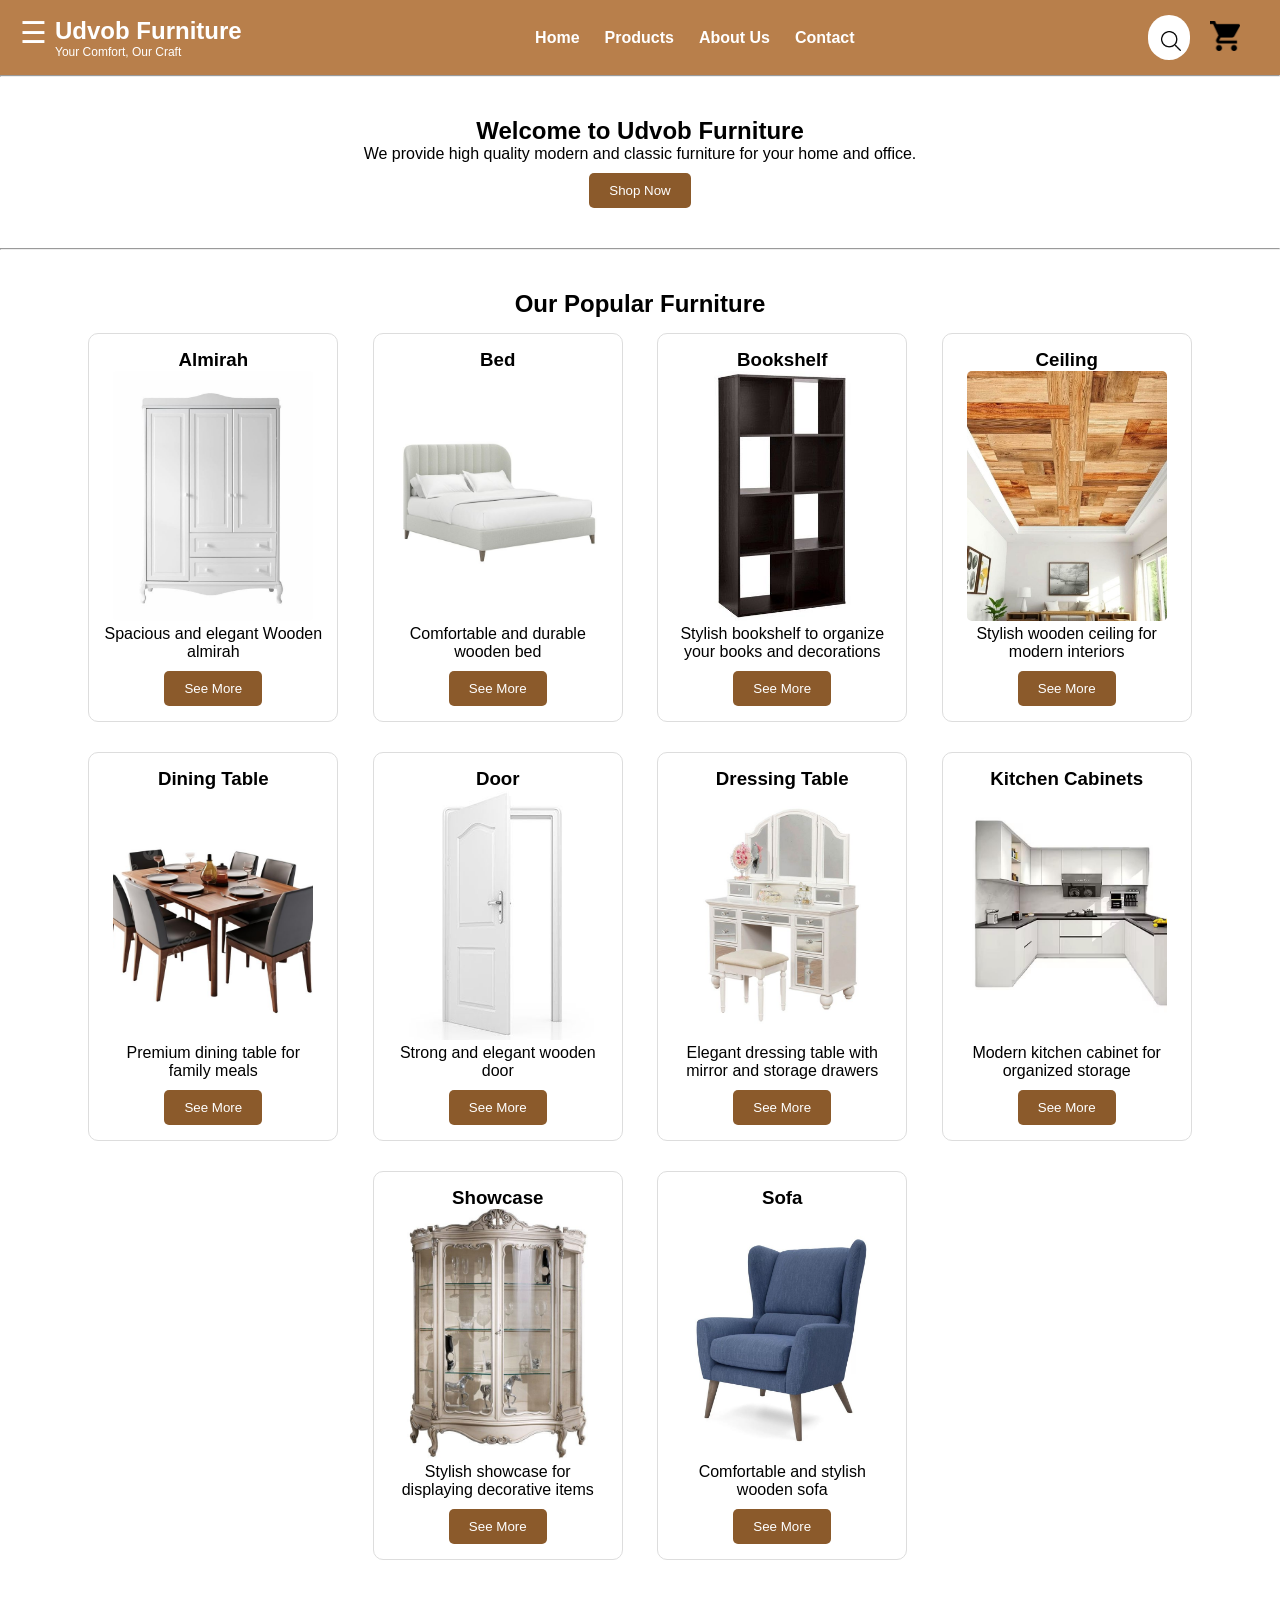
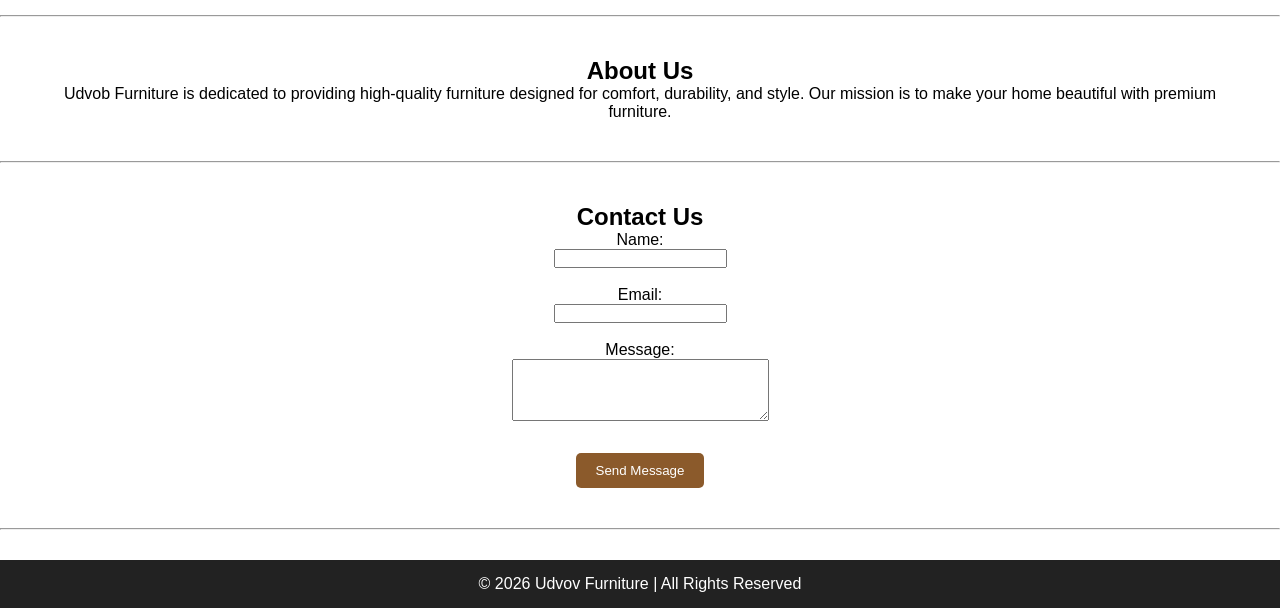
<file: Index.html>
<!DOCTYPE html>
<html lang="en">
<head>
    <meta charset="UTF-8">
    <meta name="viewport" content="width=device-width, initial-scale=1.0">
    <link rel="icon" href="Pictures/logo.png" type="image/png">
    <title>Udvob Furniture</title>
    <link rel="stylesheet" href="style.css">

</head>

<body>

<!-- Header Section -->
<header class="header">
<div class="header-container">
    
    <!-- LEFT SIDE -->
    <div class="left-section">

        <div class="menu-container">
            <div class="menu-icon">☰</div>

            <div class="category-menu">
                <ul>
                    <li><a href="almirah.html">Almirah</a></li>
                    <li><a href="bed.html">Bed</a></li>
                    <li><a href="bookshelf.html">Bookshelf</a></li>
                    <li><a href="ceiling.html">Ceiling</a></li>
                    <li><a href="dining.html">Dining Table</a></li>
                    <li><a href="door.html">Door</a></li>
                    <li><a href="dressing.html">Dressing Table</a></li>
                    <li><a href="kitchen.html">Kitchen Cabinets</a></li>
                    <li><a href="showcase.html">Showcase</a></li>
                    <li><a href="sofa.html">Sofa</a></li>
                </ul>
            </div>
        </div>

        <div class="logo-area">
            <h1>Udvob Furniture</h1>
            <p>Your Comfort, Our Craft</p>
        </div>

    </div>


    <!-- CENTER MENU -->
    <nav class="nav-menu">
        <a href="index.html">Home</a>
        <a href="products.html">Products</a>
        <a href="index.html#about">About Us</a>
        <a href="index.html#contact">Contact</a>
    </nav>


    <!-- RIGHT SIDE -->
    <div class="right-section">

        <div class="search-container">
            <input type="text" id="searchInput" placeholder="Search Furniture..." class="search-input">

            <button class="search-btn">
                <img src="Pictures/search.png" alt="Search">
            </button>
        </div>

        <div class="cart-icon">
            <img src="Pictures/cart.png" alt="Cart">
        </div>

    </div>

</div>

</header>

<hr>

<!-- Hero Section -->
<section>
    <h2>Welcome to Udvob Furniture</h2>
    <p>We provide high quality modern and classic furniture for your home and office.</p>
    <button id="shopBtn">Shop Now</button>
</section>

<hr>

<!-- Product Section -->
<section>
    <h2>Our Popular Furniture</h2>

    <div>
        <h3>Almirah</h3>
        <img src="Pictures/almirah.jpg" class="product-img">
        <p>Spacious and elegant Wooden almirah</p>
        <!--<p>Price: $320</p>-->
        <a href="almirah.html">
          <button class="buy-btn">See More</button>
        </a>
    </div>

    <div>
        <h3>Bed</h3>
        <img src="Pictures/bed.jpg" class="product-img">
        <p>Comfortable and durable wooden bed</p>
        <!--<p>Price: $320</p>-->
        <a href="bed.html">
          <button class="buy-btn">See More</button>
        </a>
    </div>

    <div>
        <h3>Bookshelf</h3>
        <img src="Pictures/bookshelves.jpg" class="product-img">
        <p>Stylish bookshelf to organize your books and decorations</p>
        <!--<p>Price: $320</p>-->
        <a href="bookshelf.html">
          <button class="buy-btn">See More</button>
        </a>
    </div>

    <div>
        <h3>Ceiling</h3>
        <img src="Pictures/ceiling.jpg" class="product-img">
        <p>Stylish wooden ceiling for modern interiors</p>
        <!-- <p>Price: $250</p> -->
        <a href="ceiling.html">
          <button class="buy-btn">See More</button>
        </a>
    </div>

    <div>
        <h3>Dining Table</h3>
        <img src="Pictures/table.jpg" class="product-img">
        <p>Premium dining table for family meals</p>
        <!--<p>Price: $180</p>-->
        <a href="dining.html">
          <button class="buy-btn">See More</button>
        </a>
    </div>

    <div>
        <h3>Door</h3>
        <img src="Pictures/door.jpg" class="product-img">
        <p>Strong and elegant wooden door</p>
        <!-- <p>Price: $250</p> -->
        <a href="door.html">
          <button class="buy-btn">See More</button>
        </a>
    </div>

    <div>
        <h3>Dressing Table</h3>
        <img src="Pictures/dressing.jpg" class="product-img">
        <p>Elegant dressing table with mirror and storage drawers</p>
        <!--<p>Price: $320</p>-->
        <a href="dressing.html">
          <button class="buy-btn">See More</button>
        </a>
    </div>

    <div>
        <h3>Kitchen Cabinets</h3>
        <img src="Pictures/kitchen.jpg" class="product-img">
        <p>Modern kitchen cabinet for organized storage</p>
        <!-- <p>Price: $250</p> -->
        <a href="kitchen.html">
          <button class="buy-btn">See More</button>
        </a>
    </div>

    <div>
        <h3>Showcase</h3>
        <img src="Pictures/showcase.jpg" class="product-img">
        <p>Stylish showcase for displaying decorative items</p>
        <!-- <p>Price: $250</p> -->
        <a href="showcase.html">
          <button class="buy-btn">See More</button>
        </a>
    </div>

    <div>
        <h3>Sofa</h3>
        <img src="Pictures/sofa.jpg" class="product-img">
        <p>Comfortable and stylish wooden sofa</p>
        <!-- <p>Price: $250</p> -->
        <a href="sofa.html">
          <button class="buy-btn">See More</button>
        </a>
    </div>

</section>

<hr>

<!-- About Section -->
<section id="about">
    <h2>About Us</h2>
    <p>
        Udvob Furniture is dedicated to providing high-quality furniture
        designed for comfort, durability, and style. Our mission is to make
        your home beautiful with premium furniture.
    </p>
</section>

<hr>

<!-- Contact Section -->
<section id="contact">
    <h2>Contact Us</h2>

    <form>
        <label>Name:</label><br>
        <input type="text"><br><br>

        <label>Email:</label><br>
        <input type="email"><br><br>

        <label>Message:</label><br>
        <textarea rows="4" cols="30"></textarea><br><br>

        <button type="submit">Send Message</button>
    </form>

</section>

<hr>

<!-- Footer -->
<footer>
    <p>© 2026 Udvov Furniture | All Rights Reserved</p>
</footer>


<script src="script.js"></script>

</body>
</html>
</file>
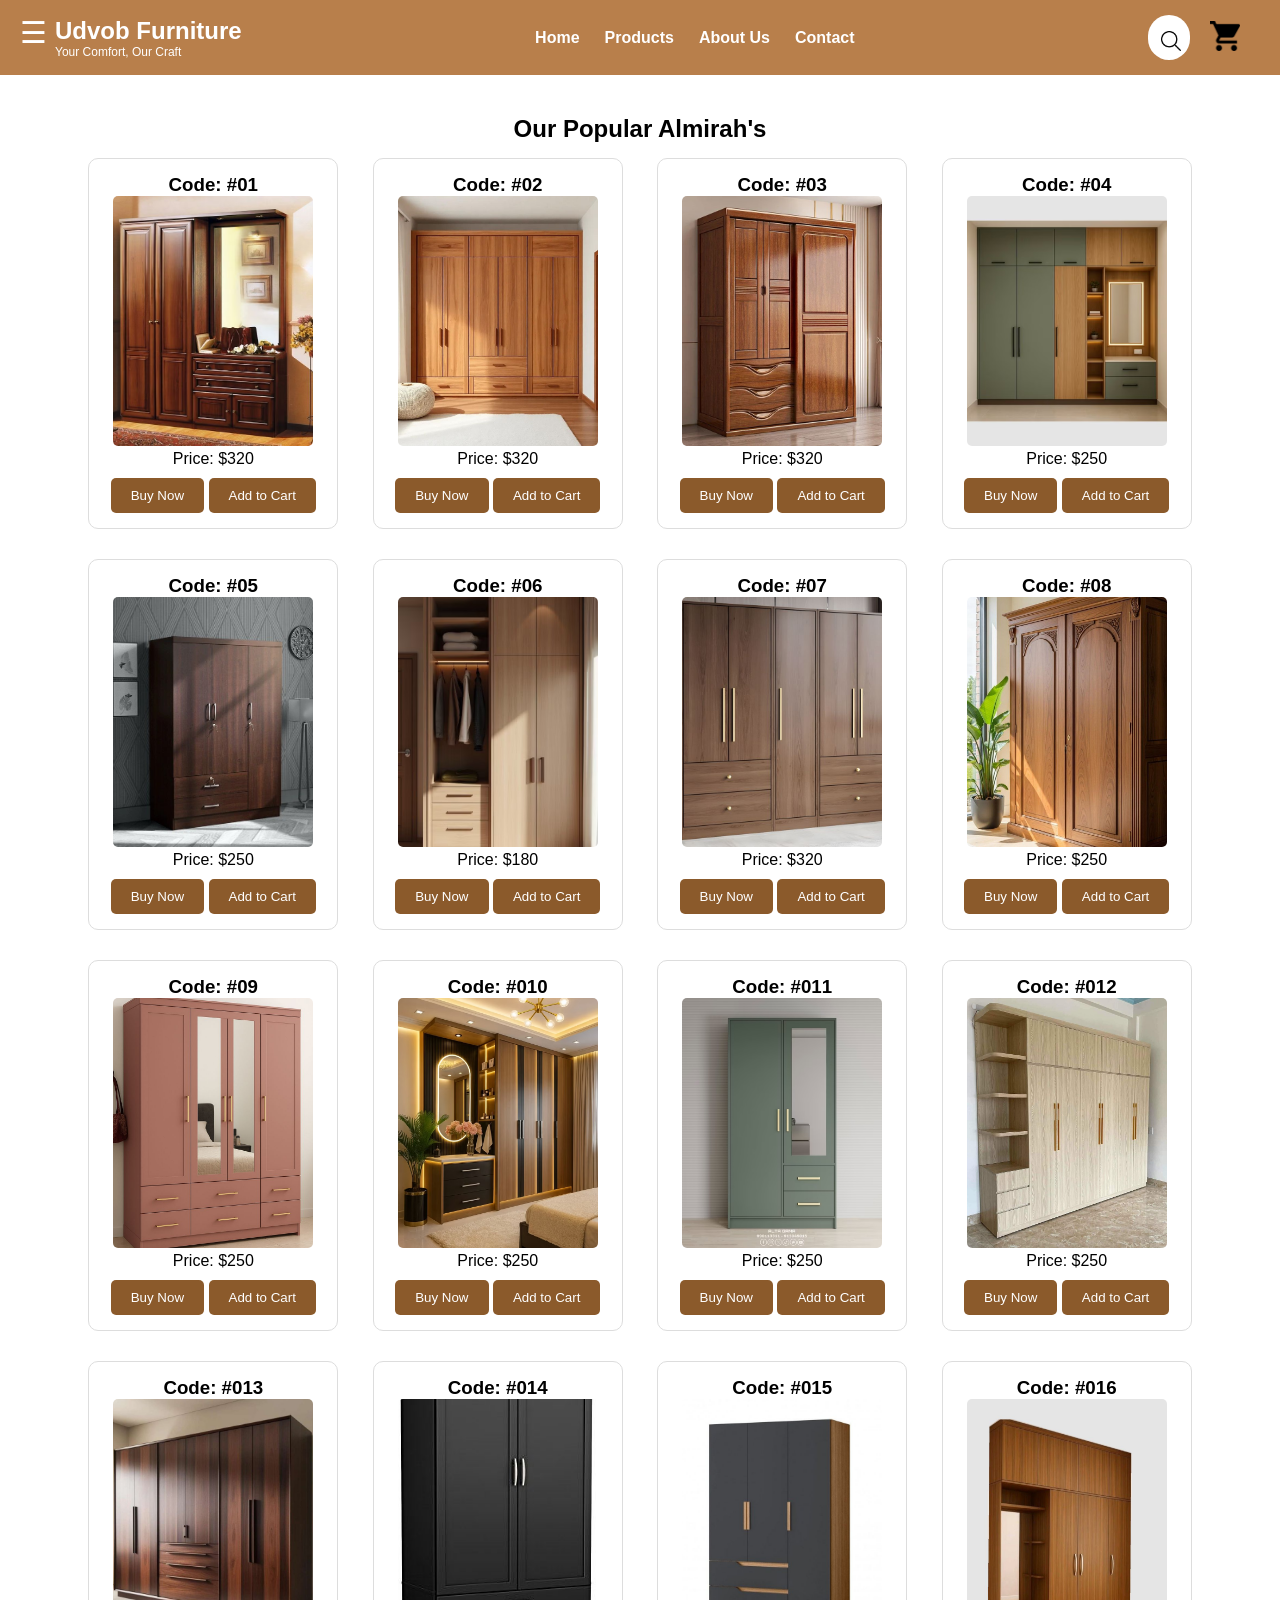
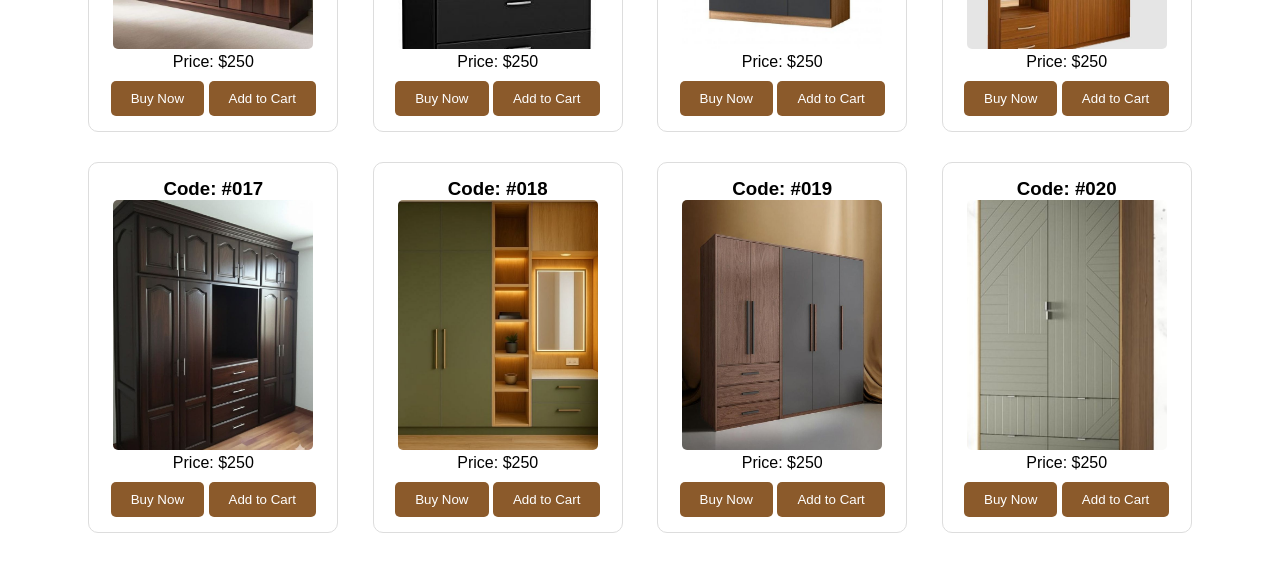
<file: Almirah.html>
<!DOCTYPE html>
<html lang="en">
<head>
    <meta charset="UTF-8">
    <meta name="viewport" content="width=device-width, initial-scale=1.0">
    <link rel="icon" href="Pictures/logo.png" type="image/png">
    <title>Almirah</title>
    <link rel="stylesheet" href="style.css">
</head>

<body>

<!-- Header Section -->
<header class="header">
<div class="header-container">
    
    <!-- LEFT SIDE -->
    <div class="left-section">

        <div class="menu-container">
            <div class="menu-icon">☰</div>

            <div class="category-menu">
                <ul>
                    <li><a href="almirah.html">Almirah</a></li>
                    <li><a href="bed.html">Bed</a></li>
                    <li><a href="bookshelf.html">Bookshelf</a></li>
                    <li><a href="ceiling.html">Ceiling</a></li>
                    <li><a href="dining.html">Dining Table</a></li>
                    <li><a href="door.html">Door</a></li>
                    <li><a href="dressing.html">Dressing Table</a></li>
                    <li><a href="kitchen.html">Kitchen Cabinets</a></li>
                    <li><a href="showcase.html">Showcase</a></li>
                    <li><a href="sofa.html">Sofa</a></li>
                </ul>
            </div>
        </div>

        <div class="logo-area">
            <h1>Udvob Furniture</h1>
            <p>Your Comfort, Our Craft</p>
        </div>

    </div>


    <!-- CENTER MENU -->
    <nav class="nav-menu">
        <a href="index.html">Home</a>
        <a href="products.html">Products</a>
        <a href="index.html#about">About Us</a>
        <a href="index.html#contact">Contact</a>
    </nav>


    <!-- RIGHT SIDE -->
    <div class="right-section">

        <div class="search-container">
            <input type="text" id="searchInput" placeholder="Search Furniture..." class="search-input">

            <button class="search-btn">
                <img src="Pictures/search.png" alt="Search">
            </button>
        </div>

        <div class="cart-icon">
            <img src="Pictures/cart.png" alt="Cart">
        </div>

    </div>

</div>

</header>

<!--<hr>

<!-- Hero Section -->
<!--<section>
    <h2>Welcome to Udvob Furniture</h2>
    <p>We provide high quality modern and classic furniture for your home and office</p>
</section>

<hr>-->

<!-- Product Section -->
<section>
    <h2>Our Popular Almirah's</h2>

    <div>
        <h3>Code: #01</h3>
        <img src="almirah/al1.avif" class="product-img">
        <p>Price: $320</p>
        <button class="buy-btn">Buy Now</button>
        <button>Add to Cart</button>
    </div>

    <div>
        <h3>Code: #02</h3>
        <img src="almirah/al2.jpg" class="product-img">
        <p>Price: $320</p>
        <button class="buy-btn">Buy Now</button>
        <button>Add to Cart</button>
    </div>

    <div>
        <h3>Code: #03</h3>
        <img src="almirah/al3.jpg" class="product-img">
        <p>Price: $320</p>
        <button class="buy-btn">Buy Now</button>
        <button>Add to Cart</button>
    </div>

    <div>
        <h3>Code: #04</h3>
        <img src="almirah/al4.avif" class="product-img">
        <p>Price: $250</p>
        <button class="buy-btn">Buy Now</button>
        <button>Add to Cart</button>
    </div>

    <div>
        <h3>Code: #05</h3>
        <img src="almirah/al5.jpg" class="product-img">
        <p>Price: $250</p>
        <button class="buy-btn">Buy Now</button>
        <button>Add to Cart</button>
    </div>

    <div>
        <h3>Code: #06</h3>
        <img src="almirah/al6.avif" class="product-img">
        <p>Price: $180</p>
        <button class="buy-btn">Buy Now</button>
        <button>Add to Cart</button>
    </div>

    <div>
        <h3>Code: #07</h3>
        <img src="almirah/al7.jpg" class="product-img">
        <p>Price: $320</p>
        <button class="buy-btn">Buy Now</button>
        <button>Add to Cart</button>
    </div>

    <div>
        <h3>Code: #08</h3>
        <img src="almirah/al8.jpg" class="product-img">
        <p>Price: $250</p>
        <button class="buy-btn">Buy Now</button>
        <button>Add to Cart</button>
    </div>

    <div>
        <h3>Code: #09</h3>
        <img src="almirah/al9.jpg" class="product-img">
        <p>Price: $250</p>
        <button class="buy-btn">Buy Now</button>
        <button>Add to Cart</button>
    </div>

    <div>
        <h3>Code: #010</h3>
        <img src="almirah/al10.avif" class="product-img">
        <p>Price: $250</p>
        <button class="buy-btn">Buy Now</button>
        <button>Add to Cart</button>
    </div>

    <div>
        <h3>Code: #011</h3>
        <img src="almirah/al11.avif" class="product-img">
        <p>Price: $250</p>
        <button class="buy-btn">Buy Now</button>
        <button>Add to Cart</button>
    </div>

    <div>
        <h3>Code: #012</h3>
        <img src="almirah/al12.jpg" class="product-img">
        <p>Price: $250</p>
        <button class="buy-btn">Buy Now</button>
        <button>Add to Cart</button>
    </div>

    <div>
        <h3>Code: #013</h3>
        <img src="almirah/al13.jpg" class="product-img">
        <p>Price: $250</p>
        <button class="buy-btn">Buy Now</button>
        <button>Add to Cart</button>
    </div>

    <div>
        <h3>Code: #014</h3>
        <img src="almirah/al14.jpg" class="product-img">
        <p>Price: $250</p>
        <button class="buy-btn">Buy Now</button>
        <button>Add to Cart</button>
    </div>

    <div>
        <h3>Code: #015</h3>
        <img src="almirah/al15.jpg" class="product-img">
        <p>Price: $250</p>
        <button class="buy-btn">Buy Now</button>
        <button>Add to Cart</button>
    </div>

    <div>
        <h3>Code: #016</h3>
        <img src="almirah/al16.jpg" class="product-img">
        <p>Price: $250</p>
        <button class="buy-btn">Buy Now</button>
        <button>Add to Cart</button>
    </div>

    <div>
        <h3>Code: #017</h3>
        <img src="almirah/al17.jpg" class="product-img">
        <p>Price: $250</p>
        <button class="buy-btn">Buy Now</button>
        <button>Add to Cart</button>
    </div>

    <div>
        <h3>Code: #018</h3>
        <img src="almirah/al18.jpg" class="product-img">
        <p>Price: $250</p>
        <button class="buy-btn">Buy Now</button>
        <button>Add to Cart</button>
    </div>

    <div>
        <h3>Code: #019</h3>
        <img src="almirah/al19.jpg" class="product-img">
        <p>Price: $250</p>
        <button class="buy-btn">Buy Now</button>
        <button>Add to Cart</button>
    </div>

    <div>
        <h3>Code: #020</h3>
        <img src="almirah/al20.jpg" class="product-img">
        <p>Price: $250</p>
        <button class="buy-btn">Buy Now</button>
        <button>Add to Cart</button>
    </div>

</section>
</file>
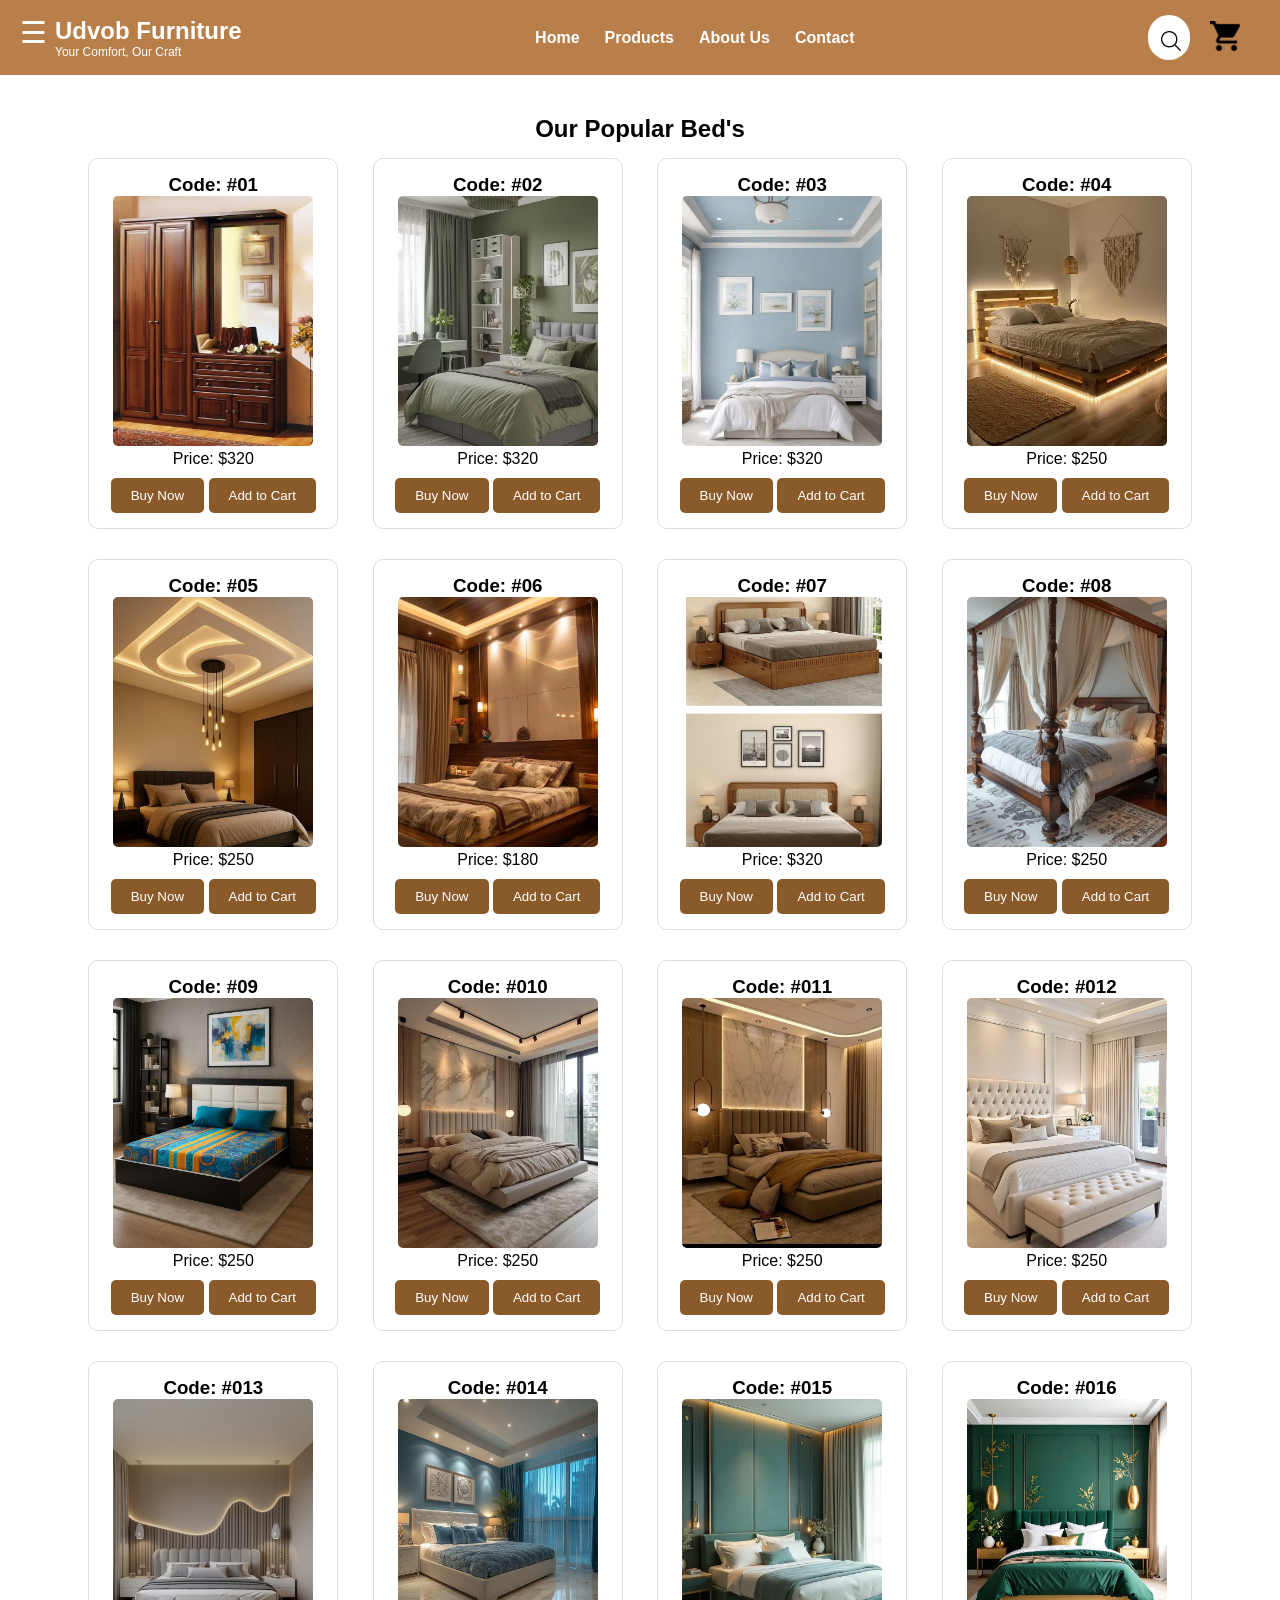
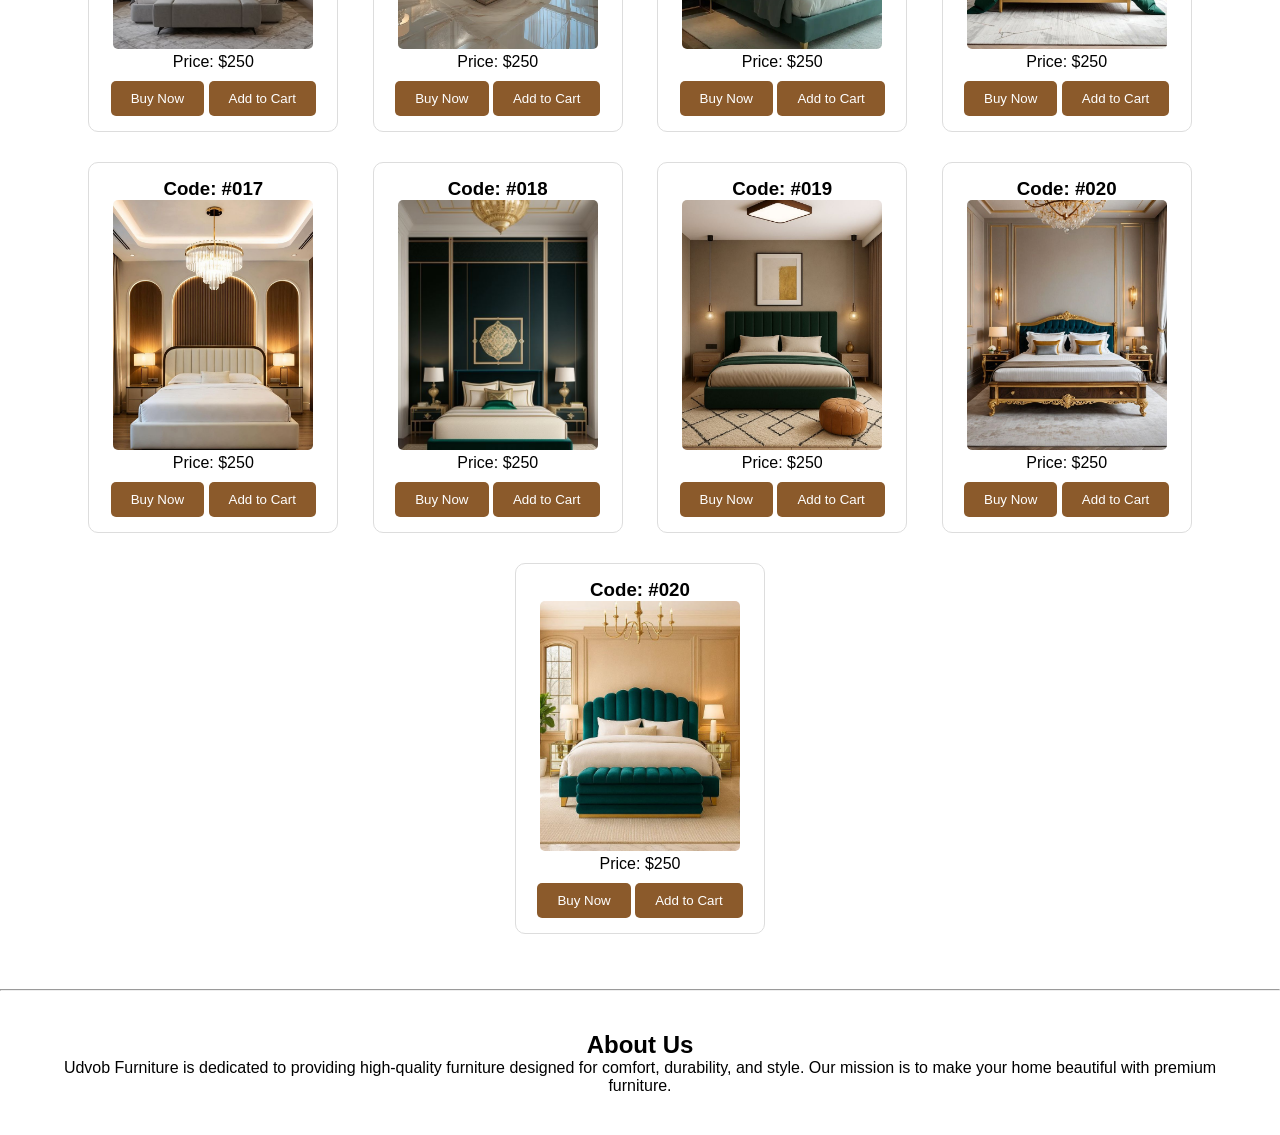
<file: bed.html>
<!DOCTYPE html>
<html lang="en">
<head>
    <meta charset="UTF-8">
    <meta name="viewport" content="width=device-width, initial-scale=1.0">
    <link rel="icon" href="Pictures/logo.png" type="image/png">
    <title>Bed</title>
    <link rel="stylesheet" href="style.css">
</head>

<body>

<!-- Header Section -->
<header class="header">
<div class="header-container">
    
    <!-- LEFT SIDE -->
    <div class="left-section">

        <div class="menu-container">
            <div class="menu-icon">☰</div>

            <div class="category-menu">
                <ul>
                    <li><a href="almirah.html">Almirah</a></li>
                    <li><a href="bed.html">Bed</a></li>
                    <li><a href="bookshelf.html">Bookshelf</a></li>
                    <li><a href="ceiling.html">Ceiling</a></li>
                    <li><a href="dining.html">Dining Table</a></li>
                    <li><a href="door.html">Door</a></li>
                    <li><a href="dressing.html">Dressing Table</a></li>
                    <li><a href="kitchen.html">Kitchen Cabinets</a></li>
                    <li><a href="showcase.html">Showcase</a></li>
                    <li><a href="sofa.html">Sofa</a></li>
                </ul>
            </div>
        </div>

        <div class="logo-area">
            <h1>Udvob Furniture</h1>
            <p>Your Comfort, Our Craft</p>
        </div>

    </div>


    <!-- CENTER MENU -->
    <nav class="nav-menu">
        <a href="index.html">Home</a>
        <a href="products.html">Products</a>
        <a href="index.html#about">About Us</a>
        <a href="index.html#contact">Contact</a>
    </nav>


    <!-- RIGHT SIDE -->
    <div class="right-section">

        <div class="search-container">
            <input type="text" id="searchInput" placeholder="Search Furniture..." class="search-input">

            <button class="search-btn">
                <img src="Pictures/search.png" alt="Search">
            </button>
        </div>

        <div class="cart-icon">
            <img src="Pictures/cart.png" alt="Cart">
        </div>

    </div>

</div>

</header>

<!--<hr>

<!-- Hero Section -->
<!--<section>
    <h2>Welcome to Udvob Furniture</h2>
    <p>We provide high quality modern and classic furniture for your home and office</p>
</section>

<hr>-->

<!-- Product Section -->
<section>
    <h2>Our Popular Bed's</h2>

    <div>
        <h3>Code: #01</h3>
        <img src="almirah/al1.avif" class="product-img">
        <p>Price: $320</p>
        <button class="buy-btn">Buy Now</button>
        <button>Add to Cart</button>
    </div>

    <div>
        <h3>Code: #02</h3>
        <img src="Bed/bed2.avif" class="product-img">
        <p>Price: $320</p>
        <button class="buy-btn">Buy Now</button>
        <button>Add to Cart</button>
    </div>

    <div>
        <h3>Code: #03</h3>
        <img src="Bed/bed3.avif" class="product-img">
        <p>Price: $320</p>
        <button class="buy-btn">Buy Now</button>
        <button>Add to Cart</button>
    </div>

    <div>
        <h3>Code: #04</h3>
        <img src="Bed/bed4.avif" class="product-img">
        <p>Price: $250</p>
        <button class="buy-btn">Buy Now</button>
        <button>Add to Cart</button>
    </div>

    <div>
        <h3>Code: #05</h3>
        <img src="Bed/bed5.avif" class="product-img">
        <p>Price: $250</p>
        <button class="buy-btn">Buy Now</button>
        <button>Add to Cart</button>
    </div>

    <div>
        <h3>Code: #06</h3>
        <img src="Bed/bed6.jpg" class="product-img">
        <p>Price: $180</p>
        <button class="buy-btn">Buy Now</button>
        <button>Add to Cart</button>
    </div>

    <div>
        <h3>Code: #07</h3>
        <img src="Bed/bed7.avif" class="product-img">
        <p>Price: $320</p>
        <button class="buy-btn">Buy Now</button>
        <button>Add to Cart</button>
    </div>

    <div>
        <h3>Code: #08</h3>
        <img src="Bed/bed8.jpg" class="product-img">
        <p>Price: $250</p>
        <button class="buy-btn">Buy Now</button>
        <button>Add to Cart</button>
    </div>

    <div>
        <h3>Code: #09</h3>
        <img src="Bed/bed9.jpg" class="product-img">
        <p>Price: $250</p>
        <button class="buy-btn">Buy Now</button>
        <button>Add to Cart</button>
    </div>

    <div>
        <h3>Code: #010</h3>
        <img src="Bed/bed10.avif" class="product-img">
        <p>Price: $250</p>
        <button class="buy-btn">Buy Now</button>
        <button>Add to Cart</button>
    </div>

    <div>
        <h3>Code: #011</h3>
        <img src="Bed/bed11.jpg" class="product-img">
        <p>Price: $250</p>
        <button class="buy-btn">Buy Now</button>
        <button>Add to Cart</button>
    </div>

    <div>
        <h3>Code: #012</h3>
        <img src="Bed/bed12.avif" class="product-img">
        <p>Price: $250</p>
        <button class="buy-btn">Buy Now</button>
        <button>Add to Cart</button>
    </div>

    <div>
        <h3>Code: #013</h3>
        <img src="Bed/bed13.avif" class="product-img">
        <p>Price: $250</p>
        <button class="buy-btn">Buy Now</button>
        <button>Add to Cart</button>
    </div>

    <div>
        <h3>Code: #014</h3>
        <img src="Bed/bed14.avif" class="product-img">
        <p>Price: $250</p>
        <button class="buy-btn">Buy Now</button>
        <button>Add to Cart</button>
    </div>

    <div>
        <h3>Code: #015</h3>
        <img src="Bed/bed15.jpg" class="product-img">
        <p>Price: $250</p>
        <button class="buy-btn">Buy Now</button>
        <button>Add to Cart</button>
    </div>

    <div>
        <h3>Code: #016</h3>
        <img src="Bed/bed16.jpg" class="product-img">
        <p>Price: $250</p>
        <button class="buy-btn">Buy Now</button>
        <button>Add to Cart</button>
    </div>

    <div>
        <h3>Code: #017</h3>
        <img src="Bed/bed17.jpg" class="product-img">
        <p>Price: $250</p>
        <button class="buy-btn">Buy Now</button>
        <button>Add to Cart</button>
    </div>

    <div>
        <h3>Code: #018</h3>
        <img src="Bed/bed18.jpg" class="product-img">
        <p>Price: $250</p>
        <button class="buy-btn">Buy Now</button>
        <button>Add to Cart</button>
    </div>

    <div>
        <h3>Code: #019</h3>
        <img src="Bed/bed19.jpg" class="product-img">
        <p>Price: $250</p>
        <button class="buy-btn">Buy Now</button>
        <button>Add to Cart</button>
    </div>

    <div>
        <h3>Code: #020</h3>
        <img src="Bed/bed20.jpg" class="product-img">
        <p>Price: $250</p>
        <button class="buy-btn">Buy Now</button>
        <button>Add to Cart</button>
    </div>

    <div>
        <h3>Code: #020</h3>
        <img src="Bed/bed21.jpg" class="product-img">
        <p>Price: $250</p>
        <button class="buy-btn">Buy Now</button>
        <button>Add to Cart</button>
    </div>

</section>

<hr>

<!-- About Section -->
<section>
    <h2>About Us</h2>
    <p>
        Udvob Furniture is dedicated to providing high-quality furniture
        designed for comfort, durability, and style. Our mission is to make
        your home beautiful with premium furniture.
    </p>
</section>
</file>
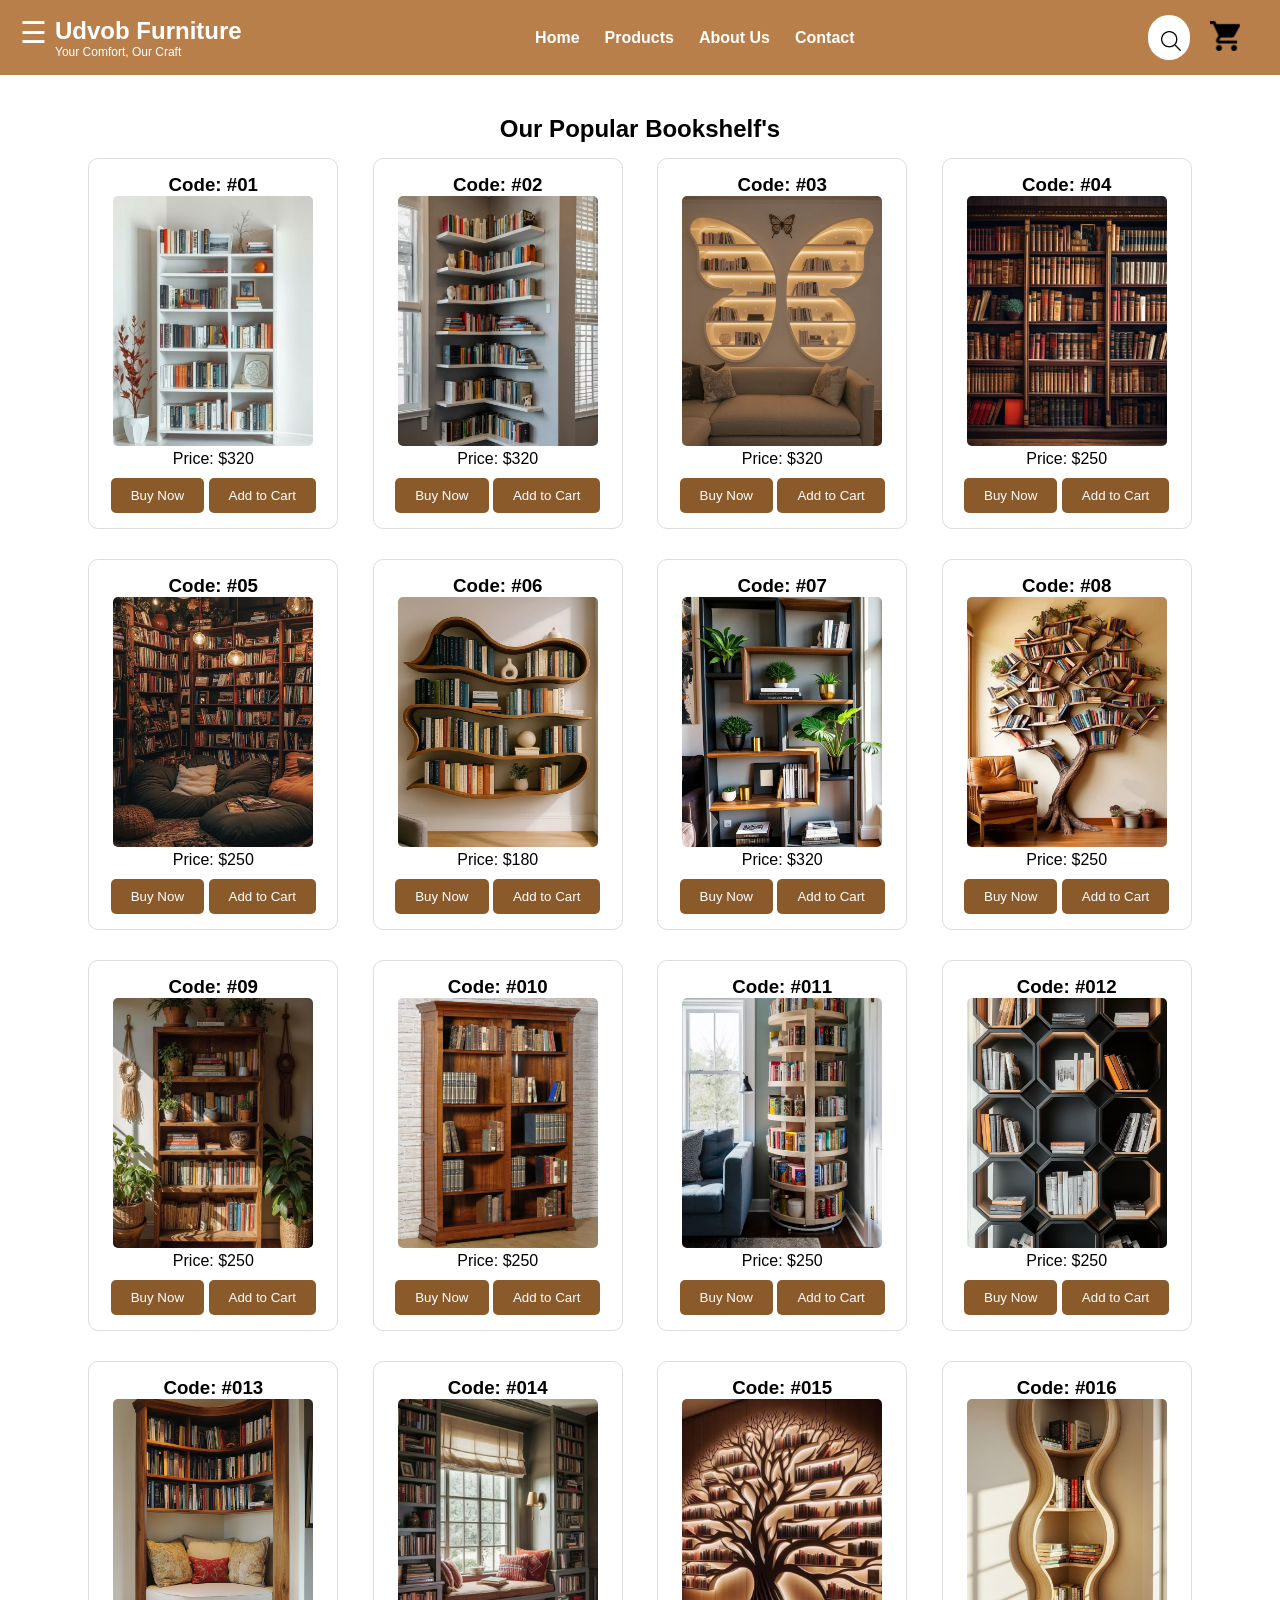
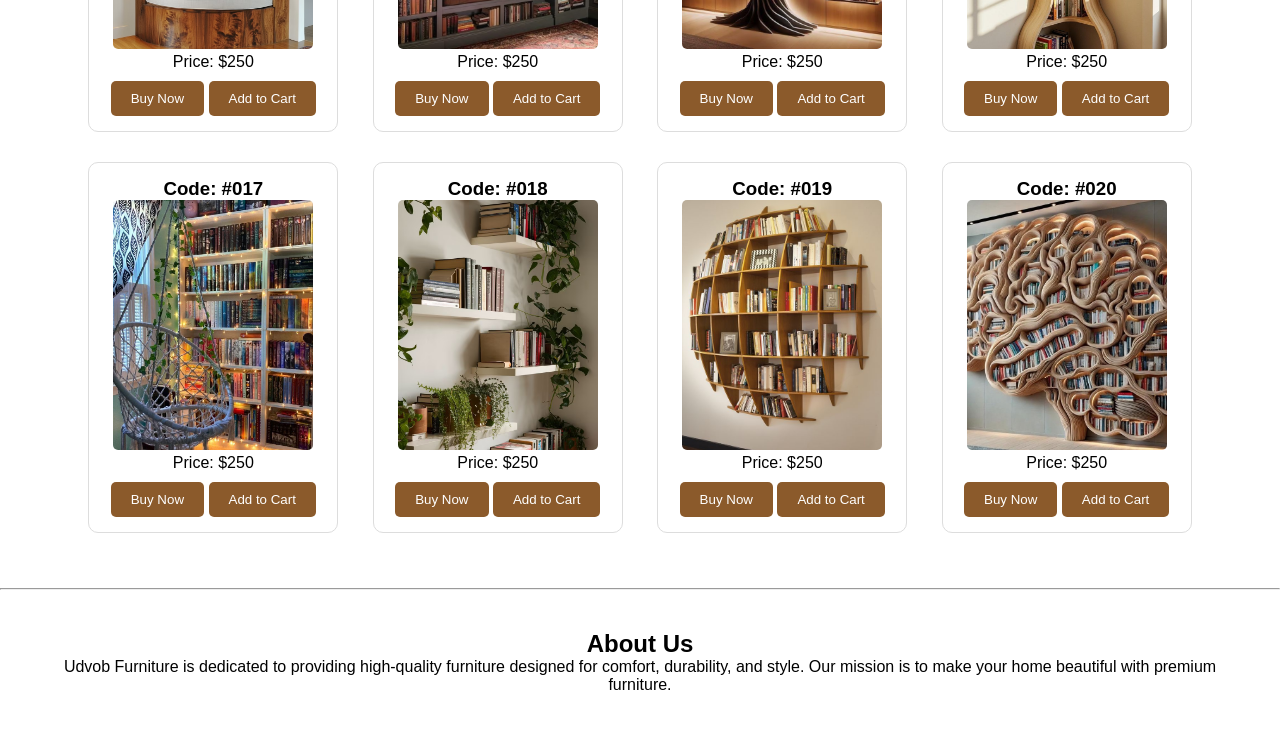
<file: bookshelf.html>
<!DOCTYPE html>
<html lang="en">
<head>
    <meta charset="UTF-8">
    <meta name="viewport" content="width=device-width, initial-scale=1.0">
    <link rel="icon" href="Pictures/logo.png" type="image/png">
    <title>Bookshelf</title>
    <link rel="stylesheet" href="style.css">
</head>

<body>

<!-- Header Section -->
<header class="header">
<div class="header-container">
    
    <!-- LEFT SIDE -->
    <div class="left-section">

        <div class="menu-container">
            <div class="menu-icon">☰</div>

            <div class="category-menu">
                <ul>
                    <li><a href="almirah.html">Almirah</a></li>
                    <li><a href="bed.html">Bed</a></li>
                    <li><a href="bookshelf.html">Bookshelf</a></li>
                    <li><a href="ceiling.html">Ceiling</a></li>
                    <li><a href="dining.html">Dining Table</a></li>
                    <li><a href="door.html">Door</a></li>
                    <li><a href="dressing.html">Dressing Table</a></li>
                    <li><a href="kitchen.html">Kitchen Cabinets</a></li>
                    <li><a href="showcase.html">Showcase</a></li>
                    <li><a href="sofa.html">Sofa</a></li>
                </ul>
            </div>
        </div>

        <div class="logo-area">
            <h1>Udvob Furniture</h1>
            <p>Your Comfort, Our Craft</p>
        </div>

    </div>


    <!-- CENTER MENU -->
    <nav class="nav-menu">
        <a href="index.html">Home</a>
        <a href="products.html">Products</a>
        <a href="index.html#about">About Us</a>
        <a href="index.html#contact">Contact</a>
    </nav>


    <!-- RIGHT SIDE -->
    <div class="right-section">

        <div class="search-container">
            <input type="text" id="searchInput" placeholder="Search Furniture..." class="search-input">

            <button class="search-btn">
                <img src="Pictures/search.png" alt="Search">
            </button>
        </div>

        <div class="cart-icon">
            <img src="Pictures/cart.png" alt="Cart">
        </div>

    </div>

</div>

</header>

<!--<hr>

<!-- Hero Section -->
<!--<section>
    <h2>Welcome to Udvob Furniture</h2>
    <p>We provide high quality modern and classic furniture for your home and office</p>
</section>

<hr>-->

<!-- Product Section -->
<section>
    <h2>Our Popular Bookshelf's</h2>

    <div>
        <h3>Code: #01</h3>
        <img src="bookshelves/book1.jpg" class="product-img">
        <p>Price: $320</p>
        <button class="buy-btn">Buy Now</button>
        <button>Add to Cart</button>
    </div>

    <div>
        <h3>Code: #02</h3>
        <img src="bookshelves/book2.avif" class="product-img">
        <p>Price: $320</p>
        <button class="buy-btn">Buy Now</button>
        <button>Add to Cart</button>
    </div>

    <div>
        <h3>Code: #03</h3>
        <img src="bookshelves/book3.avif" class="product-img">
        <p>Price: $320</p>
        <button class="buy-btn">Buy Now</button>
        <button>Add to Cart</button>
    </div>

    <div>
        <h3>Code: #04</h3>
        <img src="bookshelves/book4.jpg" class="product-img">
        <p>Price: $250</p>
        <button class="buy-btn">Buy Now</button>
        <button>Add to Cart</button>
    </div>

    <div>
        <h3>Code: #05</h3>
        <img src="bookshelves/book5.avif" class="product-img">
        <p>Price: $250</p>
        <button class="buy-btn">Buy Now</button>
        <button>Add to Cart</button>
    </div>

    <div>
        <h3>Code: #06</h3>
        <img src="bookshelves/book6.avif" class="product-img">
        <p>Price: $180</p>
        <button class="buy-btn">Buy Now</button>
        <button>Add to Cart</button>
    </div>

    <div>
        <h3>Code: #07</h3>
        <img src="bookshelves/book7.jpg" class="product-img">
        <p>Price: $320</p>
        <button class="buy-btn">Buy Now</button>
        <button>Add to Cart</button>
    </div>

    <div>
        <h3>Code: #08</h3>
        <img src="bookshelves/book8.jpg" class="product-img">
        <p>Price: $250</p>
        <button class="buy-btn">Buy Now</button>
        <button>Add to Cart</button>
    </div>

    <div>
        <h3>Code: #09</h3>
        <img src="bookshelves/book9.avif" class="product-img">
        <p>Price: $250</p>
        <button class="buy-btn">Buy Now</button>
        <button>Add to Cart</button>
    </div>

    <div>
        <h3>Code: #010</h3>
        <img src="bookshelves/book10.jpg" class="product-img">
        <p>Price: $250</p>
        <button class="buy-btn">Buy Now</button>
        <button>Add to Cart</button>
    </div>

    <div>
        <h3>Code: #011</h3>
        <img src="bookshelves/book11.jpg" class="product-img">
        <p>Price: $250</p>
        <button class="buy-btn">Buy Now</button>
        <button>Add to Cart</button>
    </div>

    <div>
        <h3>Code: #012</h3>
        <img src="bookshelves/book12.avif" class="product-img">
        <p>Price: $250</p>
        <button class="buy-btn">Buy Now</button>
        <button>Add to Cart</button>
    </div>

    <div>
        <h3>Code: #013</h3>
        <img src="bookshelves/book13.avif" class="product-img">
        <p>Price: $250</p>
        <button class="buy-btn">Buy Now</button>
        <button>Add to Cart</button>
    </div>

    <div>
        <h3>Code: #014</h3>
        <img src="bookshelves/book14.avif" class="product-img">
        <p>Price: $250</p>
        <button class="buy-btn">Buy Now</button>
        <button>Add to Cart</button>
    </div>

    <div>
        <h3>Code: #015</h3>
        <img src="bookshelves/book15.avif" class="product-img">
        <p>Price: $250</p>
        <button class="buy-btn">Buy Now</button>
        <button>Add to Cart</button>
    </div>

    <div>
        <h3>Code: #016</h3>
        <img src="bookshelves/book16.jpg" class="product-img">
        <p>Price: $250</p>
        <button class="buy-btn">Buy Now</button>
        <button>Add to Cart</button>
    </div>

    <div>
        <h3>Code: #017</h3>
        <img src="bookshelves/book17.avif" class="product-img">
        <p>Price: $250</p>
        <button class="buy-btn">Buy Now</button>
        <button>Add to Cart</button>
    </div>

    <div>
        <h3>Code: #018</h3>
        <img src="bookshelves/book18.avif" class="product-img">
        <p>Price: $250</p>
        <button class="buy-btn">Buy Now</button>
        <button>Add to Cart</button>
    </div>

    <div>
        <h3>Code: #019</h3>
        <img src="bookshelves/book19.jpg" class="product-img">
        <p>Price: $250</p>
        <button class="buy-btn">Buy Now</button>
        <button>Add to Cart</button>
    </div>

    <div>
        <h3>Code: #020</h3>
        <img src="bookshelves/book20.jpg" class="product-img">
        <p>Price: $250</p>
        <button class="buy-btn">Buy Now</button>
        <button>Add to Cart</button>
    </div>

</section>

<hr>

<!-- About Section -->
<section>
    <h2>About Us</h2>
    <p>
        Udvob Furniture is dedicated to providing high-quality furniture
        designed for comfort, durability, and style. Our mission is to make
        your home beautiful with premium furniture.
    </p>
</section>
</file>
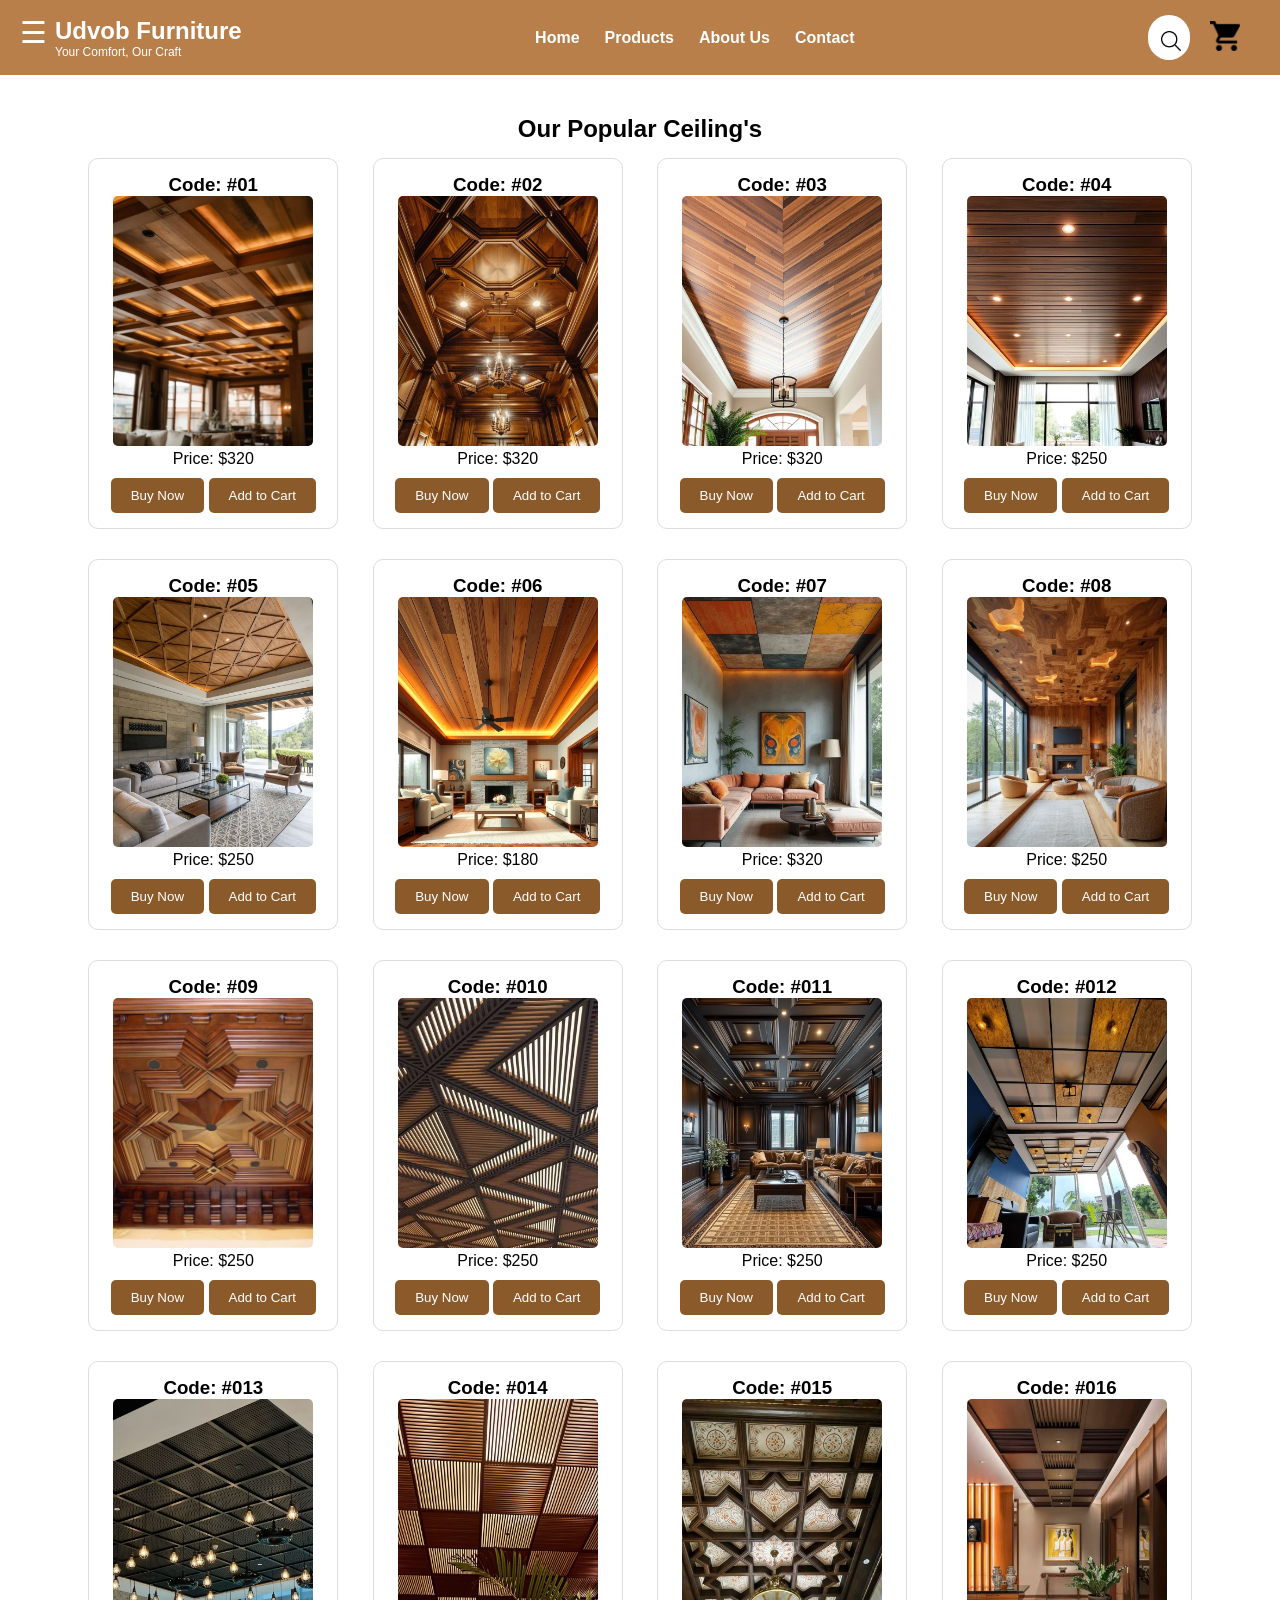
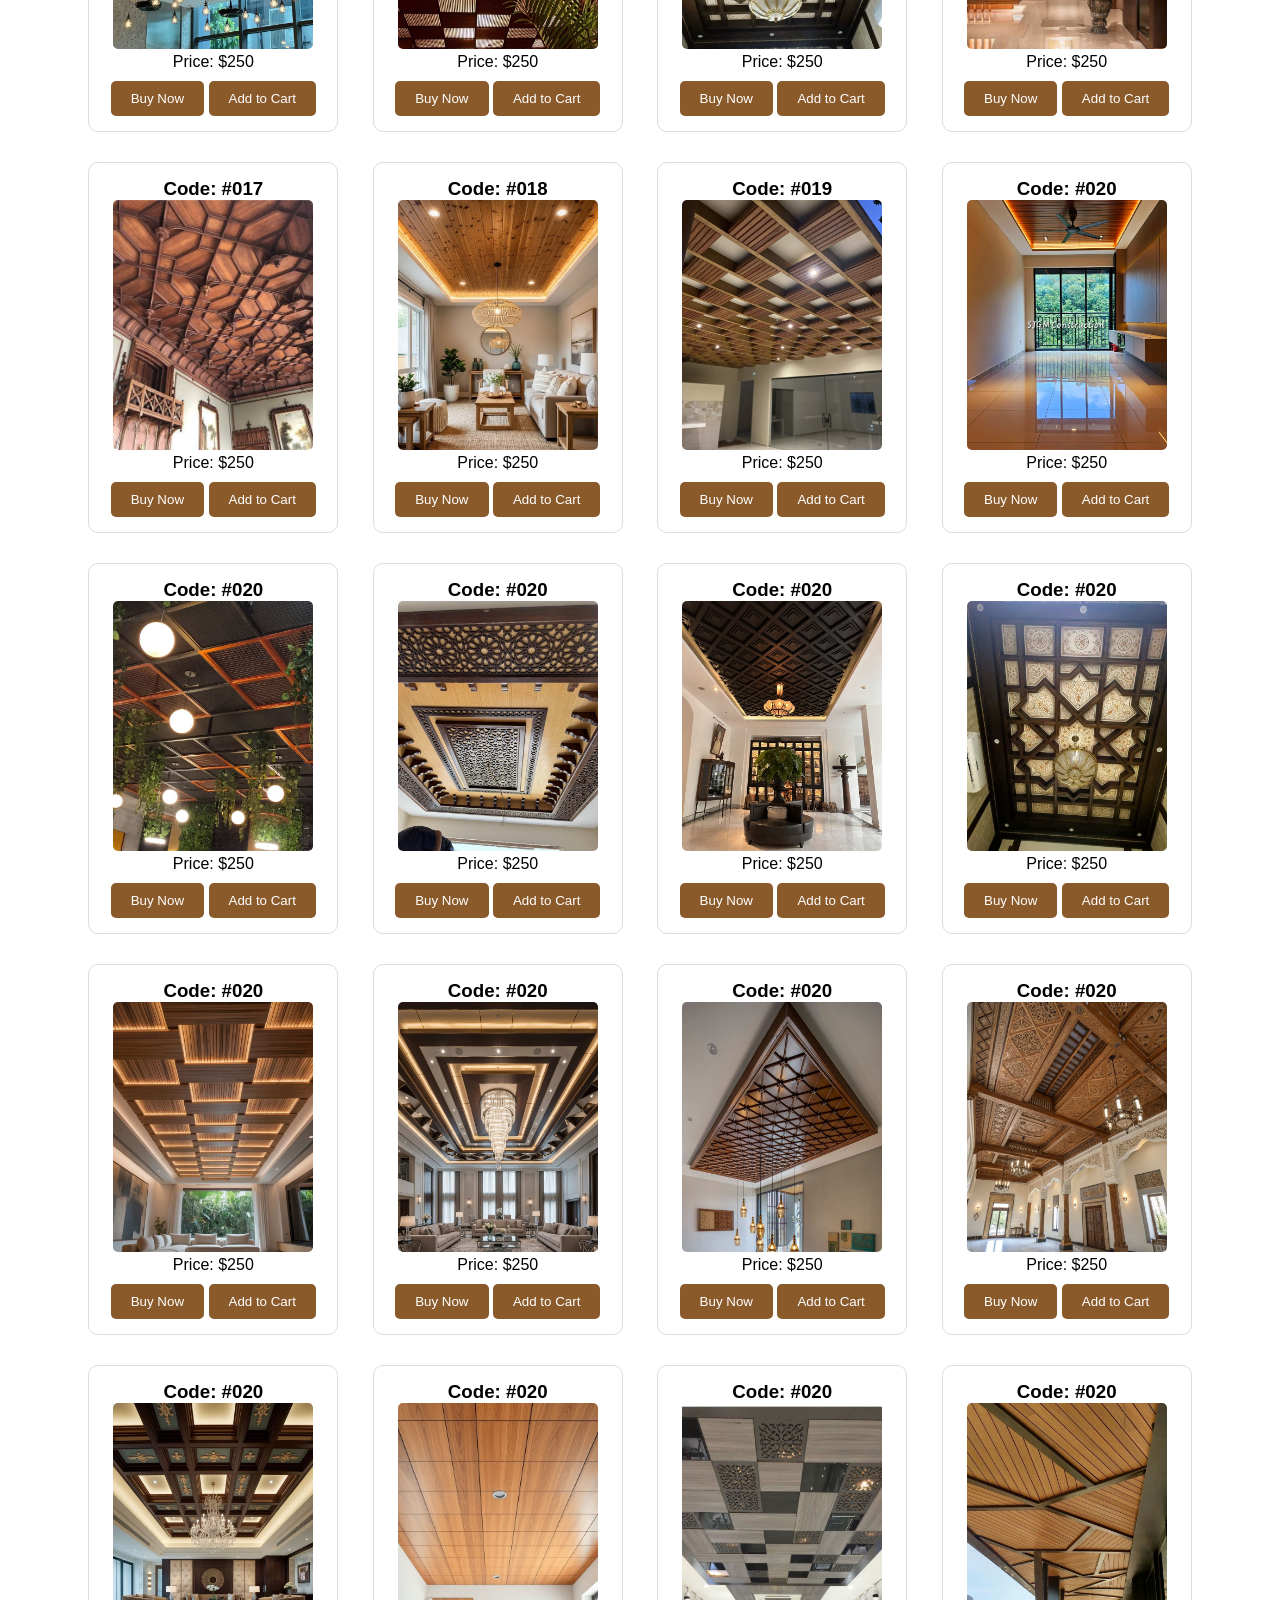
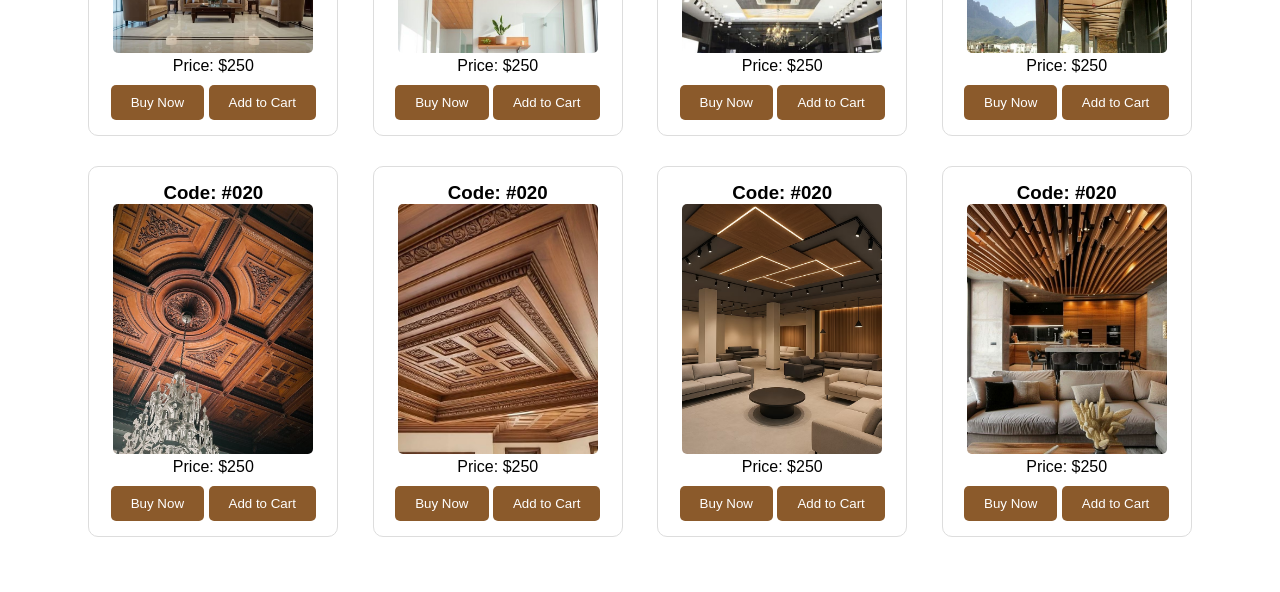
<file: ceiling.html>
<!DOCTYPE html>
<html lang="en">
<head>
    <meta charset="UTF-8">
    <meta name="viewport" content="width=device-width, initial-scale=1.0">
    <link rel="icon" href="Pictures/logo.png" type="image/png">
    <title>Ceiling</title>
    <link rel="stylesheet" href="style.css">
</head>

<body>

<!-- Header Section -->
<header class="header">
<div class="header-container">
    
    <!-- LEFT SIDE -->
    <div class="left-section">

        <div class="menu-container">
            <div class="menu-icon">☰</div>

            <div class="category-menu">
                <ul>
                    <li><a href="almirah.html">Almirah</a></li>
                    <li><a href="bed.html">Bed</a></li>
                    <li><a href="bookshelf.html">Bookshelf</a></li>
                    <li><a href="ceiling.html">Ceiling</a></li>
                    <li><a href="dining.html">Dining Table</a></li>
                    <li><a href="door.html">Door</a></li>
                    <li><a href="dressing.html">Dressing Table</a></li>
                    <li><a href="kitchen.html">Kitchen Cabinets</a></li>
                    <li><a href="showcase.html">Showcase</a></li>
                    <li><a href="sofa.html">Sofa</a></li>
                </ul>
            </div>
        </div>

        <div class="logo-area">
            <h1>Udvob Furniture</h1>
            <p>Your Comfort, Our Craft</p>
        </div>

    </div>


    <!-- CENTER MENU -->
    <nav class="nav-menu">
        <a href="index.html">Home</a>
        <a href="products.html">Products</a>
        <a href="index.html#about">About Us</a>
        <a href="index.html#contact">Contact</a>
    </nav>


    <!-- RIGHT SIDE -->
    <div class="right-section">

        <div class="search-container">
            <input type="text" id="searchInput" placeholder="Search Furniture..." class="search-input">

            <button class="search-btn">
                <img src="Pictures/search.png" alt="Search">
            </button>
        </div>

        <div class="cart-icon">
            <img src="Pictures/cart.png" alt="Cart">
        </div>

    </div>

</div>

</header>

<!--<hr>

<!-- Hero Section -->
<!--<section>
    <h2>Welcome to Udvob Furniture</h2>
    <p>We provide high quality modern and classic furniture for your home and office</p>
</section>

<hr>-->

<!-- Product Section -->
<section>
    <h2>Our Popular Ceiling's</h2>

    <div>
        <h3>Code: #01</h3>
        <img src="ceiling/c1.jpg" class="product-img">
        <p>Price: $320</p>
        <button class="buy-btn">Buy Now</button>
        <button>Add to Cart</button>
    </div>

    <div>
        <h3>Code: #02</h3>
        <img src="ceiling/c2.jpg" class="product-img">
        <p>Price: $320</p>
        <button class="buy-btn">Buy Now</button>
        <button>Add to Cart</button>
    </div>

    <div>
        <h3>Code: #03</h3>
        <img src="ceiling/c3.jpg" class="product-img">
        <p>Price: $320</p>
        <button class="buy-btn">Buy Now</button>
        <button>Add to Cart</button>
    </div>

    <div>
        <h3>Code: #04</h3>
        <img src="ceiling/c4.avif" class="product-img">
        <p>Price: $250</p>
        <button class="buy-btn">Buy Now</button>
        <button>Add to Cart</button>
    </div>

    <div>
        <h3>Code: #05</h3>
        <img src="ceiling/c5.jpg" class="product-img">
        <p>Price: $250</p>
        <button class="buy-btn">Buy Now</button>
        <button>Add to Cart</button>
    </div>

    <div>
        <h3>Code: #06</h3>
        <img src="ceiling/c6.jpg" class="product-img">
        <p>Price: $180</p>
        <button class="buy-btn">Buy Now</button>
        <button>Add to Cart</button>
    </div>

    <div>
        <h3>Code: #07</h3>
        <img src="ceiling/c7.jpg" class="product-img">
        <p>Price: $320</p>
        <button class="buy-btn">Buy Now</button>
        <button>Add to Cart</button>
    </div>

    <div>
        <h3>Code: #08</h3>
        <img src="ceiling/c8.jpg" class="product-img">
        <p>Price: $250</p>
        <button class="buy-btn">Buy Now</button>
        <button>Add to Cart</button>
    </div>

    <div>
        <h3>Code: #09</h3>
        <img src="ceiling/c9.jpg" class="product-img">
        <p>Price: $250</p>
        <button class="buy-btn">Buy Now</button>
        <button>Add to Cart</button>
    </div>

    <div>
        <h3>Code: #010</h3>
        <img src="ceiling/c10.avif" class="product-img">
        <p>Price: $250</p>
        <button class="buy-btn">Buy Now</button>
        <button>Add to Cart</button>
    </div>

    <div>
        <h3>Code: #011</h3>
        <img src="ceiling/c11.jpg" class="product-img">
        <p>Price: $250</p>
        <button class="buy-btn">Buy Now</button>
        <button>Add to Cart</button>
    </div>

    <div>
        <h3>Code: #012</h3>
        <img src="ceiling/c12.jpg" class="product-img">
        <p>Price: $250</p>
        <button class="buy-btn">Buy Now</button>
        <button>Add to Cart</button>
    </div>

    <div>
        <h3>Code: #013</h3>
        <img src="ceiling/c13.avif" class="product-img">
        <p>Price: $250</p>
        <button class="buy-btn">Buy Now</button>
        <button>Add to Cart</button>
    </div>

    <div>
        <h3>Code: #014</h3>
        <img src="ceiling/c14.avif" class="product-img">
        <p>Price: $250</p>
        <button class="buy-btn">Buy Now</button>
        <button>Add to Cart</button>
    </div>

    <div>
        <h3>Code: #015</h3>
        <img src="ceiling/c15.avif" class="product-img">
        <p>Price: $250</p>
        <button class="buy-btn">Buy Now</button>
        <button>Add to Cart</button>
    </div>

    <div>
        <h3>Code: #016</h3>
        <img src="ceiling/c16.jpg" class="product-img">
        <p>Price: $250</p>
        <button class="buy-btn">Buy Now</button>
        <button>Add to Cart</button>
    </div>

    <div>
        <h3>Code: #017</h3>
        <img src="ceiling/c17.avif" class="product-img">
        <p>Price: $250</p>
        <button class="buy-btn">Buy Now</button>
        <button>Add to Cart</button>
    </div>

    <div>
        <h3>Code: #018</h3>
        <img src="ceiling/c18.jpg" class="product-img">
        <p>Price: $250</p>
        <button class="buy-btn">Buy Now</button>
        <button>Add to Cart</button>
    </div>

    <div>
        <h3>Code: #019</h3>
        <img src="ceiling/c19.jpg" class="product-img">
        <p>Price: $250</p>
        <button class="buy-btn">Buy Now</button>
        <button>Add to Cart</button>
    </div>

    <div>
        <h3>Code: #020</h3>
        <img src="ceiling/c20.jpg" class="product-img">
        <p>Price: $250</p>
        <button class="buy-btn">Buy Now</button>
        <button>Add to Cart</button>
    </div>

    <div>
        <h3>Code: #020</h3>
        <img src="ceiling/c21.jpg" class="product-img">
        <p>Price: $250</p>
        <button class="buy-btn">Buy Now</button>
        <button>Add to Cart</button>
    </div>

    <div>
        <h3>Code: #020</h3>
        <img src="ceiling/c22.jpg" class="product-img">
        <p>Price: $250</p>
        <button class="buy-btn">Buy Now</button>
        <button>Add to Cart</button>
    </div>

    <div>
        <h3>Code: #020</h3>
        <img src="ceiling/c23.jpg" class="product-img">
        <p>Price: $250</p>
        <button class="buy-btn">Buy Now</button>
        <button>Add to Cart</button>
    </div>

    <div>
        <h3>Code: #020</h3>
        <img src="ceiling/c24.jpg" class="product-img">
        <p>Price: $250</p>
        <button class="buy-btn">Buy Now</button>
        <button>Add to Cart</button>
    </div>

    <div>
        <h3>Code: #020</h3>
        <img src="ceiling/c25.avif" class="product-img">
        <p>Price: $250</p>
        <button class="buy-btn">Buy Now</button>
        <button>Add to Cart</button>
    </div>

    <div>
        <h3>Code: #020</h3>
        <img src="ceiling/c26.jpg" class="product-img">
        <p>Price: $250</p>
        <button class="buy-btn">Buy Now</button>
        <button>Add to Cart</button>
    </div>

    <div>
        <h3>Code: #020</h3>
        <img src="ceiling/c27.jpg" class="product-img">
        <p>Price: $250</p>
        <button class="buy-btn">Buy Now</button>
        <button>Add to Cart</button>
    </div>

    <div>
        <h3>Code: #020</h3>
        <img src="ceiling/c28.jpg" class="product-img">
        <p>Price: $250</p>
        <button class="buy-btn">Buy Now</button>
        <button>Add to Cart</button>
    </div>

    <div>
        <h3>Code: #020</h3>
        <img src="ceiling/c29.avif" class="product-img">
        <p>Price: $250</p>
        <button class="buy-btn">Buy Now</button>
        <button>Add to Cart</button>
    </div>

    <div>
        <h3>Code: #020</h3>
        <img src="ceiling/c30.jpg" class="product-img">
        <p>Price: $250</p>
        <button class="buy-btn">Buy Now</button>
        <button>Add to Cart</button>
    </div>

    <div>
        <h3>Code: #020</h3>
        <img src="ceiling/c31.jpg" class="product-img">
        <p>Price: $250</p>
        <button class="buy-btn">Buy Now</button>
        <button>Add to Cart</button>
    </div>

    <div>
        <h3>Code: #020</h3>
        <img src="ceiling/c32.jpg" class="product-img">
        <p>Price: $250</p>
        <button class="buy-btn">Buy Now</button>
        <button>Add to Cart</button>
    </div>

    <div>
        <h3>Code: #020</h3>
        <img src="ceiling/c33.jpg" class="product-img">
        <p>Price: $250</p>
        <button class="buy-btn">Buy Now</button>
        <button>Add to Cart</button>
    </div>

    <div>
        <h3>Code: #020</h3>
        <img src="ceiling/c34.jpg" class="product-img">
        <p>Price: $250</p>
        <button class="buy-btn">Buy Now</button>
        <button>Add to Cart</button>
    </div>

    <div>
        <h3>Code: #020</h3>
        <img src="ceiling/c35.avif" class="product-img">
        <p>Price: $250</p>
        <button class="buy-btn">Buy Now</button>
        <button>Add to Cart</button>
    </div>

    <div>
        <h3>Code: #020</h3>
        <img src="ceiling/c36.jpg" class="product-img">
        <p>Price: $250</p>
        <button class="buy-btn">Buy Now</button>
        <button>Add to Cart</button>
    </div>

</section>
</file>
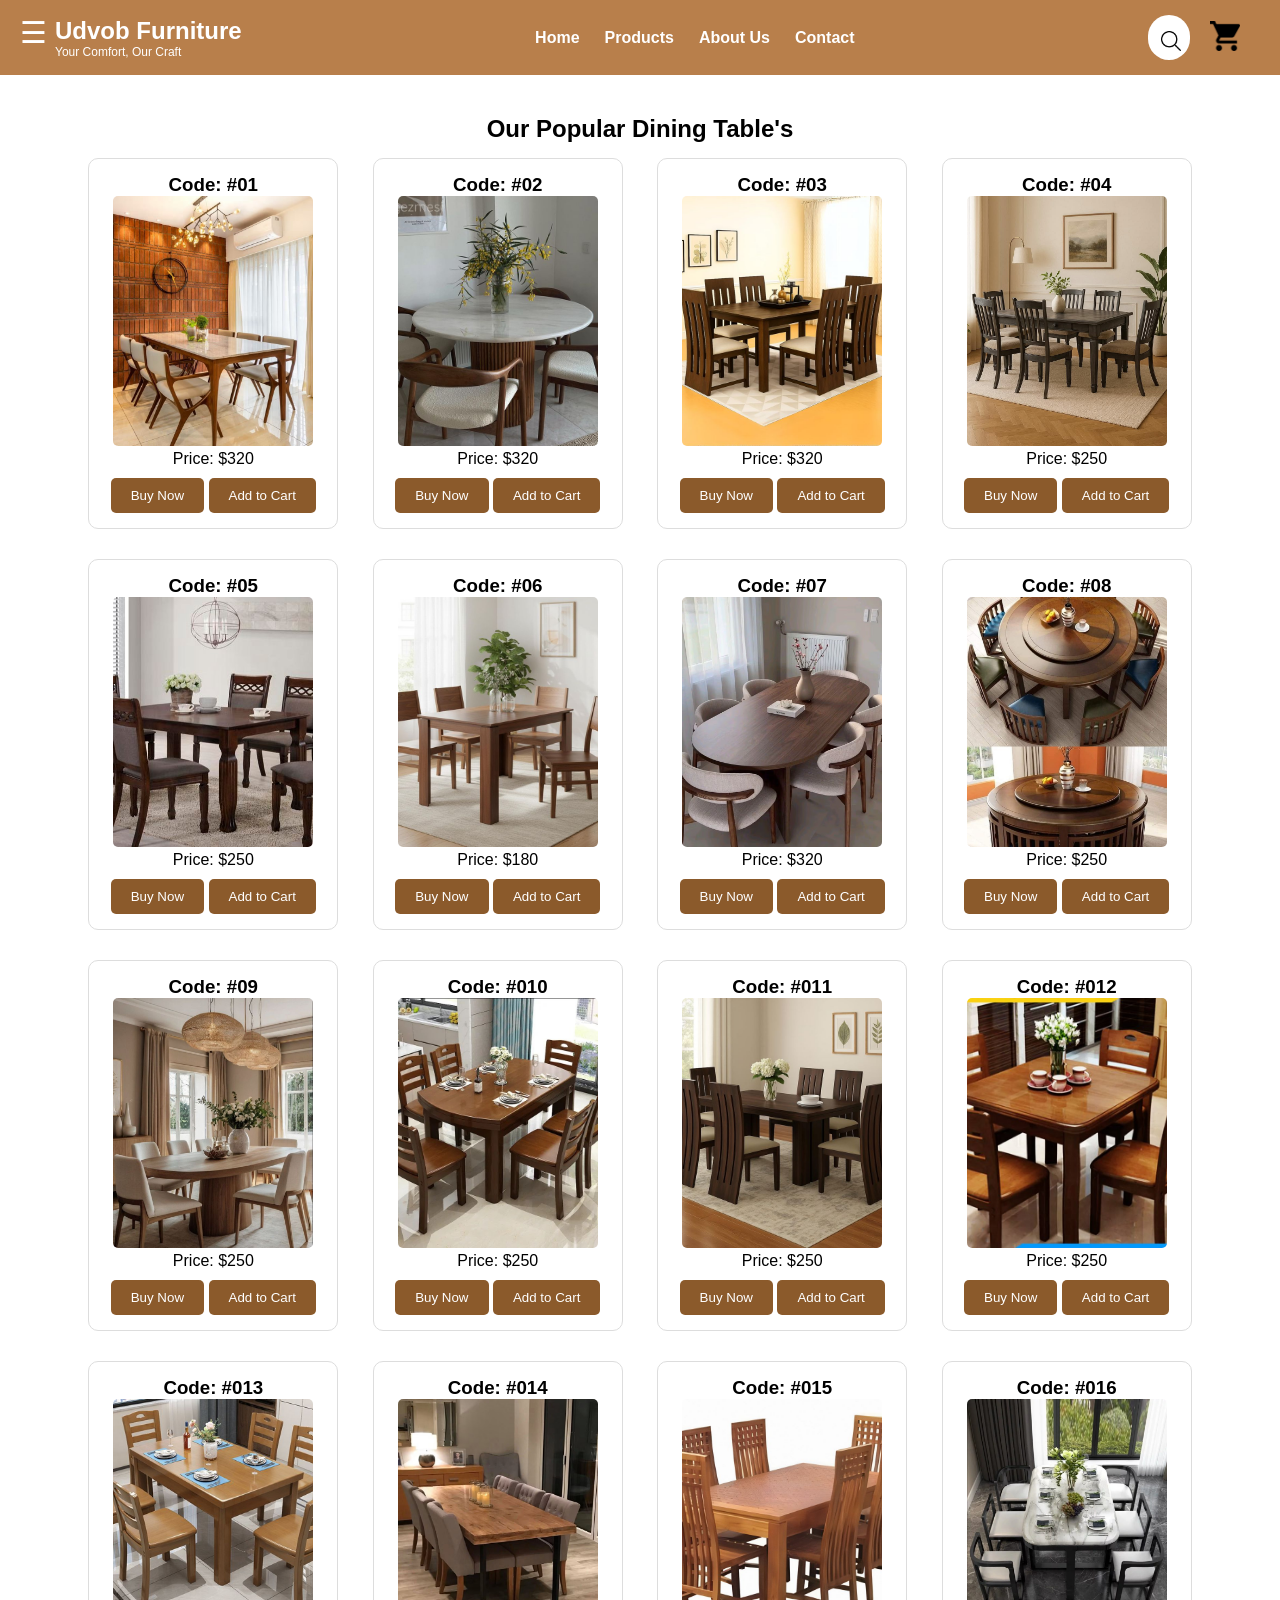
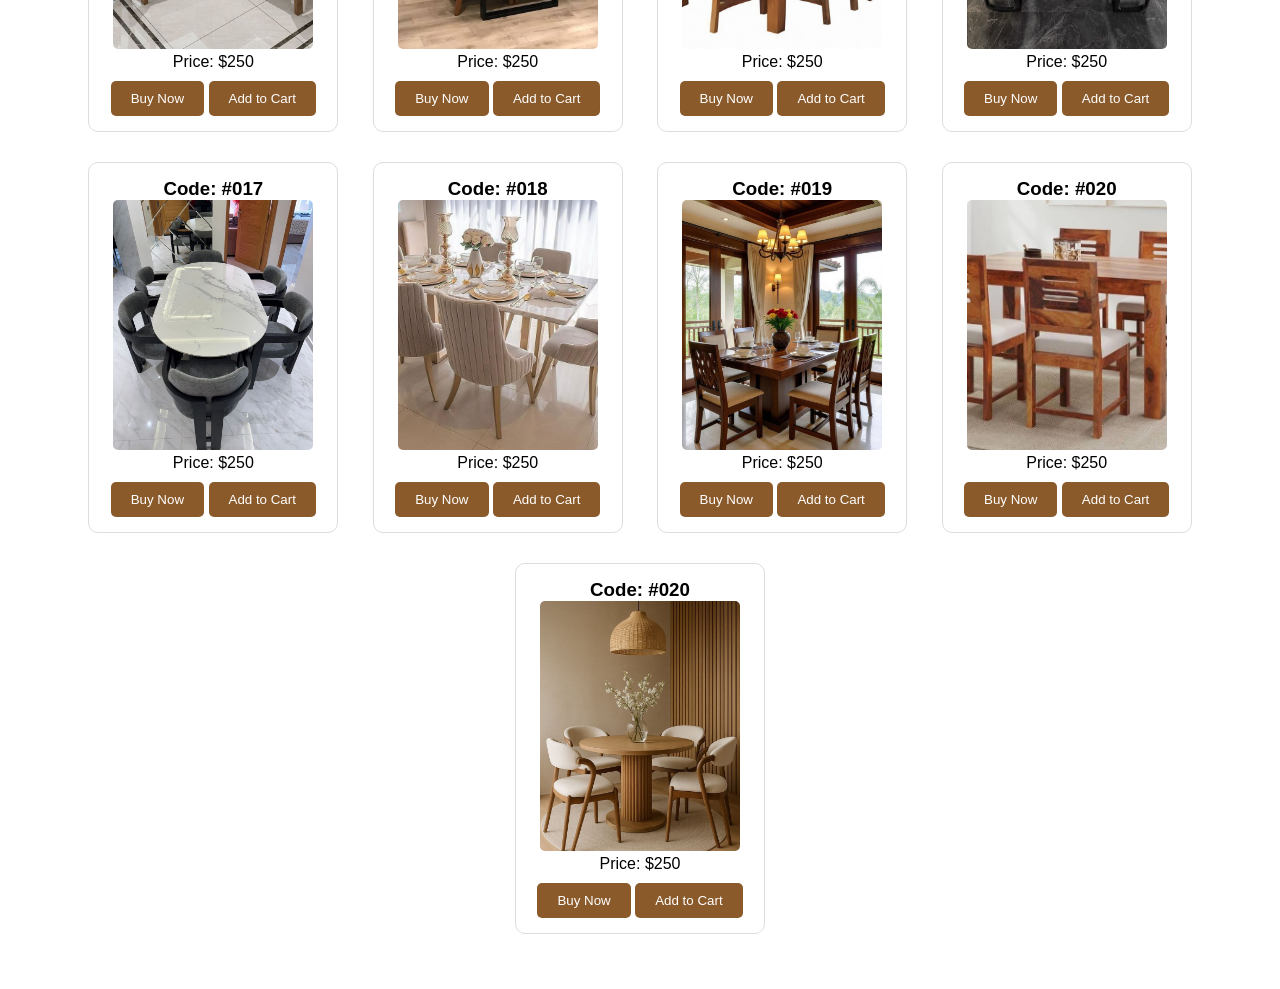
<file: dining.html>
<!DOCTYPE html>
<html lang="en">
<head>
    <meta charset="UTF-8">
    <meta name="viewport" content="width=device-width, initial-scale=1.0">
    <link rel="icon" href="Pictures/logo.png" type="image/png">
    <title>Dining Table</title>
    <link rel="stylesheet" href="style.css">
</head>

<body>

<!-- Header Section -->
<header class="header">
<div class="header-container">
    
    <!-- LEFT SIDE -->
    <div class="left-section">

        <div class="menu-container">
            <div class="menu-icon">☰</div>

            <div class="category-menu">
                <ul>
                    <li><a href="almirah.html">Almirah</a></li>
                    <li><a href="bed.html">Bed</a></li>
                    <li><a href="bookshelf.html">Bookshelf</a></li>
                    <li><a href="ceiling.html">Ceiling</a></li>
                    <li><a href="dining.html">Dining Table</a></li>
                    <li><a href="door.html">Door</a></li>
                    <li><a href="dressing.html">Dressing Table</a></li>
                    <li><a href="kitchen.html">Kitchen Cabinets</a></li>
                    <li><a href="showcase.html">Showcase</a></li>
                    <li><a href="sofa.html">Sofa</a></li>
                </ul>
            </div>
        </div>

        <div class="logo-area">
            <h1>Udvob Furniture</h1>
            <p>Your Comfort, Our Craft</p>
        </div>

    </div>


    <!-- CENTER MENU -->
    <nav class="nav-menu">
        <a href="index.html">Home</a>
        <a href="products.html">Products</a>
        <a href="index.html#about">About Us</a>
        <a href="index.html#contact">Contact</a>
    </nav>


    <!-- RIGHT SIDE -->
    <div class="right-section">

        <div class="search-container">
            <input type="text" id="searchInput" placeholder="Search Furniture..." class="search-input">

            <button class="search-btn">
                <img src="Pictures/search.png" alt="Search">
            </button>
        </div>

        <div class="cart-icon">
            <img src="Pictures/cart.png" alt="Cart">
        </div>

    </div>

</div>

</header>

<!--<hr>

<!-- Hero Section -->
<!--<section>
    <h2>Welcome to Udvob Furniture</h2>
    <p>We provide high quality modern and classic furniture for your home and office</p>
</section>

<hr>-->

<!-- Product Section -->
<section>
    <h2>Our Popular Dining Table's</h2>

    <div>
        <h3>Code: #01</h3>
        <img src="di table/ta1.avif" class="product-img">
        <p>Price: $320</p>
        <button class="buy-btn">Buy Now</button>
        <button>Add to Cart</button>
    </div>

    <div>
        <h3>Code: #02</h3>
        <img src="di table/ta2.jpg" class="product-img">
        <p>Price: $320</p>
        <button class="buy-btn">Buy Now</button>
        <button>Add to Cart</button>
    </div>

    <div>
        <h3>Code: #03</h3>
        <img src="di table/ta3.jpg" class="product-img">
        <p>Price: $320</p>
        <button class="buy-btn">Buy Now</button>
        <button>Add to Cart</button>
    </div>

    <div>
        <h3>Code: #04</h3>
        <img src="di table/ta4.jpg" class="product-img">
        <p>Price: $250</p>
        <button class="buy-btn">Buy Now</button>
        <button>Add to Cart</button>
    </div>

    <div>
        <h3>Code: #05</h3>
        <img src="di table/ta5.jpg" class="product-img">
        <p>Price: $250</p>
        <button class="buy-btn">Buy Now</button>
        <button>Add to Cart</button>
    </div>

    <div>
        <h3>Code: #06</h3>
        <img src="di table/ta6.jpg" class="product-img">
        <p>Price: $180</p>
        <button class="buy-btn">Buy Now</button>
        <button>Add to Cart</button>
    </div>

    <div>
        <h3>Code: #07</h3>
        <img src="di table/ta7.avif" class="product-img">
        <p>Price: $320</p>
        <button class="buy-btn">Buy Now</button>
        <button>Add to Cart</button>
    </div>

    <div>
        <h3>Code: #08</h3>
        <img src="di table/ta8.jpg" class="product-img">
        <p>Price: $250</p>
        <button class="buy-btn">Buy Now</button>
        <button>Add to Cart</button>
    </div>

    <div>
        <h3>Code: #09</h3>
        <img src="di table/ta9.jpg" class="product-img">
        <p>Price: $250</p>
        <button class="buy-btn">Buy Now</button>
        <button>Add to Cart</button>
    </div>

    <div>
        <h3>Code: #010</h3>
        <img src="di table/ta10.jpg" class="product-img">
        <p>Price: $250</p>
        <button class="buy-btn">Buy Now</button>
        <button>Add to Cart</button>
    </div>

    <div>
        <h3>Code: #011</h3>
        <img src="di table/ta11.jpg" class="product-img">
        <p>Price: $250</p>
        <button class="buy-btn">Buy Now</button>
        <button>Add to Cart</button>
    </div>

    <div>
        <h3>Code: #012</h3>
        <img src="di table/ta12.jpg" class="product-img">
        <p>Price: $250</p>
        <button class="buy-btn">Buy Now</button>
        <button>Add to Cart</button>
    </div>

    <div>
        <h3>Code: #013</h3>
        <img src="di table/ta13.jpg" class="product-img">
        <p>Price: $250</p>
        <button class="buy-btn">Buy Now</button>
        <button>Add to Cart</button>
    </div>

    <div>
        <h3>Code: #014</h3>
        <img src="di table/ta14.avif" class="product-img">
        <p>Price: $250</p>
        <button class="buy-btn">Buy Now</button>
        <button>Add to Cart</button>
    </div>

    <div>
        <h3>Code: #015</h3>
        <img src="di table/ta15.jpg" class="product-img">
        <p>Price: $250</p>
        <button class="buy-btn">Buy Now</button>
        <button>Add to Cart</button>
    </div>

    <div>
        <h3>Code: #016</h3>
        <img src="di table/ta16.jpg" class="product-img">
        <p>Price: $250</p>
        <button class="buy-btn">Buy Now</button>
        <button>Add to Cart</button>
    </div>

    <div>
        <h3>Code: #017</h3>
        <img src="di table/ta17.jpg" class="product-img">
        <p>Price: $250</p>
        <button class="buy-btn">Buy Now</button>
        <button>Add to Cart</button>
    </div>

    <div>
        <h3>Code: #018</h3>
        <img src="di table/ta18.jpg" class="product-img">
        <p>Price: $250</p>
        <button class="buy-btn">Buy Now</button>
        <button>Add to Cart</button>
    </div>

    <div>
        <h3>Code: #019</h3>
        <img src="di table/ta19.jpg" class="product-img">
        <p>Price: $250</p>
        <button class="buy-btn">Buy Now</button>
        <button>Add to Cart</button>
    </div>

    <div>
        <h3>Code: #020</h3>
        <img src="di table/ta20.jpg" class="product-img">
        <p>Price: $250</p>
        <button class="buy-btn">Buy Now</button>
        <button>Add to Cart</button>
    </div>

    <div>
        <h3>Code: #020</h3>
        <img src="di table/ta21.jpg" class="product-img">
        <p>Price: $250</p>
        <button class="buy-btn">Buy Now</button>
        <button>Add to Cart</button>
    </div>

</section>
</file>
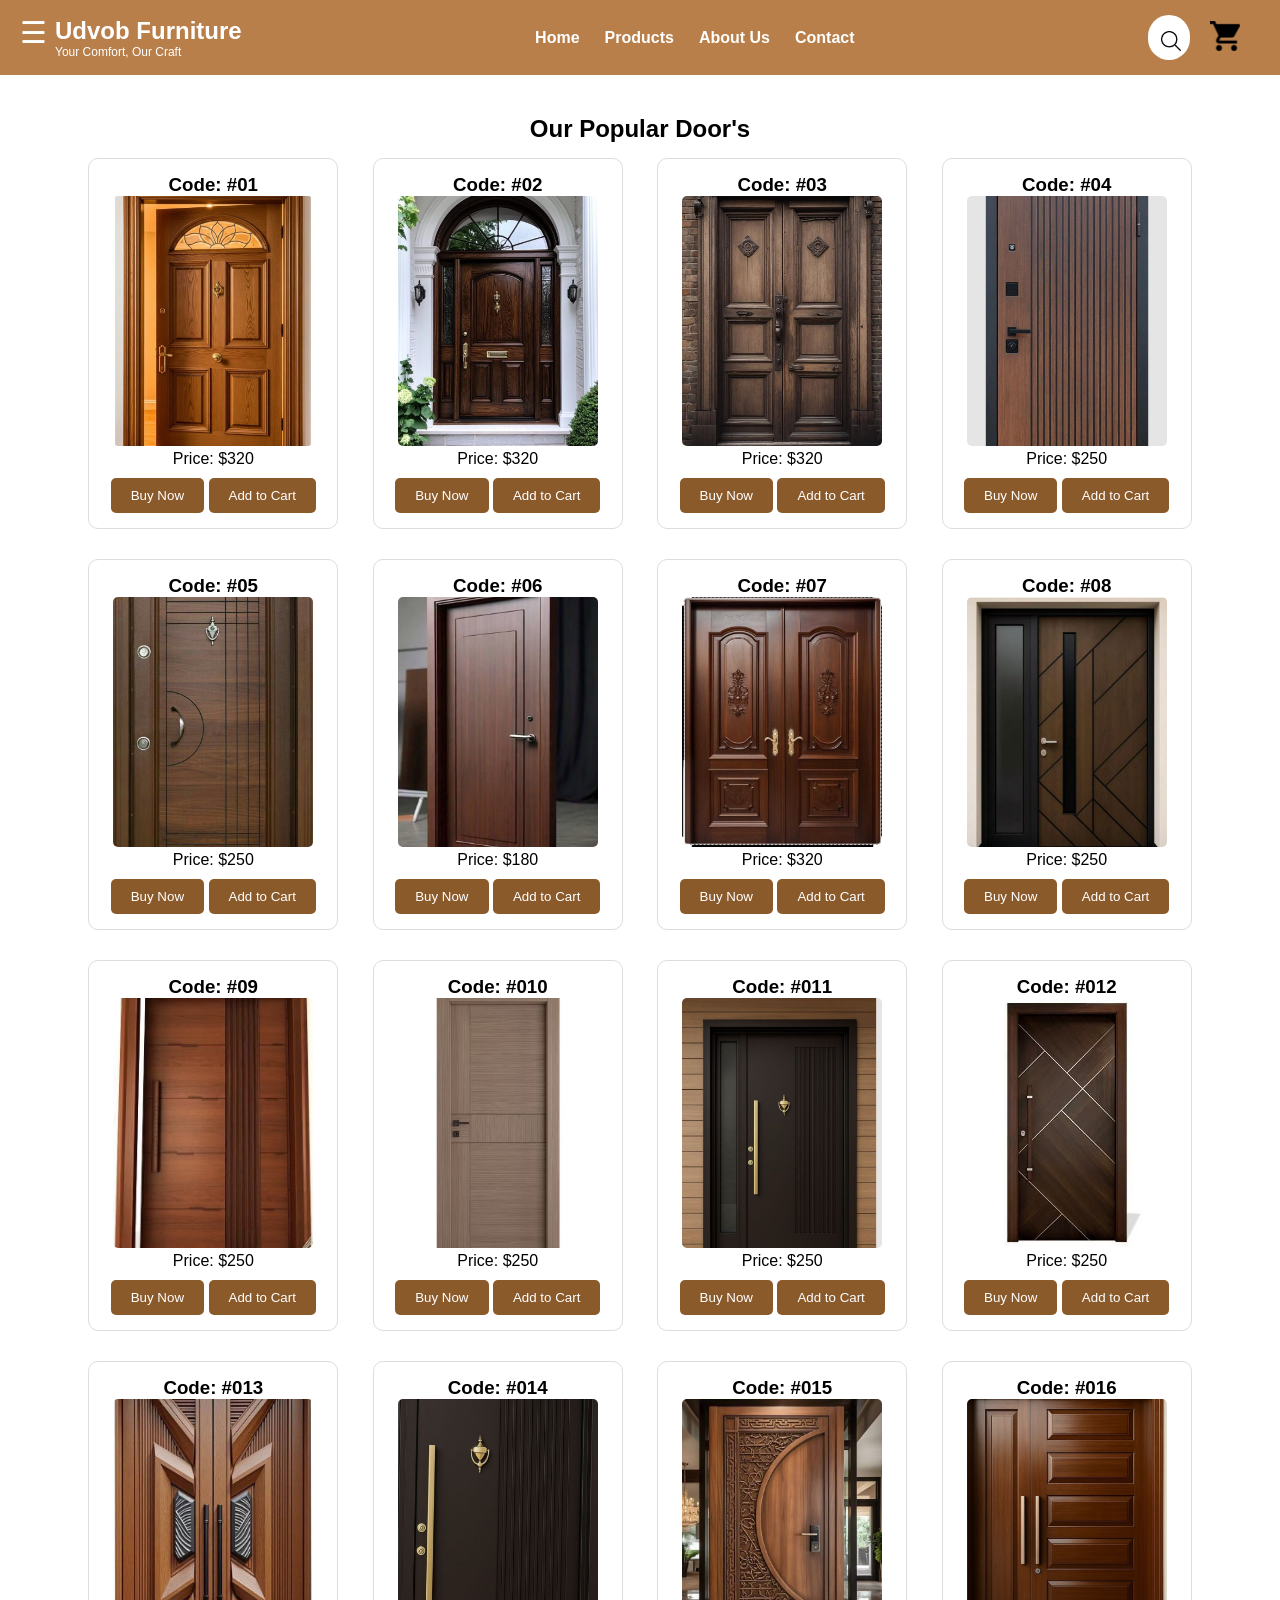
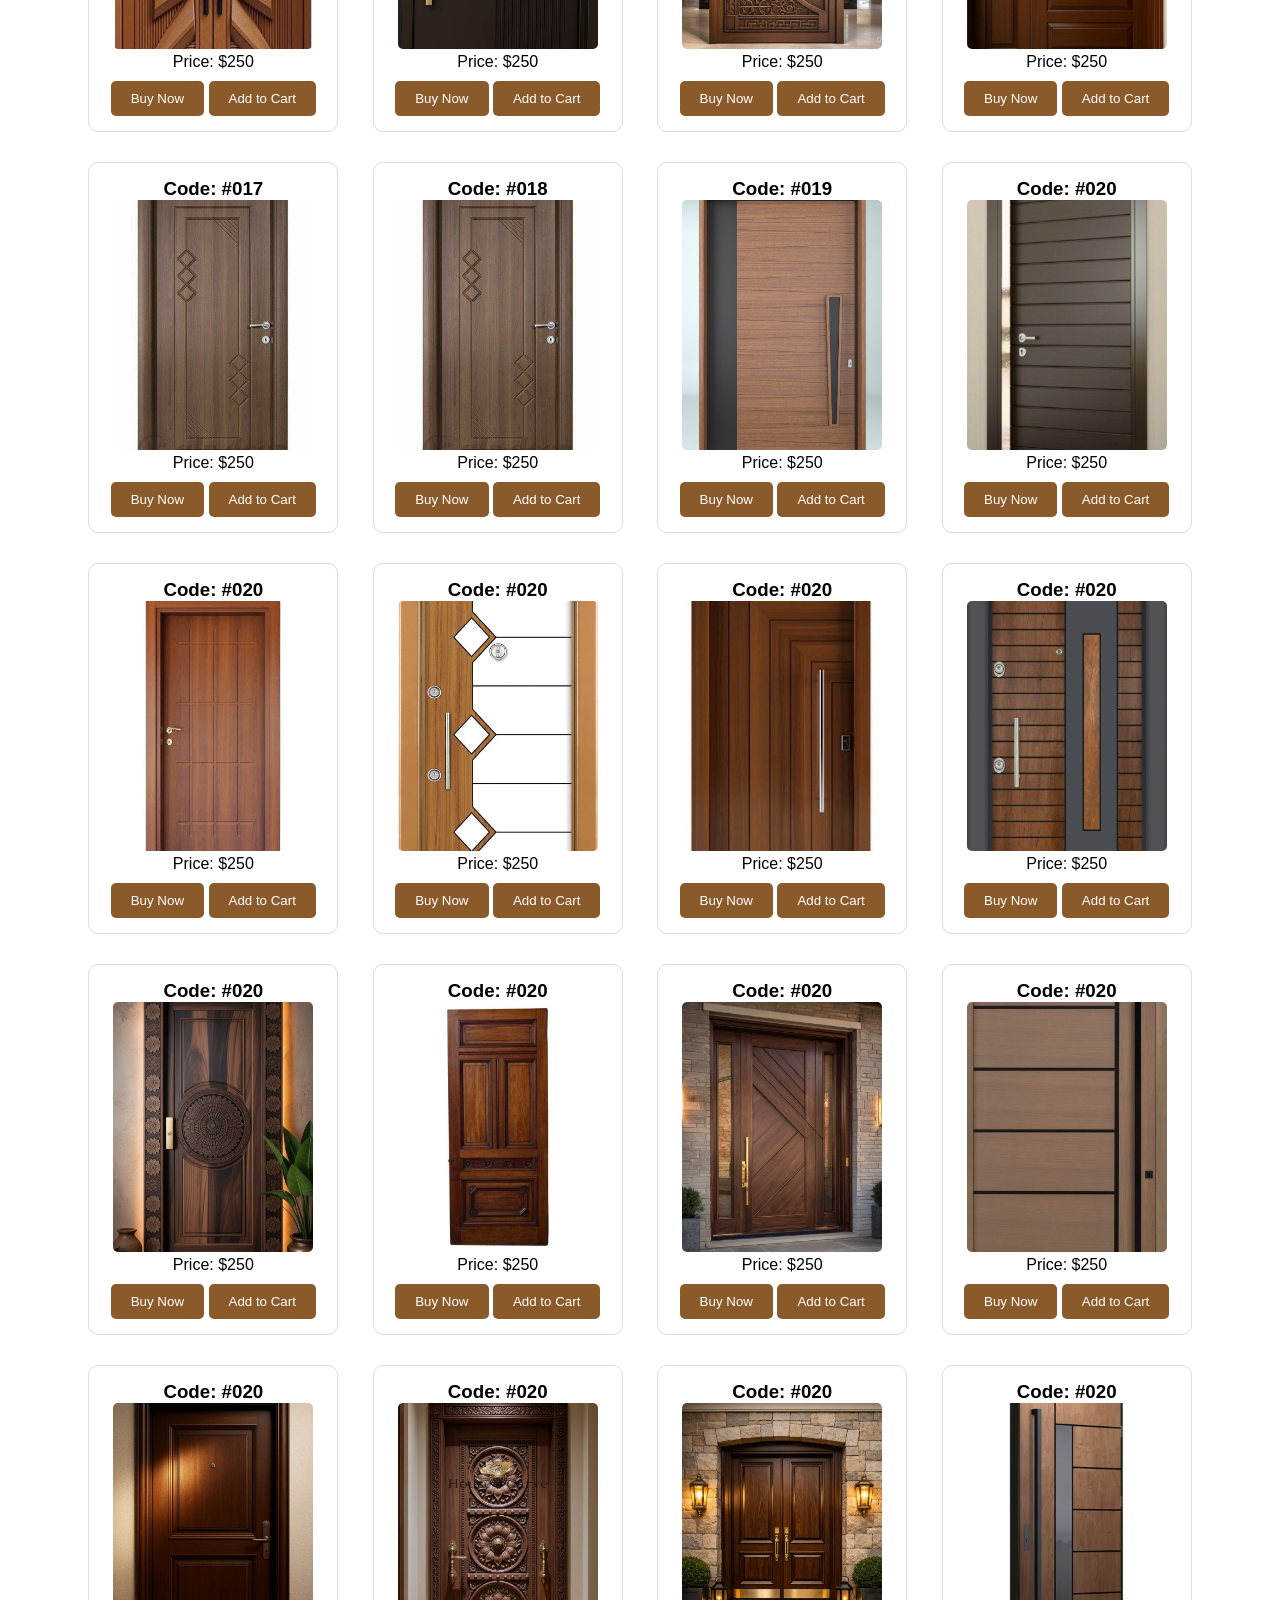
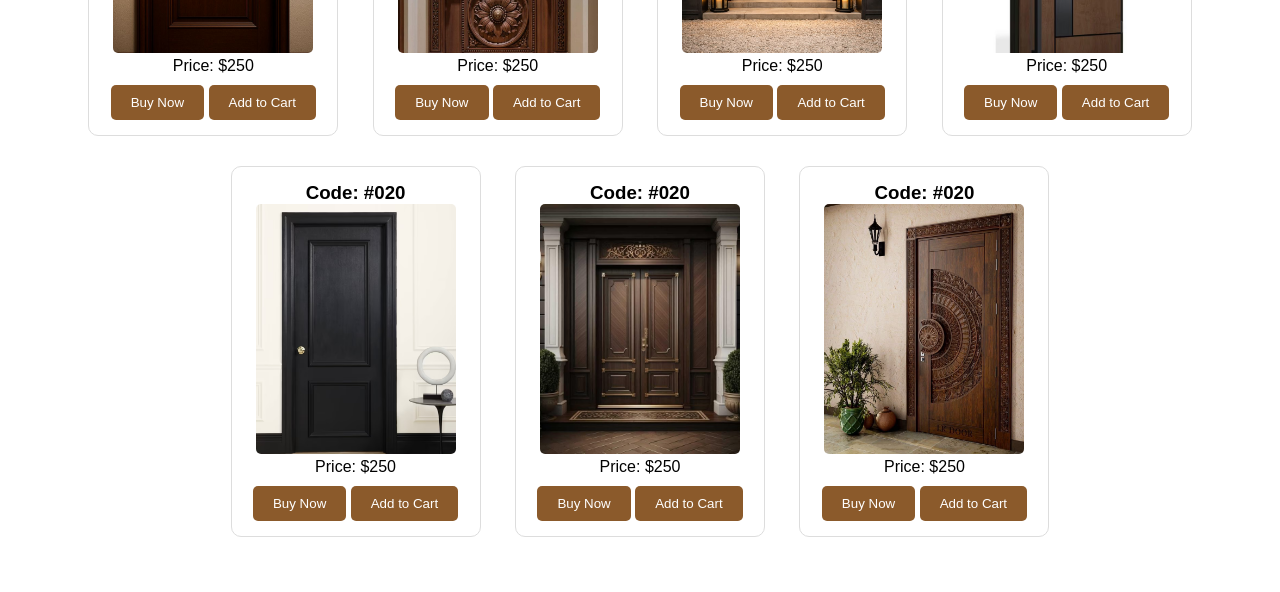
<file: door.html>
<!DOCTYPE html>
<html lang="en">
<head>
    <meta charset="UTF-8">
    <meta name="viewport" content="width=device-width, initial-scale=1.0">
    <link rel="icon" href="Pictures/logo.png" type="image/png">
    <title>Door</title>
    <link rel="stylesheet" href="style.css">
</head>

<body>

<!-- Header Section -->
<header class="header">
<div class="header-container">
    
    <!-- LEFT SIDE -->
    <div class="left-section">

        <div class="menu-container">
            <div class="menu-icon">☰</div>

            <div class="category-menu">
                <ul>
                    <li><a href="almirah.html">Almirah</a></li>
                    <li><a href="bed.html">Bed</a></li>
                    <li><a href="bookshelf.html">Bookshelf</a></li>
                    <li><a href="ceiling.html">Ceiling</a></li>
                    <li><a href="dining.html">Dining Table</a></li>
                    <li><a href="door.html">Door</a></li>
                    <li><a href="dressing.html">Dressing Table</a></li>
                    <li><a href="kitchen.html">Kitchen Cabinets</a></li>
                    <li><a href="showcase.html">Showcase</a></li>
                    <li><a href="sofa.html">Sofa</a></li>
                </ul>
            </div>
        </div>

        <div class="logo-area">
            <h1>Udvob Furniture</h1>
            <p>Your Comfort, Our Craft</p>
        </div>

    </div>


    <!-- CENTER MENU -->
    <nav class="nav-menu">
        <a href="index.html">Home</a>
        <a href="products.html">Products</a>
        <a href="index.html#about">About Us</a>
        <a href="index.html#contact">Contact</a>
    </nav>


    <!-- RIGHT SIDE -->
    <div class="right-section">

        <div class="search-container">
            <input type="text" id="searchInput" placeholder="Search Furniture..." class="search-input">

            <button class="search-btn">
                <img src="Pictures/search.png" alt="Search">
            </button>
        </div>

        <div class="cart-icon">
            <img src="Pictures/cart.png" alt="Cart">
        </div>

    </div>

</div>

</header>

<!--<hr>

<!-- Hero Section -->
<!--<section>
    <h2>Welcome to Udvob Furniture</h2>
    <p>We provide high quality modern and classic furniture for your home and office</p>
</section>

<hr>-->

<!-- Product Section -->
<section>
    <h2>Our Popular Door's</h2>

    <div>
        <h3>Code: #01</h3>
        <img src="door/do1.jpg" class="product-img">
        <p>Price: $320</p>
        <button class="buy-btn">Buy Now</button>
        <button>Add to Cart</button>
    </div>

    <div>
        <h3>Code: #02</h3>
        <img src="door/do2.avif" class="product-img">
        <p>Price: $320</p>
        <button class="buy-btn">Buy Now</button>
        <button>Add to Cart</button>
    </div>

    <div>
        <h3>Code: #03</h3>
        <img src="door/do3.jpg" class="product-img">
        <p>Price: $320</p>
        <button class="buy-btn">Buy Now</button>
        <button>Add to Cart</button>
    </div>

    <div>
        <h3>Code: #04</h3>
        <img src="door/do4.jpg" class="product-img">
        <p>Price: $250</p>
        <button class="buy-btn">Buy Now</button>
        <button>Add to Cart</button>
    </div>

    <div>
        <h3>Code: #05</h3>
        <img src="door/do5.jpg" class="product-img">
        <p>Price: $250</p>
        <button class="buy-btn">Buy Now</button>
        <button>Add to Cart</button>
    </div>

    <div>
        <h3>Code: #06</h3>
        <img src="door/do6.avif" class="product-img">
        <p>Price: $180</p>
        <button class="buy-btn">Buy Now</button>
        <button>Add to Cart</button>
    </div>

    <div>
        <h3>Code: #07</h3>
        <img src="door/do7.jpg" class="product-img">
        <p>Price: $320</p>
        <button class="buy-btn">Buy Now</button>
        <button>Add to Cart</button>
    </div>

    <div>
        <h3>Code: #08</h3>
        <img src="door/do8.jpg" class="product-img">
        <p>Price: $250</p>
        <button class="buy-btn">Buy Now</button>
        <button>Add to Cart</button>
    </div>

    <div>
        <h3>Code: #09</h3>
        <img src="door/do9.avif" class="product-img">
        <p>Price: $250</p>
        <button class="buy-btn">Buy Now</button>
        <button>Add to Cart</button>
    </div>

    <div>
        <h3>Code: #010</h3>
        <img src="door/do10.avif" class="product-img">
        <p>Price: $250</p>
        <button class="buy-btn">Buy Now</button>
        <button>Add to Cart</button>
    </div>

    <div>
        <h3>Code: #011</h3>
        <img src="door/do11.jpg" class="product-img">
        <p>Price: $250</p>
        <button class="buy-btn">Buy Now</button>
        <button>Add to Cart</button>
    </div>

    <div>
        <h3>Code: #012</h3>
        <img src="door/do12.avif" class="product-img">
        <p>Price: $250</p>
        <button class="buy-btn">Buy Now</button>
        <button>Add to Cart</button>
    </div>

    <div>
        <h3>Code: #013</h3>
        <img src="door/do13.jpg" class="product-img">
        <p>Price: $250</p>
        <button class="buy-btn">Buy Now</button>
        <button>Add to Cart</button>
    </div>

    <div>
        <h3>Code: #014</h3>
        <img src="door/do14.jpg" class="product-img">
        <p>Price: $250</p>
        <button class="buy-btn">Buy Now</button>
        <button>Add to Cart</button>
    </div>

    <div>
        <h3>Code: #015</h3>
        <img src="door/do15.jpg" class="product-img">
        <p>Price: $250</p>
        <button class="buy-btn">Buy Now</button>
        <button>Add to Cart</button>
    </div>

    <div>
        <h3>Code: #016</h3>
        <img src="door/do16.jpg" class="product-img">
        <p>Price: $250</p>
        <button class="buy-btn">Buy Now</button>
        <button>Add to Cart</button>
    </div>

    <div>
        <h3>Code: #017</h3>
        <img src="door/do17.jpg" class="product-img">
        <p>Price: $250</p>
        <button class="buy-btn">Buy Now</button>
        <button>Add to Cart</button>
    </div>

    <div>
        <h3>Code: #018</h3>
        <img src="door/do18.jpg" class="product-img">
        <p>Price: $250</p>
        <button class="buy-btn">Buy Now</button>
        <button>Add to Cart</button>
    </div>

    <div>
        <h3>Code: #019</h3>
        <img src="door/do19.jpg" class="product-img">
        <p>Price: $250</p>
        <button class="buy-btn">Buy Now</button>
        <button>Add to Cart</button>
    </div>

    <div>
        <h3>Code: #020</h3>
        <img src="door/do20.jpg" class="product-img">
        <p>Price: $250</p>
        <button class="buy-btn">Buy Now</button>
        <button>Add to Cart</button>
    </div>

    <div>
        <h3>Code: #020</h3>
        <img src="door/do21.jpg" class="product-img">
        <p>Price: $250</p>
        <button class="buy-btn">Buy Now</button>
        <button>Add to Cart</button>
    </div>

    <div>
        <h3>Code: #020</h3>
        <img src="door/do22.jpg" class="product-img">
        <p>Price: $250</p>
        <button class="buy-btn">Buy Now</button>
        <button>Add to Cart</button>
    </div>

    <div>
        <h3>Code: #020</h3>
        <img src="door/do23.jpg" class="product-img">
        <p>Price: $250</p>
        <button class="buy-btn">Buy Now</button>
        <button>Add to Cart</button>
    </div>

    <div>
        <h3>Code: #020</h3>
        <img src="door/do24.jpg" class="product-img">
        <p>Price: $250</p>
        <button class="buy-btn">Buy Now</button>
        <button>Add to Cart</button>
    </div>

    <div>
        <h3>Code: #020</h3>
        <img src="door/do25.jpg" class="product-img">
        <p>Price: $250</p>
        <button class="buy-btn">Buy Now</button>
        <button>Add to Cart</button>
    </div>

    <div>
        <h3>Code: #020</h3>
        <img src="door/do26.jpg" class="product-img">
        <p>Price: $250</p>
        <button class="buy-btn">Buy Now</button>
        <button>Add to Cart</button>
    </div>

    <div>
        <h3>Code: #020</h3>
        <img src="door/do27.avif" class="product-img">
        <p>Price: $250</p>
        <button class="buy-btn">Buy Now</button>
        <button>Add to Cart</button>
    </div>

    <div>
        <h3>Code: #020</h3>
        <img src="door/do28.jpg" class="product-img">
        <p>Price: $250</p>
        <button class="buy-btn">Buy Now</button>
        <button>Add to Cart</button>
    </div>

    <div>
        <h3>Code: #020</h3>
        <img src="door/do29.jpg" class="product-img">
        <p>Price: $250</p>
        <button class="buy-btn">Buy Now</button>
        <button>Add to Cart</button>
    </div>

    <div>
        <h3>Code: #020</h3>
        <img src="door/do30.jpg" class="product-img">
        <p>Price: $250</p>
        <button class="buy-btn">Buy Now</button>
        <button>Add to Cart</button>
    </div>

    <div>
        <h3>Code: #020</h3>
        <img src="door/do31.jpg" class="product-img">
        <p>Price: $250</p>
        <button class="buy-btn">Buy Now</button>
        <button>Add to Cart</button>
    </div>

    <div>
        <h3>Code: #020</h3>
        <img src="door/do32.avif" class="product-img">
        <p>Price: $250</p>
        <button class="buy-btn">Buy Now</button>
        <button>Add to Cart</button>
    </div>

    <div>
        <h3>Code: #020</h3>
        <img src="door/do33.avif" class="product-img">
        <p>Price: $250</p>
        <button class="buy-btn">Buy Now</button>
        <button>Add to Cart</button>
    </div>

    <div>
        <h3>Code: #020</h3>
        <img src="door/do34.jpg" class="product-img">
        <p>Price: $250</p>
        <button class="buy-btn">Buy Now</button>
        <button>Add to Cart</button>
    </div>

    <div>
        <h3>Code: #020</h3>
        <img src="door/do35.avif" class="product-img">
        <p>Price: $250</p>
        <button class="buy-btn">Buy Now</button>
        <button>Add to Cart</button>
    </div>

</section>
</file>
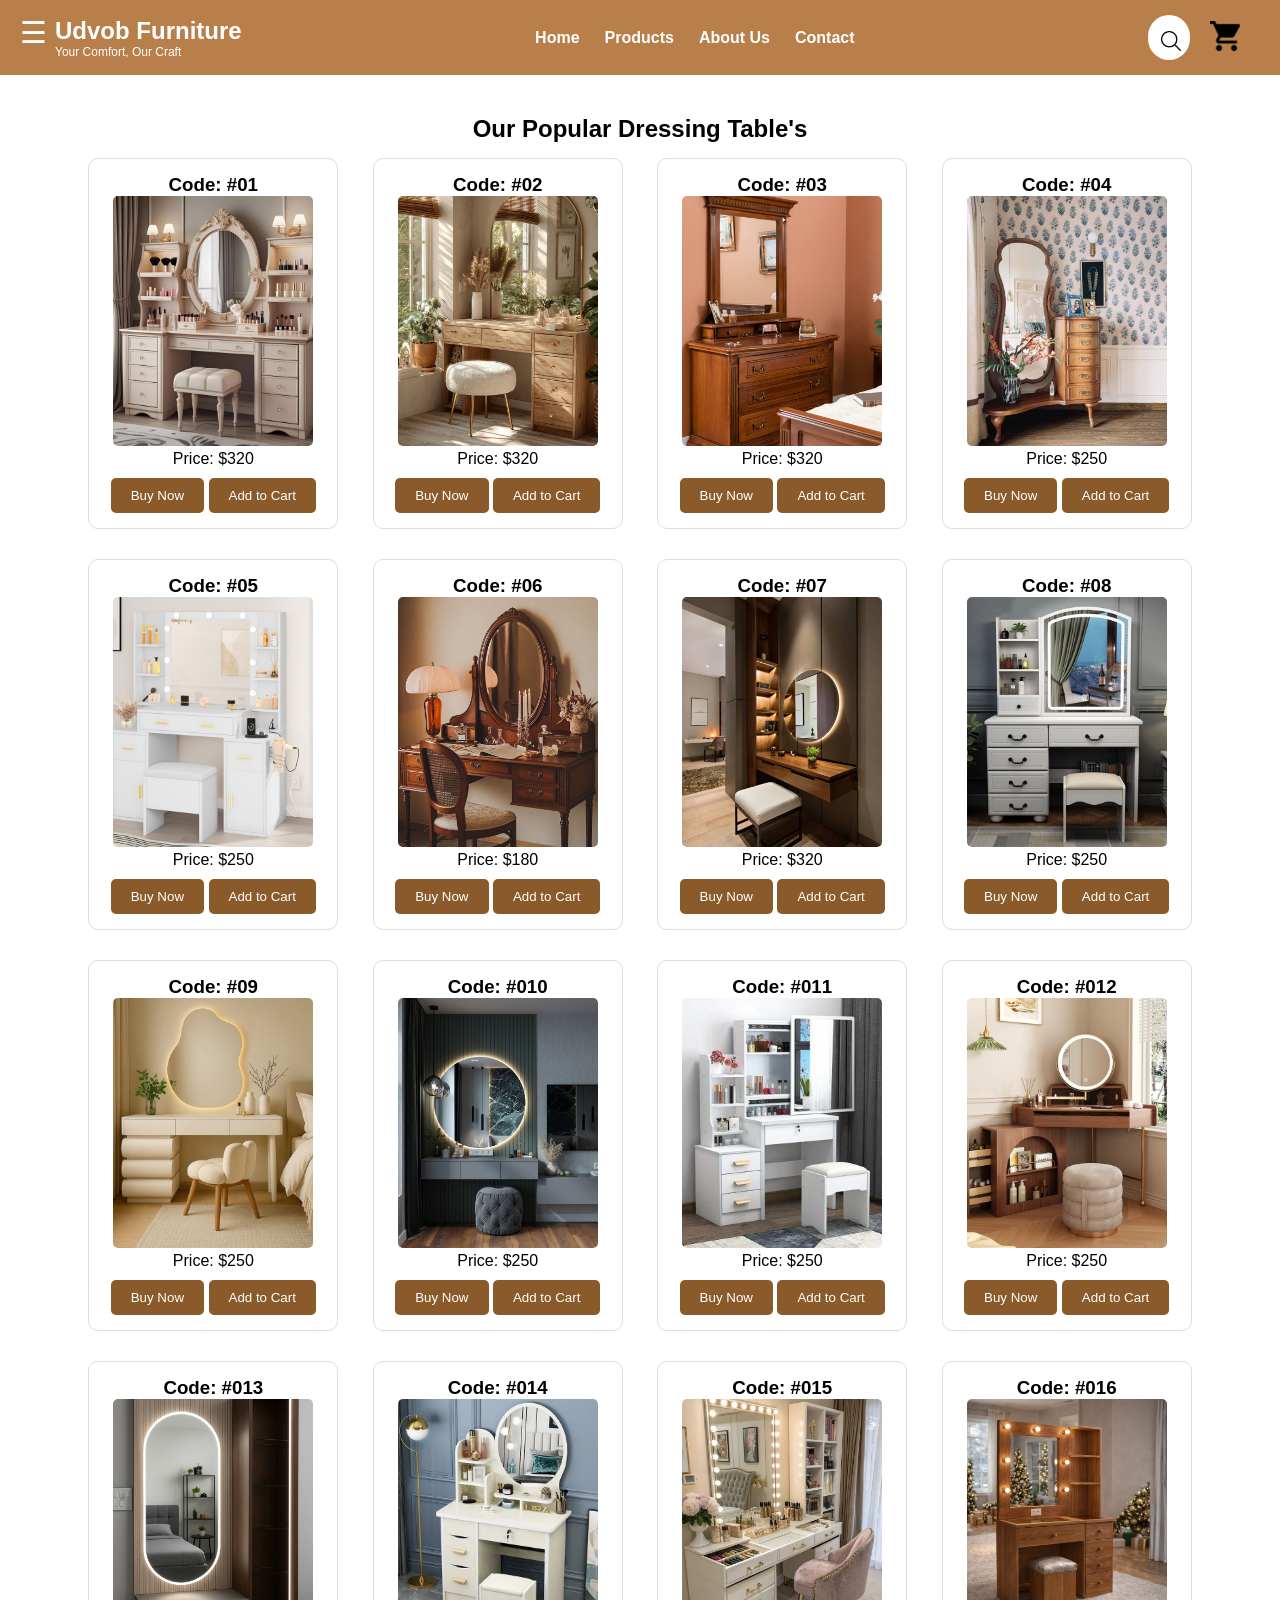
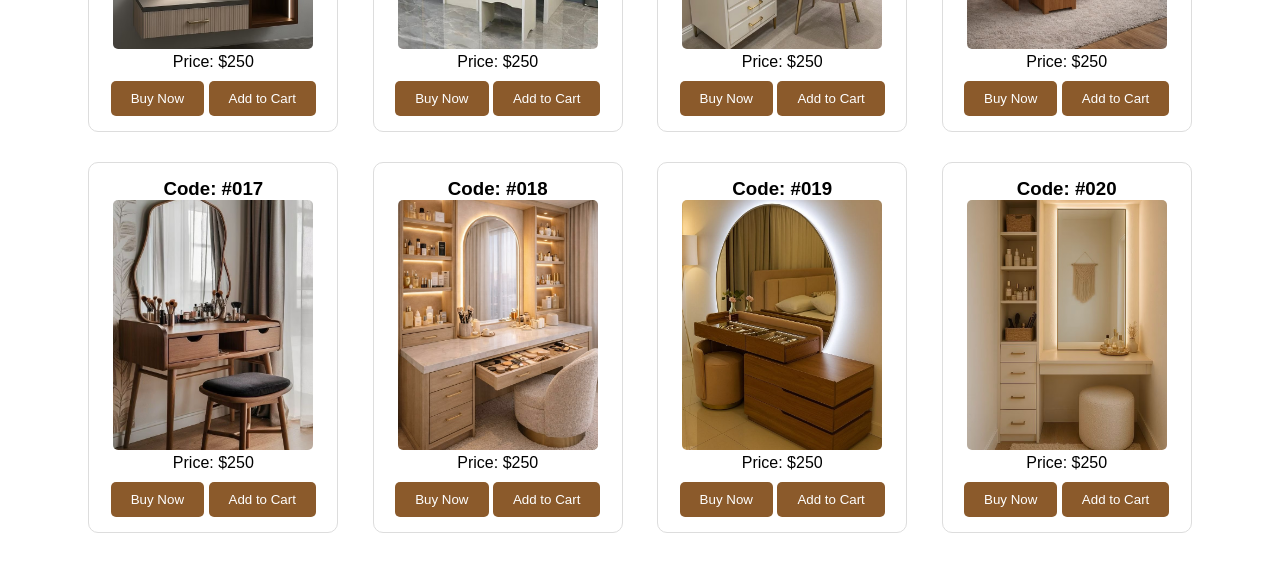
<file: dressing.html>
<!DOCTYPE html>
<html lang="en">
<head>
    <meta charset="UTF-8">
    <meta name="viewport" content="width=device-width, initial-scale=1.0">
    <link rel="icon" href="Pictures/logo.png" type="image/png">
    <title>Dressing Table</title>
    <link rel="stylesheet" href="style.css">
</head>

<body>

<!-- Header Section -->
<header class="header">
<div class="header-container">
    
    <!-- LEFT SIDE -->
    <div class="left-section">

        <div class="menu-container">
            <div class="menu-icon">☰</div>

            <div class="category-menu">
                <ul>
                    <li><a href="almirah.html">Almirah</a></li>
                    <li><a href="bed.html">Bed</a></li>
                    <li><a href="bookshelf.html">Bookshelf</a></li>
                    <li><a href="ceiling.html">Ceiling</a></li>
                    <li><a href="dining.html">Dining Table</a></li>
                    <li><a href="door.html">Door</a></li>
                    <li><a href="dressing.html">Dressing Table</a></li>
                    <li><a href="kitchen.html">Kitchen Cabinets</a></li>
                    <li><a href="showcase.html">Showcase</a></li>
                    <li><a href="sofa.html">Sofa</a></li>
                </ul>
            </div>
        </div>

        <div class="logo-area">
            <h1>Udvob Furniture</h1>
            <p>Your Comfort, Our Craft</p>
        </div>

    </div>


    <!-- CENTER MENU -->
    <nav class="nav-menu">
        <a href="index.html">Home</a>
        <a href="products.html">Products</a>
        <a href="index.html#about">About Us</a>
        <a href="index.html#contact">Contact</a>
    </nav>


    <!-- RIGHT SIDE -->
    <div class="right-section">

        <div class="search-container">
            <input type="text" id="searchInput" placeholder="Search Furniture..." class="search-input">

            <button class="search-btn">
                <img src="Pictures/search.png" alt="Search">
            </button>
        </div>

        <div class="cart-icon">
            <img src="Pictures/cart.png" alt="Cart">
        </div>

    </div>

</div>

</header>

<!--<hr>

<!-- Hero Section -->
<!--<section>
    <h2>Welcome to Udvob Furniture</h2>
    <p>We provide high quality modern and classic furniture for your home and office</p>
</section>

<hr>-->

<!-- Product Section -->
<section>
    <h2>Our Popular Dressing Table's</h2>

    <div>
        <h3>Code: #01</h3>
        <img src="dressing/d1.jpg" class="product-img">
        <p>Price: $320</p>
        <button class="buy-btn">Buy Now</button>
        <button>Add to Cart</button>
    </div>

    <div>
        <h3>Code: #02</h3>
        <img src="dressing/d2.avif" class="product-img">
        <p>Price: $320</p>
        <button class="buy-btn">Buy Now</button>
        <button>Add to Cart</button>
    </div>

    <div>
        <h3>Code: #03</h3>
        <img src="dressing/d3.jpg" class="product-img">
        <p>Price: $320</p>
        <button class="buy-btn">Buy Now</button>
        <button>Add to Cart</button>
    </div>

    <div>
        <h3>Code: #04</h3>
        <img src="dressing/d4.jpg" class="product-img">
        <p>Price: $250</p>
        <button class="buy-btn">Buy Now</button>
        <button>Add to Cart</button>
    </div>

    <div>
        <h3>Code: #05</h3>
        <img src="dressing/d5.jpg" class="product-img">
        <p>Price: $250</p>
        <button class="buy-btn">Buy Now</button>
        <button>Add to Cart</button>
    </div>

    <div>
        <h3>Code: #06</h3>
        <img src="dressing/d6.avif" class="product-img">
        <p>Price: $180</p>
        <button class="buy-btn">Buy Now</button>
        <button>Add to Cart</button>
    </div>

    <div>
        <h3>Code: #07</h3>
        <img src="dressing/d7.avif" class="product-img">
        <p>Price: $320</p>
        <button class="buy-btn">Buy Now</button>
        <button>Add to Cart</button>
    </div>

    <div>
        <h3>Code: #08</h3>
        <img src="dressing/d8.jpg" class="product-img">
        <p>Price: $250</p>
        <button class="buy-btn">Buy Now</button>
        <button>Add to Cart</button>
    </div>

    <div>
        <h3>Code: #09</h3>
        <img src="dressing/d9.avif" class="product-img">
        <p>Price: $250</p>
        <button class="buy-btn">Buy Now</button>
        <button>Add to Cart</button>
    </div>

    <div>
        <h3>Code: #010</h3>
        <img src="dressing/d10.jpg" class="product-img">
        <p>Price: $250</p>
        <button class="buy-btn">Buy Now</button>
        <button>Add to Cart</button>
    </div>

    <div>
        <h3>Code: #011</h3>
        <img src="dressing/d11.jpg" class="product-img">
        <p>Price: $250</p>
        <button class="buy-btn">Buy Now</button>
        <button>Add to Cart</button>
    </div>

    <div>
        <h3>Code: #012</h3>
        <img src="dressing/d12.jpg" class="product-img">
        <p>Price: $250</p>
        <button class="buy-btn">Buy Now</button>
        <button>Add to Cart</button>
    </div>

    <div>
        <h3>Code: #013</h3>
        <img src="dressing/d13.avif" class="product-img">
        <p>Price: $250</p>
        <button class="buy-btn">Buy Now</button>
        <button>Add to Cart</button>
    </div>

    <div>
        <h3>Code: #014</h3>
        <img src="dressing/d14.jpg" class="product-img">
        <p>Price: $250</p>
        <button class="buy-btn">Buy Now</button>
        <button>Add to Cart</button>
    </div>

    <div>
        <h3>Code: #015</h3>
        <img src="dressing/d15.avif" class="product-img">
        <p>Price: $250</p>
        <button class="buy-btn">Buy Now</button>
        <button>Add to Cart</button>
    </div>

    <div>
        <h3>Code: #016</h3>
        <img src="dressing/d16.jpg" class="product-img">
        <p>Price: $250</p>
        <button class="buy-btn">Buy Now</button>
        <button>Add to Cart</button>
    </div>

    <div>
        <h3>Code: #017</h3>
        <img src="dressing/d17.avif" class="product-img">
        <p>Price: $250</p>
        <button class="buy-btn">Buy Now</button>
        <button>Add to Cart</button>
    </div>

    <div>
        <h3>Code: #018</h3>
        <img src="dressing/d18.jpg" class="product-img">
        <p>Price: $250</p>
        <button class="buy-btn">Buy Now</button>
        <button>Add to Cart</button>
    </div>

    <div>
        <h3>Code: #019</h3>
        <img src="dressing/d19.jpg" class="product-img">
        <p>Price: $250</p>
        <button class="buy-btn">Buy Now</button>
        <button>Add to Cart</button>
    </div>

    <div>
        <h3>Code: #020</h3>
        <img src="dressing/d20.avif" class="product-img">
        <p>Price: $250</p>
        <button class="buy-btn">Buy Now</button>
        <button>Add to Cart</button>
    </div>

</section>
</file>
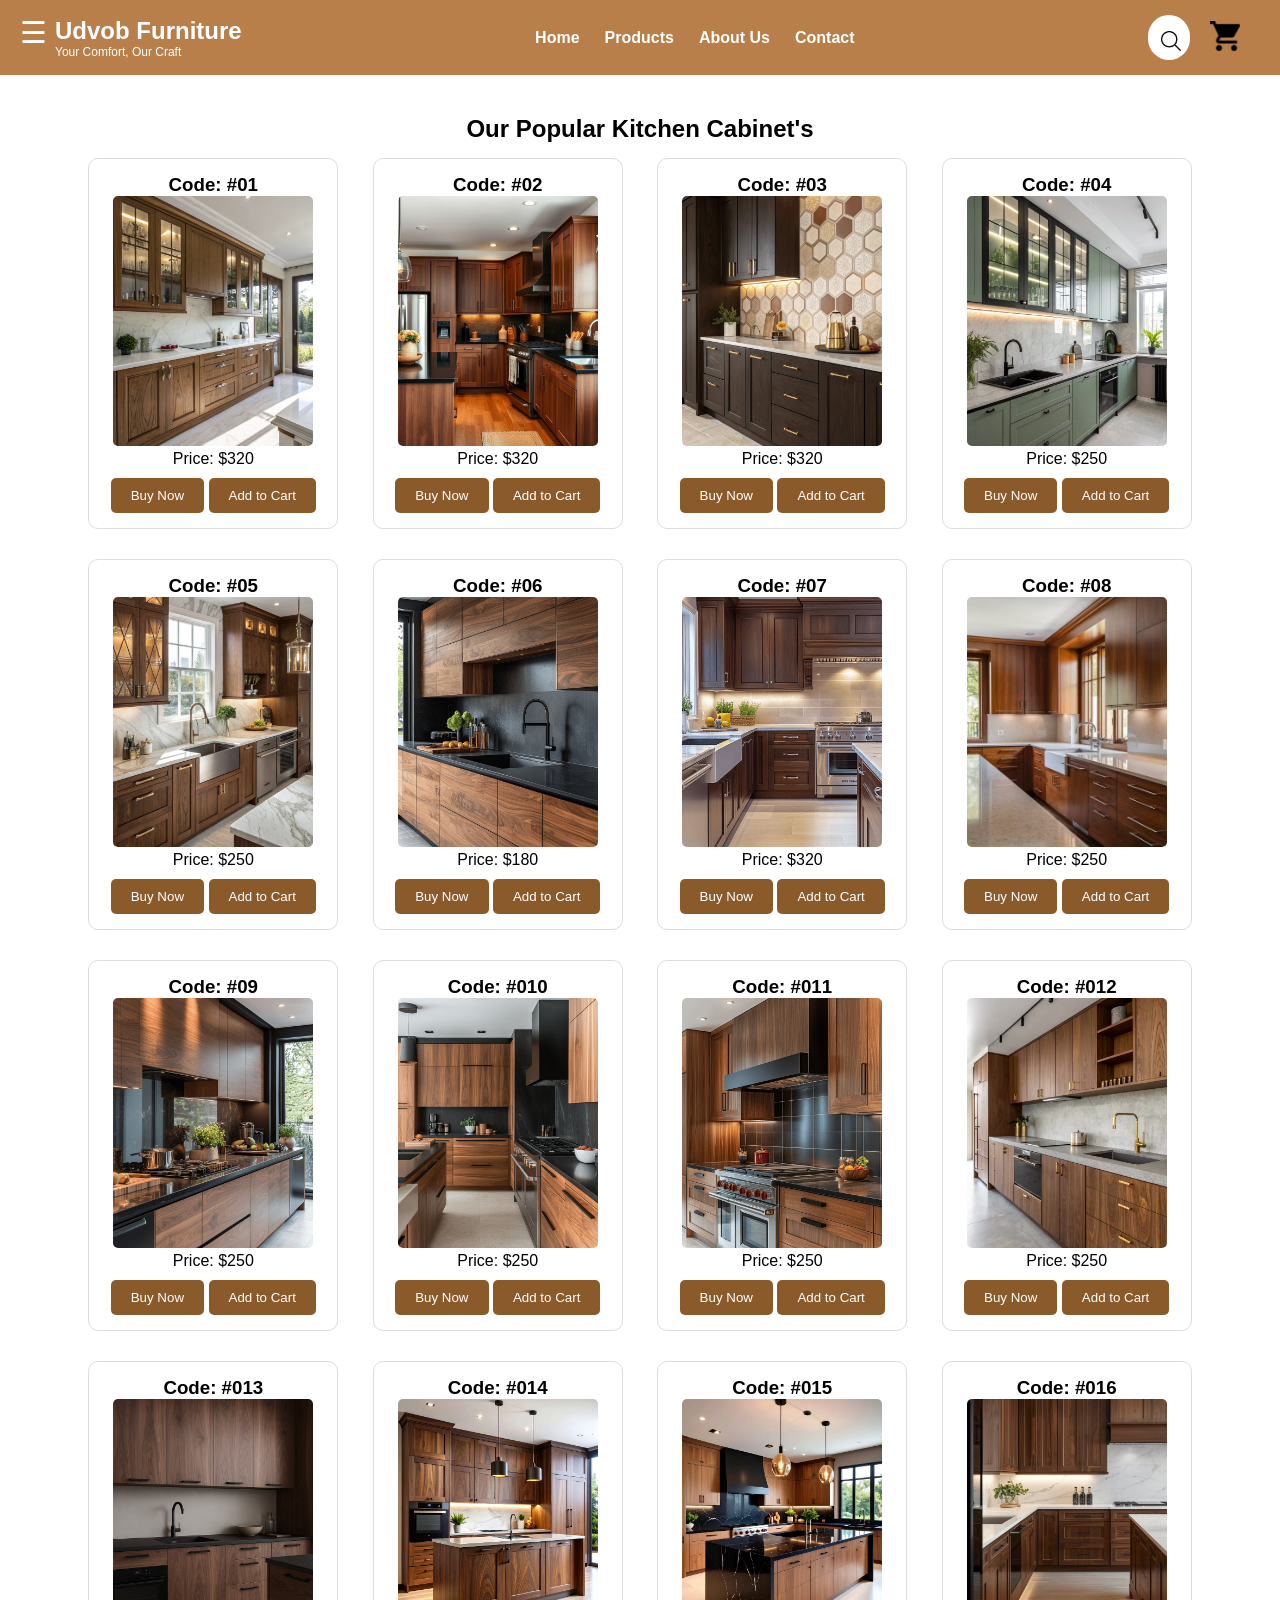
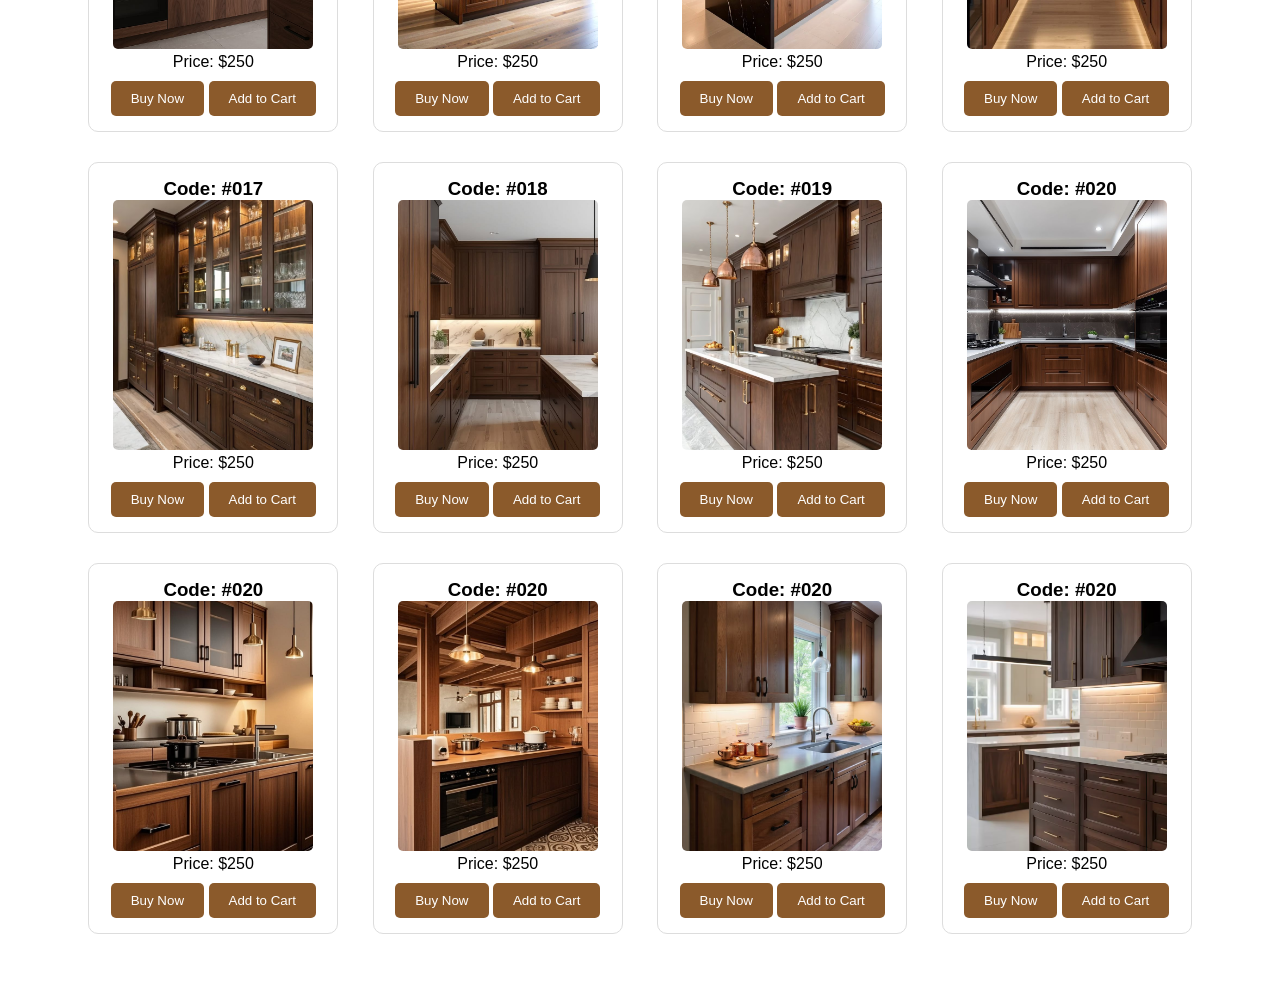
<file: kitchen.html>
<!DOCTYPE html>
<html lang="en">
<head>
    <meta charset="UTF-8">
    <meta name="viewport" content="width=device-width, initial-scale=1.0">
    <link rel="icon" href="Pictures/logo.png" type="image/png">
    <title>Kitchen Cabinet</title>
    <link rel="stylesheet" href="style.css">
</head>

<body>

<!-- Header Section -->
<header class="header">
<div class="header-container">
    
    <!-- LEFT SIDE -->
    <div class="left-section">

        <div class="menu-container">
            <div class="menu-icon">☰</div>

            <div class="category-menu">
                <ul>
                    <li><a href="almirah.html">Almirah</a></li>
                    <li><a href="bed.html">Bed</a></li>
                    <li><a href="bookshelf.html">Bookshelf</a></li>
                    <li><a href="ceiling.html">Ceiling</a></li>
                    <li><a href="dining.html">Dining Table</a></li>
                    <li><a href="door.html">Door</a></li>
                    <li><a href="dressing.html">Dressing Table</a></li>
                    <li><a href="kitchen.html">Kitchen Cabinets</a></li>
                    <li><a href="showcase.html">Showcase</a></li>
                    <li><a href="sofa.html">Sofa</a></li>
                </ul>
            </div>
        </div>

        <div class="logo-area">
            <h1>Udvob Furniture</h1>
            <p>Your Comfort, Our Craft</p>
        </div>

    </div>


    <!-- CENTER MENU -->
    <nav class="nav-menu">
        <a href="index.html">Home</a>
        <a href="products.html">Products</a>
        <a href="index.html#about">About Us</a>
        <a href="index.html#contact">Contact</a>
    </nav>


    <!-- RIGHT SIDE -->
    <div class="right-section">

        <div class="search-container">
            <input type="text" id="searchInput" placeholder="Search Furniture..." class="search-input">

            <button class="search-btn">
                <img src="Pictures/search.png" alt="Search">
            </button>
        </div>

        <div class="cart-icon">
            <img src="Pictures/cart.png" alt="Cart">
        </div>

    </div>

</div>

</header>

<!--<hr>

<!-- Hero Section -->
<!--<section>
    <h2>Welcome to Udvob Furniture</h2>
    <p>We provide high quality modern and classic furniture for your home and office</p>
</section>

<hr>-->

<!-- Product Section -->
<section>
    <h2>Our Popular Kitchen Cabinet's</h2>

    <div>
        <h3>Code: #01</h3>
        <img src="kitchen/k1.jpg" class="product-img">
        <p>Price: $320</p>
        <button class="buy-btn">Buy Now</button>
        <button>Add to Cart</button>
    </div>

    <div>
        <h3>Code: #02</h3>
        <img src="kitchen/k2.jpg" class="product-img">
        <p>Price: $320</p>
        <button class="buy-btn">Buy Now</button>
        <button>Add to Cart</button>
    </div>

    <div>
        <h3>Code: #03</h3>
        <img src="kitchen/k3.avif" class="product-img">
        <p>Price: $320</p>
        <button class="buy-btn">Buy Now</button>
        <button>Add to Cart</button>
    </div>

    <div>
        <h3>Code: #04</h3>
        <img src="kitchen/k4.avif" class="product-img">
        <p>Price: $250</p>
        <button class="buy-btn">Buy Now</button>
        <button>Add to Cart</button>
    </div>

    <div>
        <h3>Code: #05</h3>
        <img src="kitchen/k5.jpg" class="product-img">
        <p>Price: $250</p>
        <button class="buy-btn">Buy Now</button>
        <button>Add to Cart</button>
    </div>

    <div>
        <h3>Code: #06</h3>
        <img src="kitchen/k6.jpg" class="product-img">
        <p>Price: $180</p>
        <button class="buy-btn">Buy Now</button>
        <button>Add to Cart</button>
    </div>

    <div>
        <h3>Code: #07</h3>
        <img src="kitchen/k7.jpg" class="product-img">
        <p>Price: $320</p>
        <button class="buy-btn">Buy Now</button>
        <button>Add to Cart</button>
    </div>

    <div>
        <h3>Code: #08</h3>
        <img src="kitchen/k8.avif" class="product-img">
        <p>Price: $250</p>
        <button class="buy-btn">Buy Now</button>
        <button>Add to Cart</button>
    </div>

    <div>
        <h3>Code: #09</h3>
        <img src="kitchen/k9.jpg" class="product-img">
        <p>Price: $250</p>
        <button class="buy-btn">Buy Now</button>
        <button>Add to Cart</button>
    </div>

    <div>
        <h3>Code: #010</h3>
        <img src="kitchen/k10.jpg" class="product-img">
        <p>Price: $250</p>
        <button class="buy-btn">Buy Now</button>
        <button>Add to Cart</button>
    </div>

    <div>
        <h3>Code: #011</h3>
        <img src="kitchen/k11.jpg" class="product-img">
        <p>Price: $250</p>
        <button class="buy-btn">Buy Now</button>
        <button>Add to Cart</button>
    </div>

    <div>
        <h3>Code: #012</h3>
        <img src="kitchen/k12.avif" class="product-img">
        <p>Price: $250</p>
        <button class="buy-btn">Buy Now</button>
        <button>Add to Cart</button>
    </div>

    <div>
        <h3>Code: #013</h3>
        <img src="kitchen/k13.jpg" class="product-img">
        <p>Price: $250</p>
        <button class="buy-btn">Buy Now</button>
        <button>Add to Cart</button>
    </div>

    <div>
        <h3>Code: #014</h3>
        <img src="kitchen/k14.jpg" class="product-img">
        <p>Price: $250</p>
        <button class="buy-btn">Buy Now</button>
        <button>Add to Cart</button>
    </div>

    <div>
        <h3>Code: #015</h3>
        <img src="kitchen/k15.jpg" class="product-img">
        <p>Price: $250</p>
        <button class="buy-btn">Buy Now</button>
        <button>Add to Cart</button>
    </div>

    <div>
        <h3>Code: #016</h3>
        <img src="kitchen/k16.jpg" class="product-img">
        <p>Price: $250</p>
        <button class="buy-btn">Buy Now</button>
        <button>Add to Cart</button>
    </div>

    <div>
        <h3>Code: #017</h3>
        <img src="kitchen/k17.avif" class="product-img">
        <p>Price: $250</p>
        <button class="buy-btn">Buy Now</button>
        <button>Add to Cart</button>
    </div>

    <div>
        <h3>Code: #018</h3>
        <img src="kitchen/k18.jpg" class="product-img">
        <p>Price: $250</p>
        <button class="buy-btn">Buy Now</button>
        <button>Add to Cart</button>
    </div>

    <div>
        <h3>Code: #019</h3>
        <img src="kitchen/k19.avif" class="product-img">
        <p>Price: $250</p>
        <button class="buy-btn">Buy Now</button>
        <button>Add to Cart</button>
    </div>

    <div>
        <h3>Code: #020</h3>
        <img src="kitchen/k20.jpg" class="product-img">
        <p>Price: $250</p>
        <button class="buy-btn">Buy Now</button>
        <button>Add to Cart</button>
    </div>

    <div>
        <h3>Code: #020</h3>
        <img src="kitchen/k21.jpg" class="product-img">
        <p>Price: $250</p>
        <button class="buy-btn">Buy Now</button>
        <button>Add to Cart</button>
    </div>

    <div>
        <h3>Code: #020</h3>
        <img src="kitchen/k22.jpg" class="product-img">
        <p>Price: $250</p>
        <button class="buy-btn">Buy Now</button>
        <button>Add to Cart</button>
    </div>

    <div>
        <h3>Code: #020</h3>
        <img src="kitchen/k23.avif" class="product-img">
        <p>Price: $250</p>
        <button class="buy-btn">Buy Now</button>
        <button>Add to Cart</button>
    </div>

    <div>
        <h3>Code: #020</h3>
        <img src="kitchen/k24.avif" class="product-img">
        <p>Price: $250</p>
        <button class="buy-btn">Buy Now</button>
        <button>Add to Cart</button>
    </div>

</section>
</file>
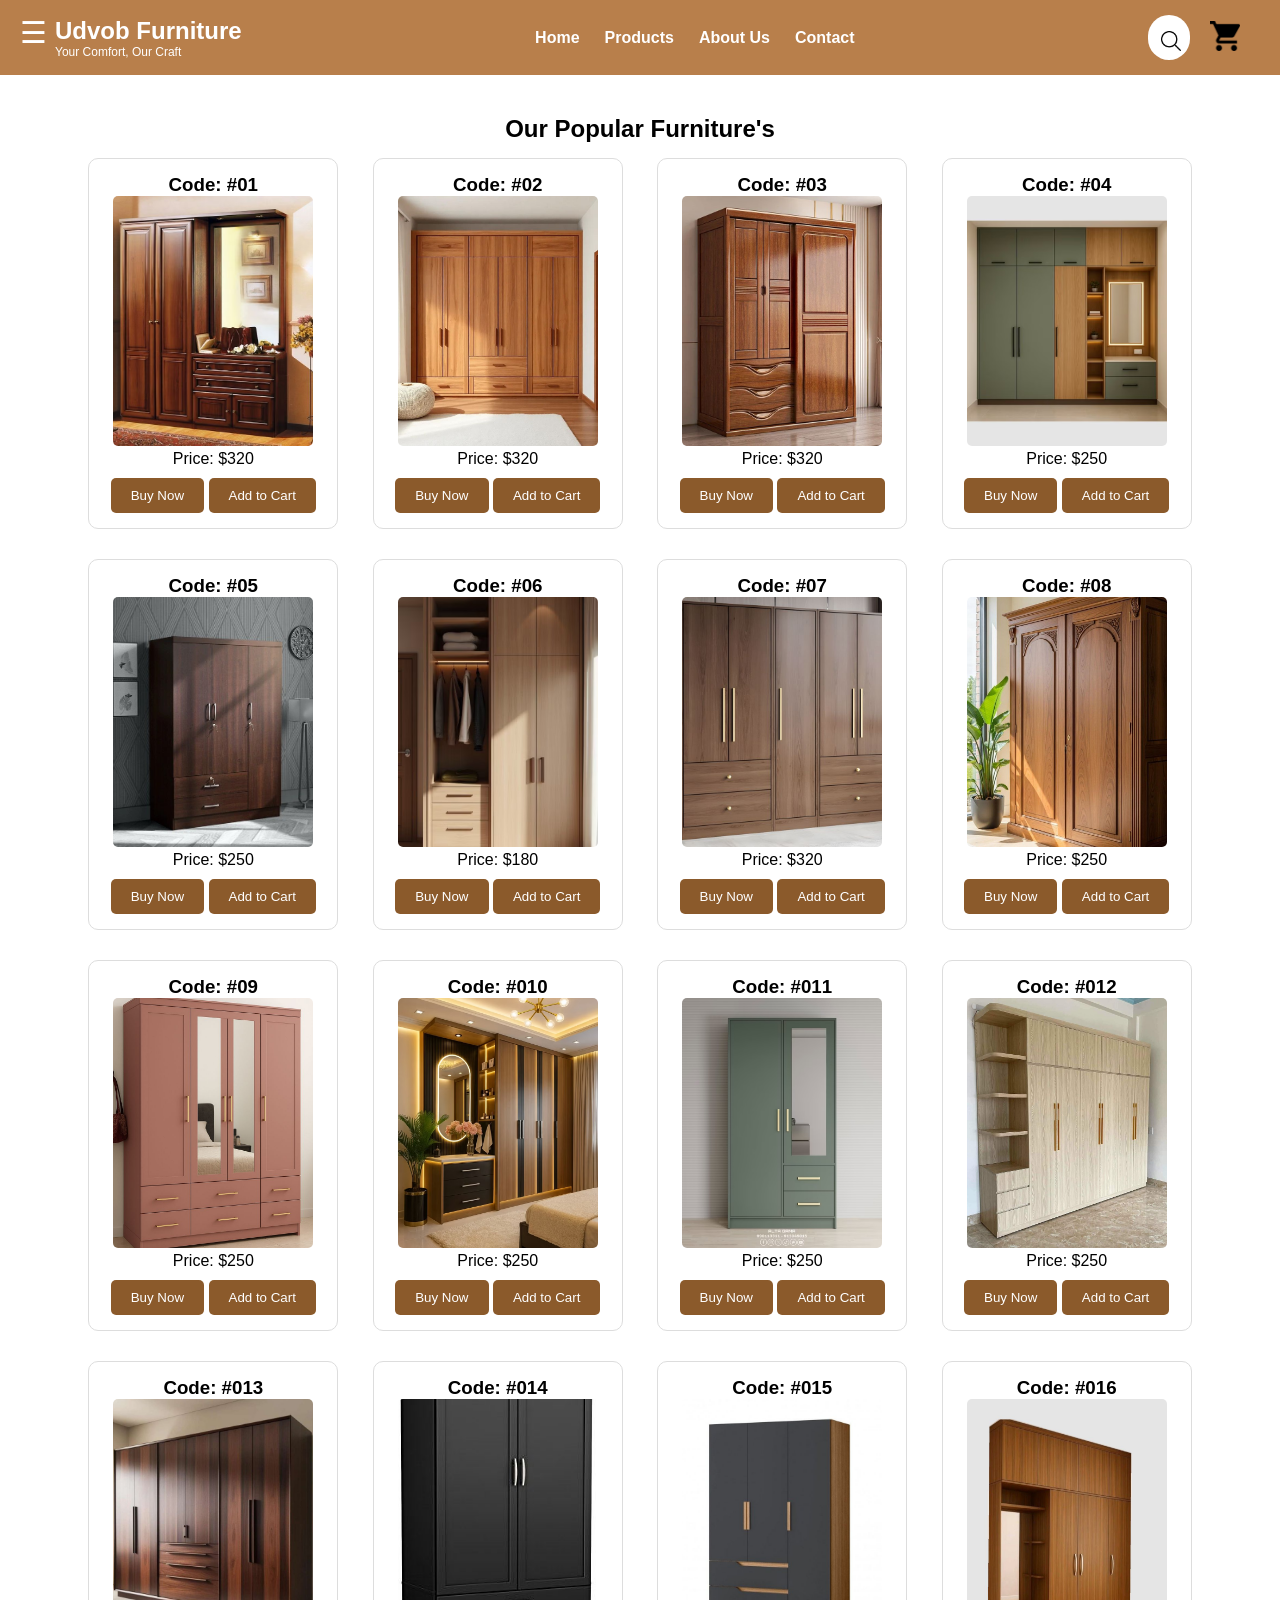
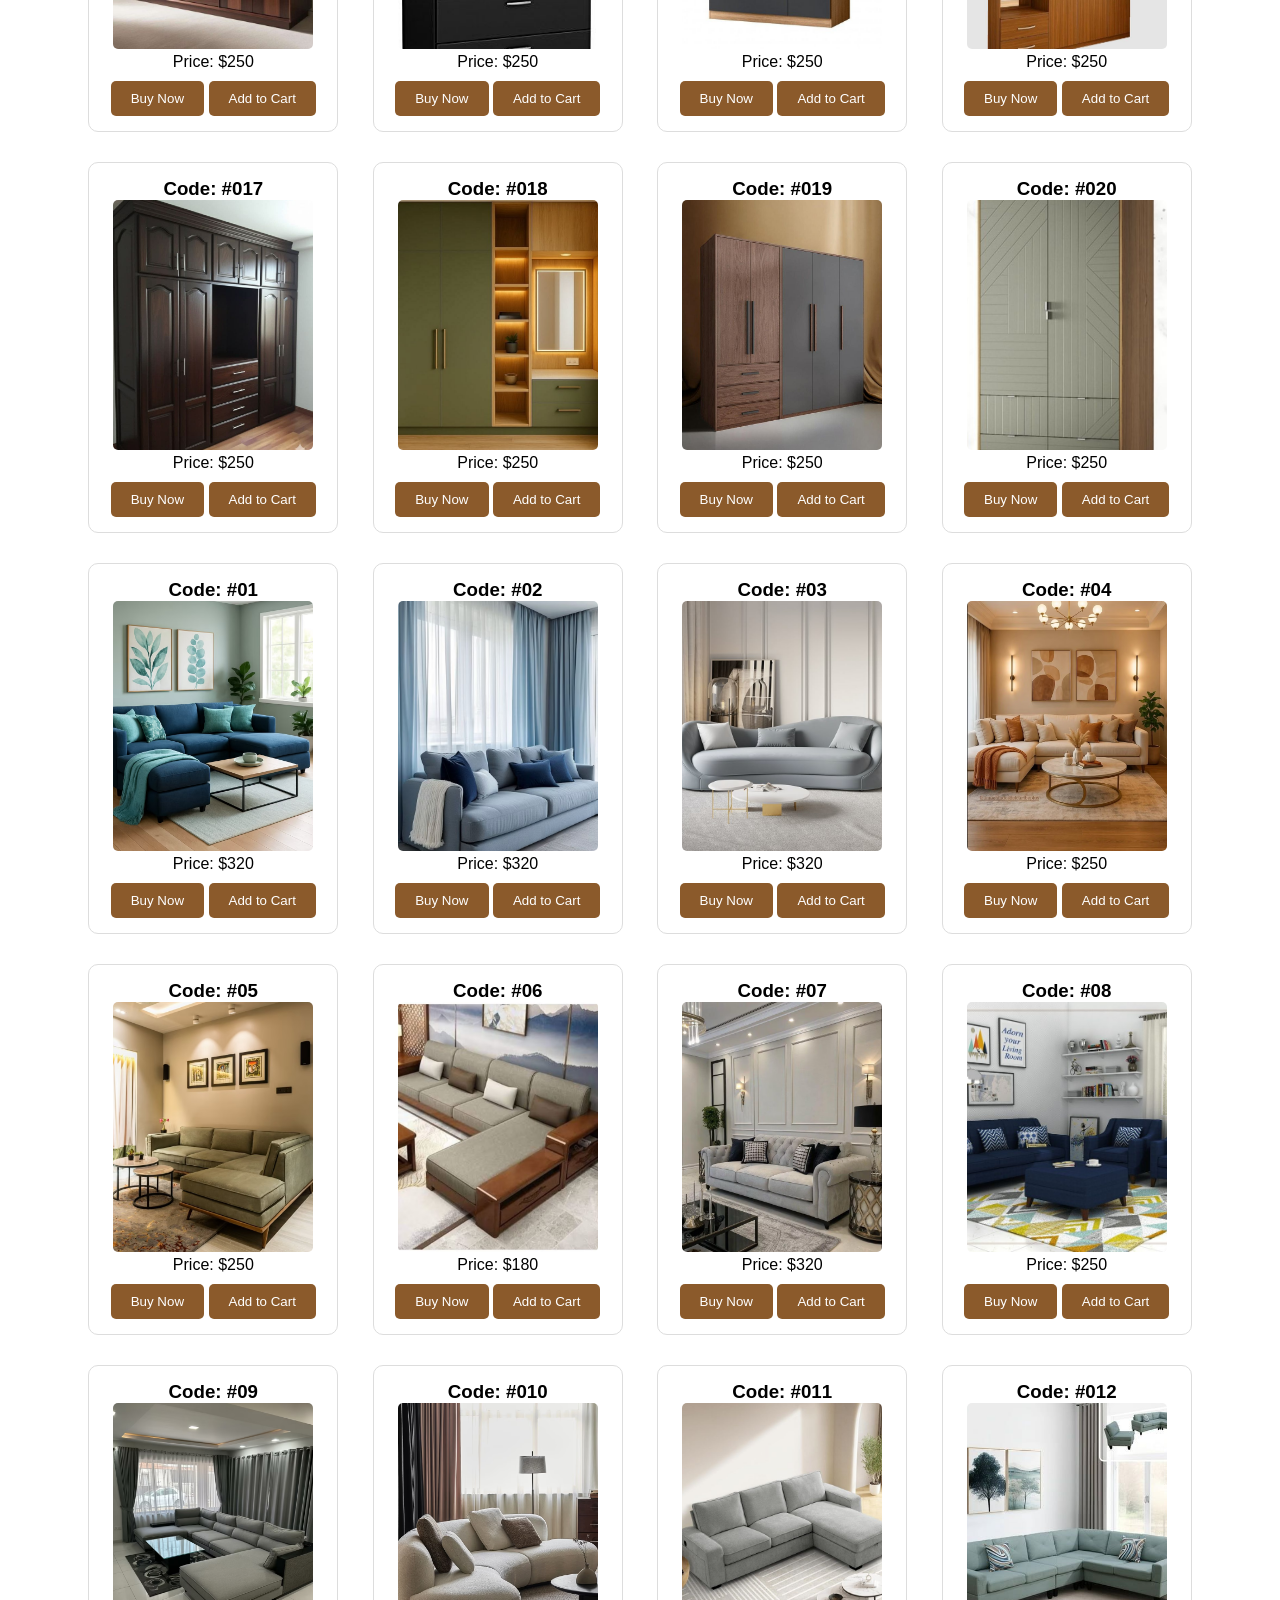
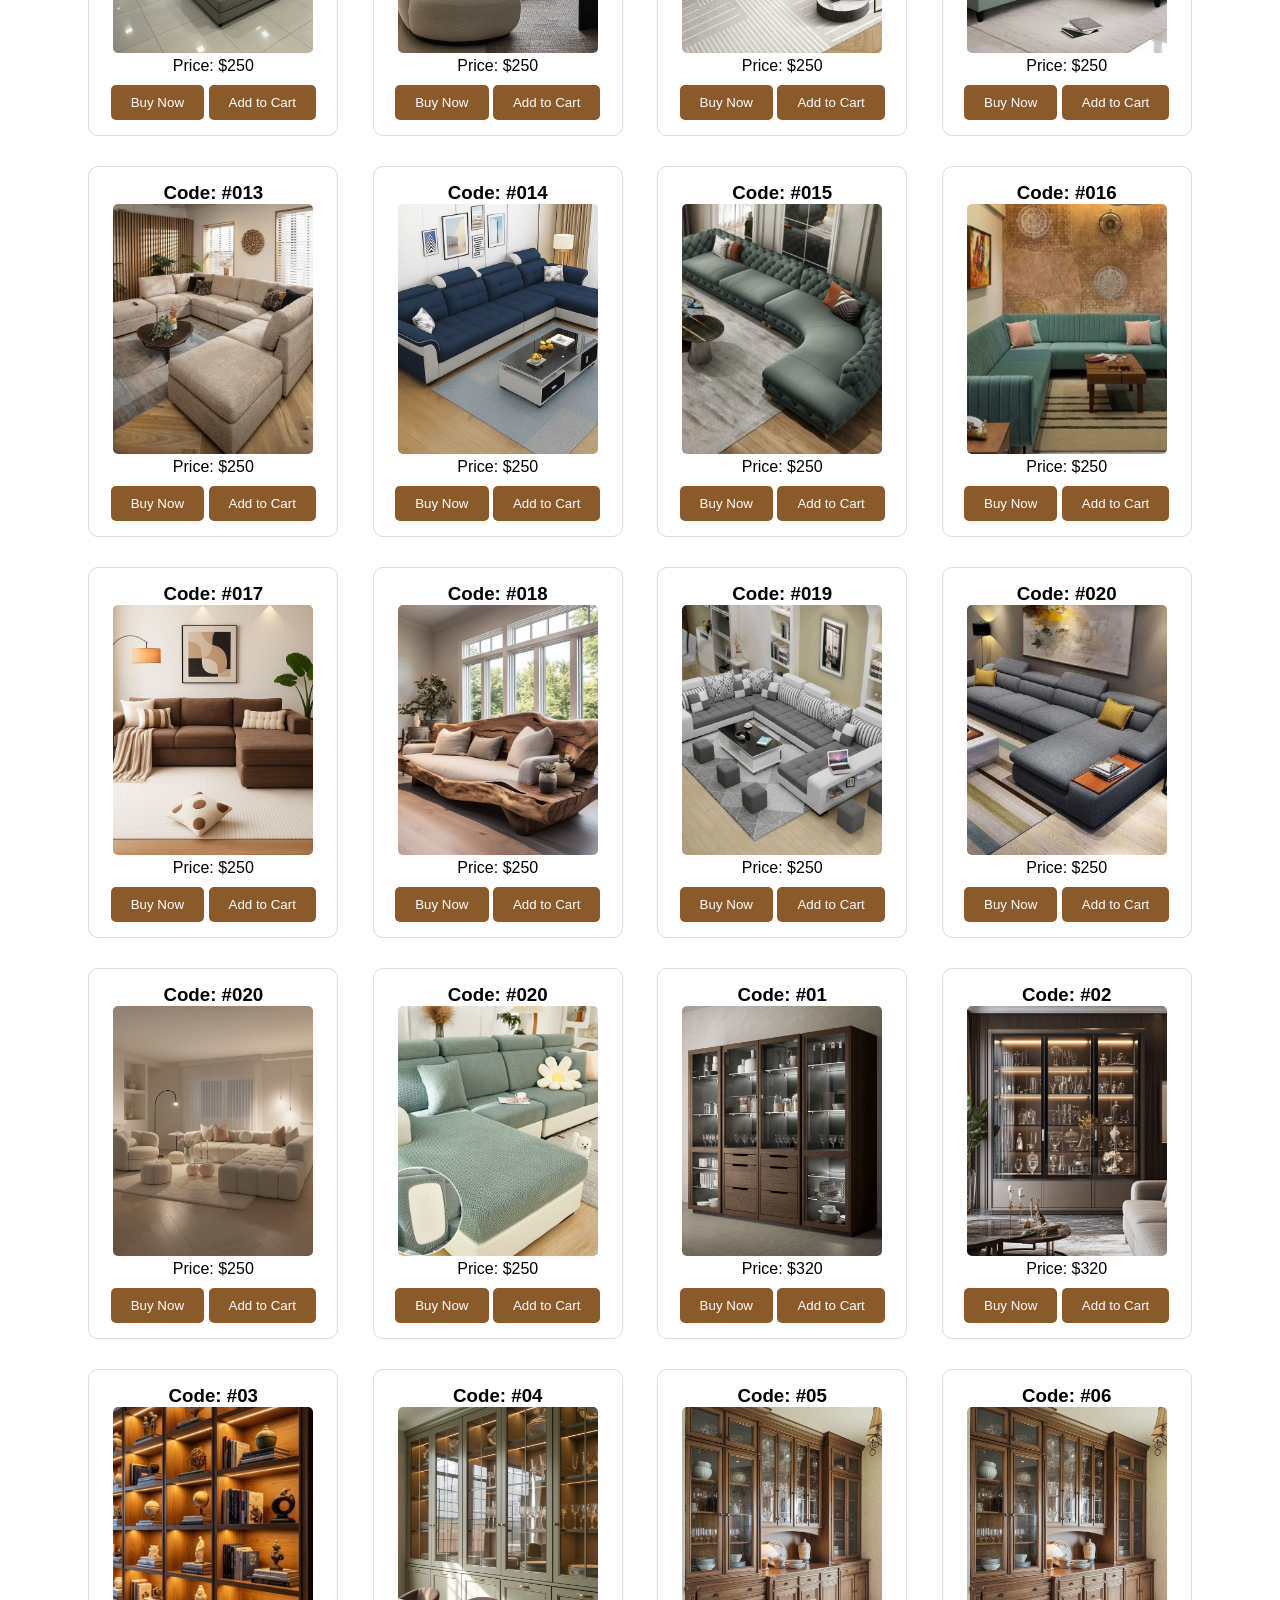
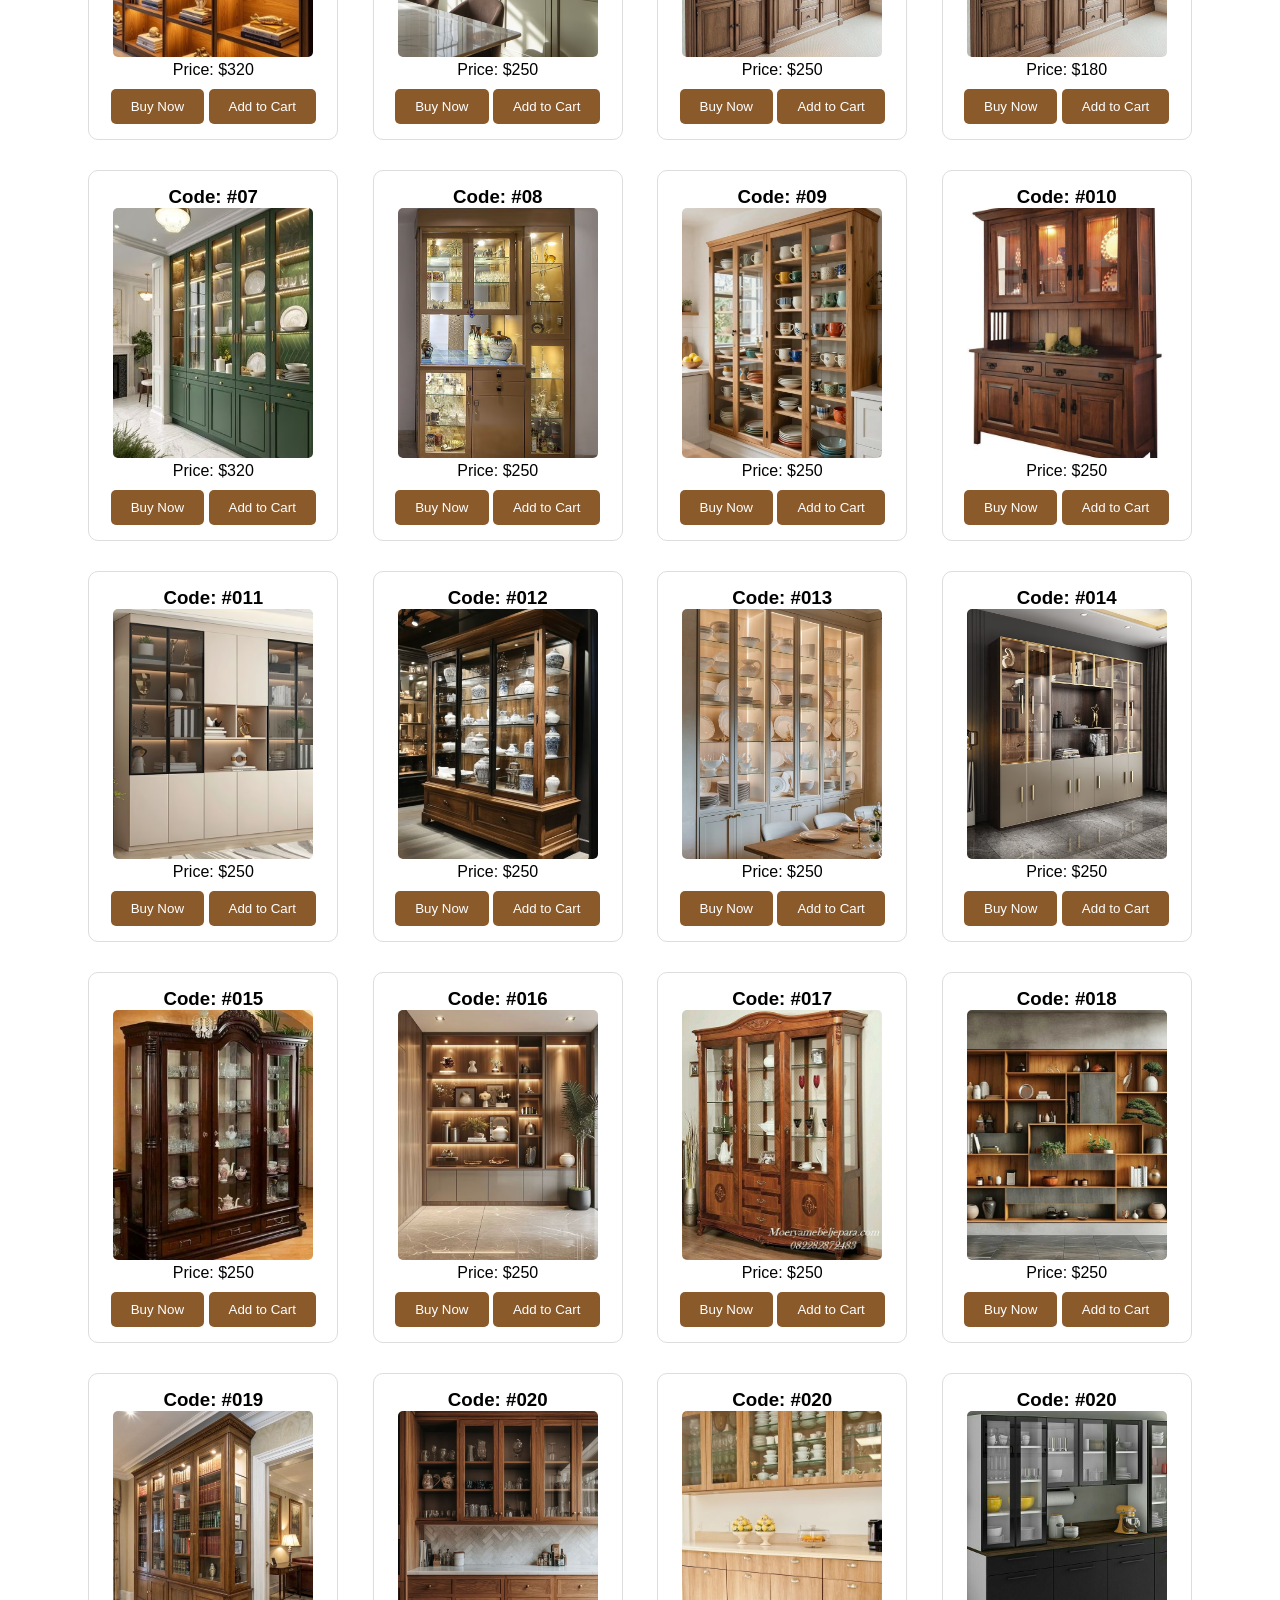
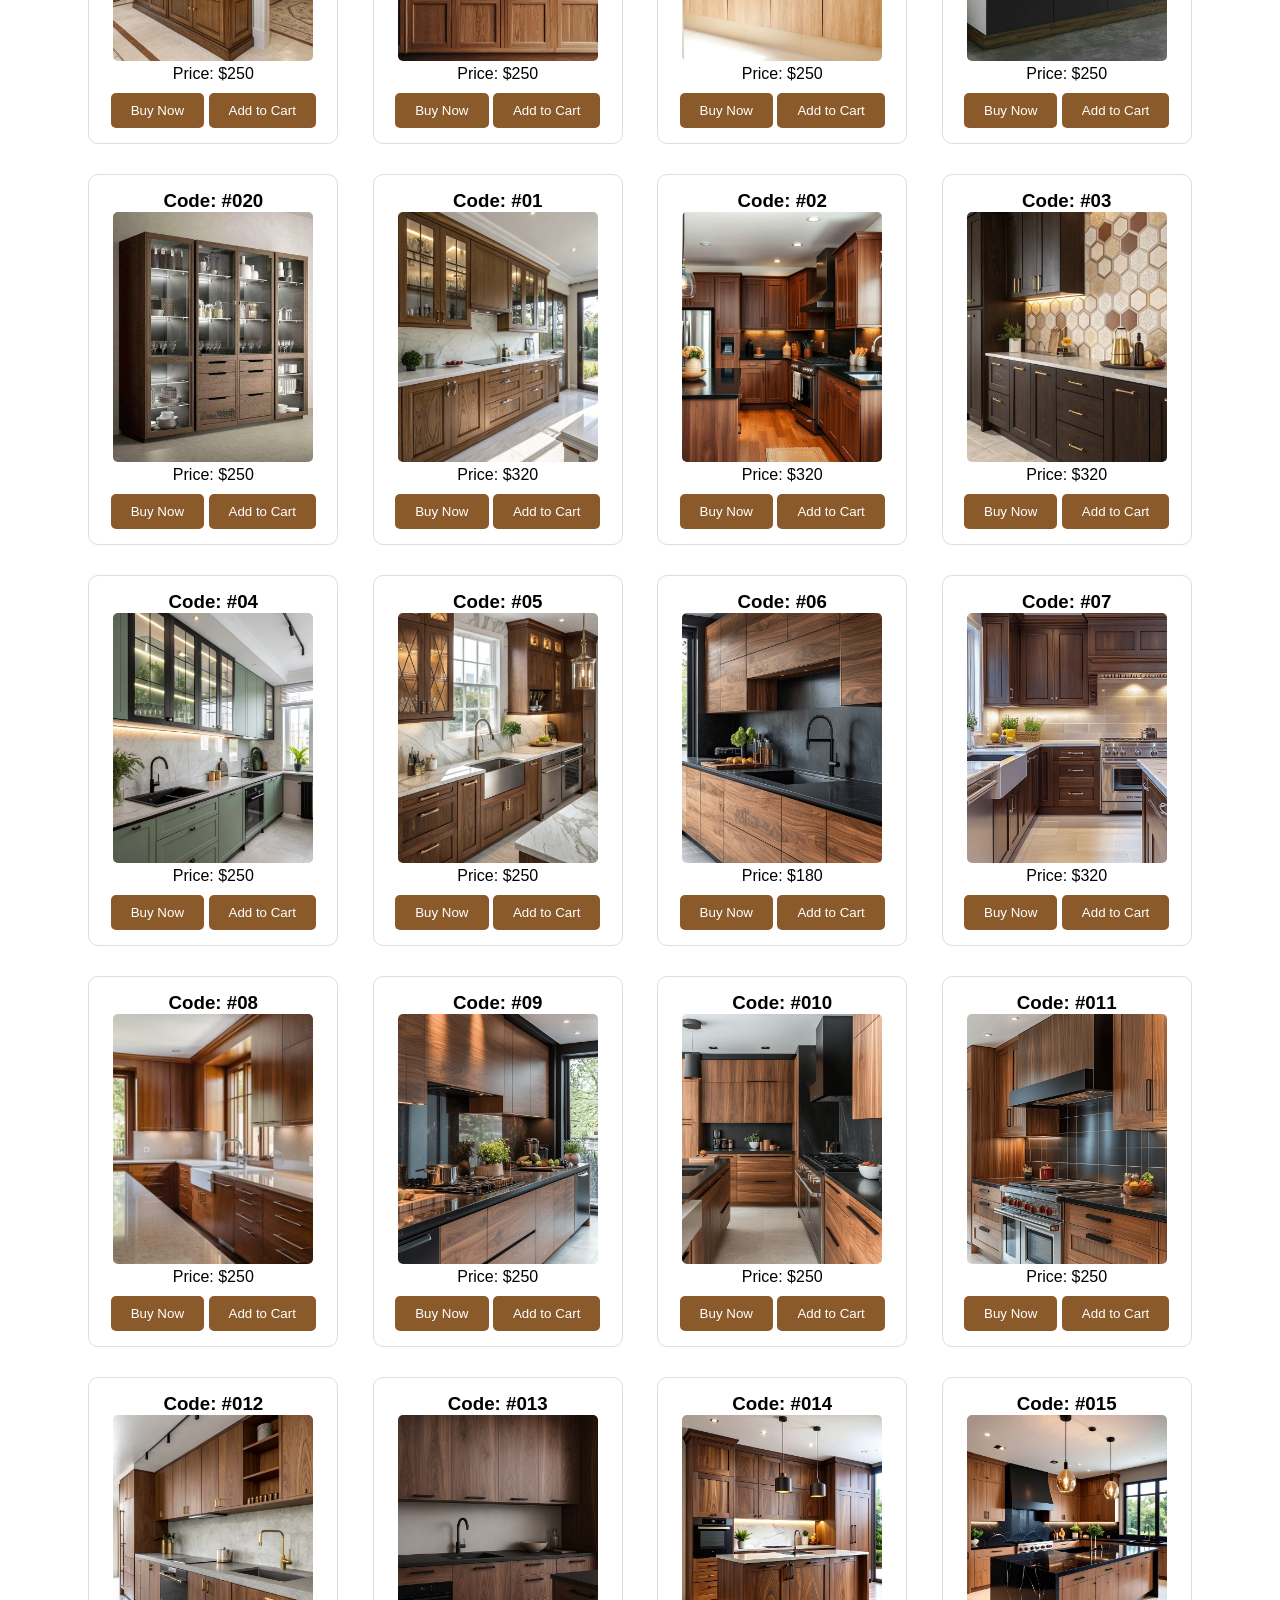
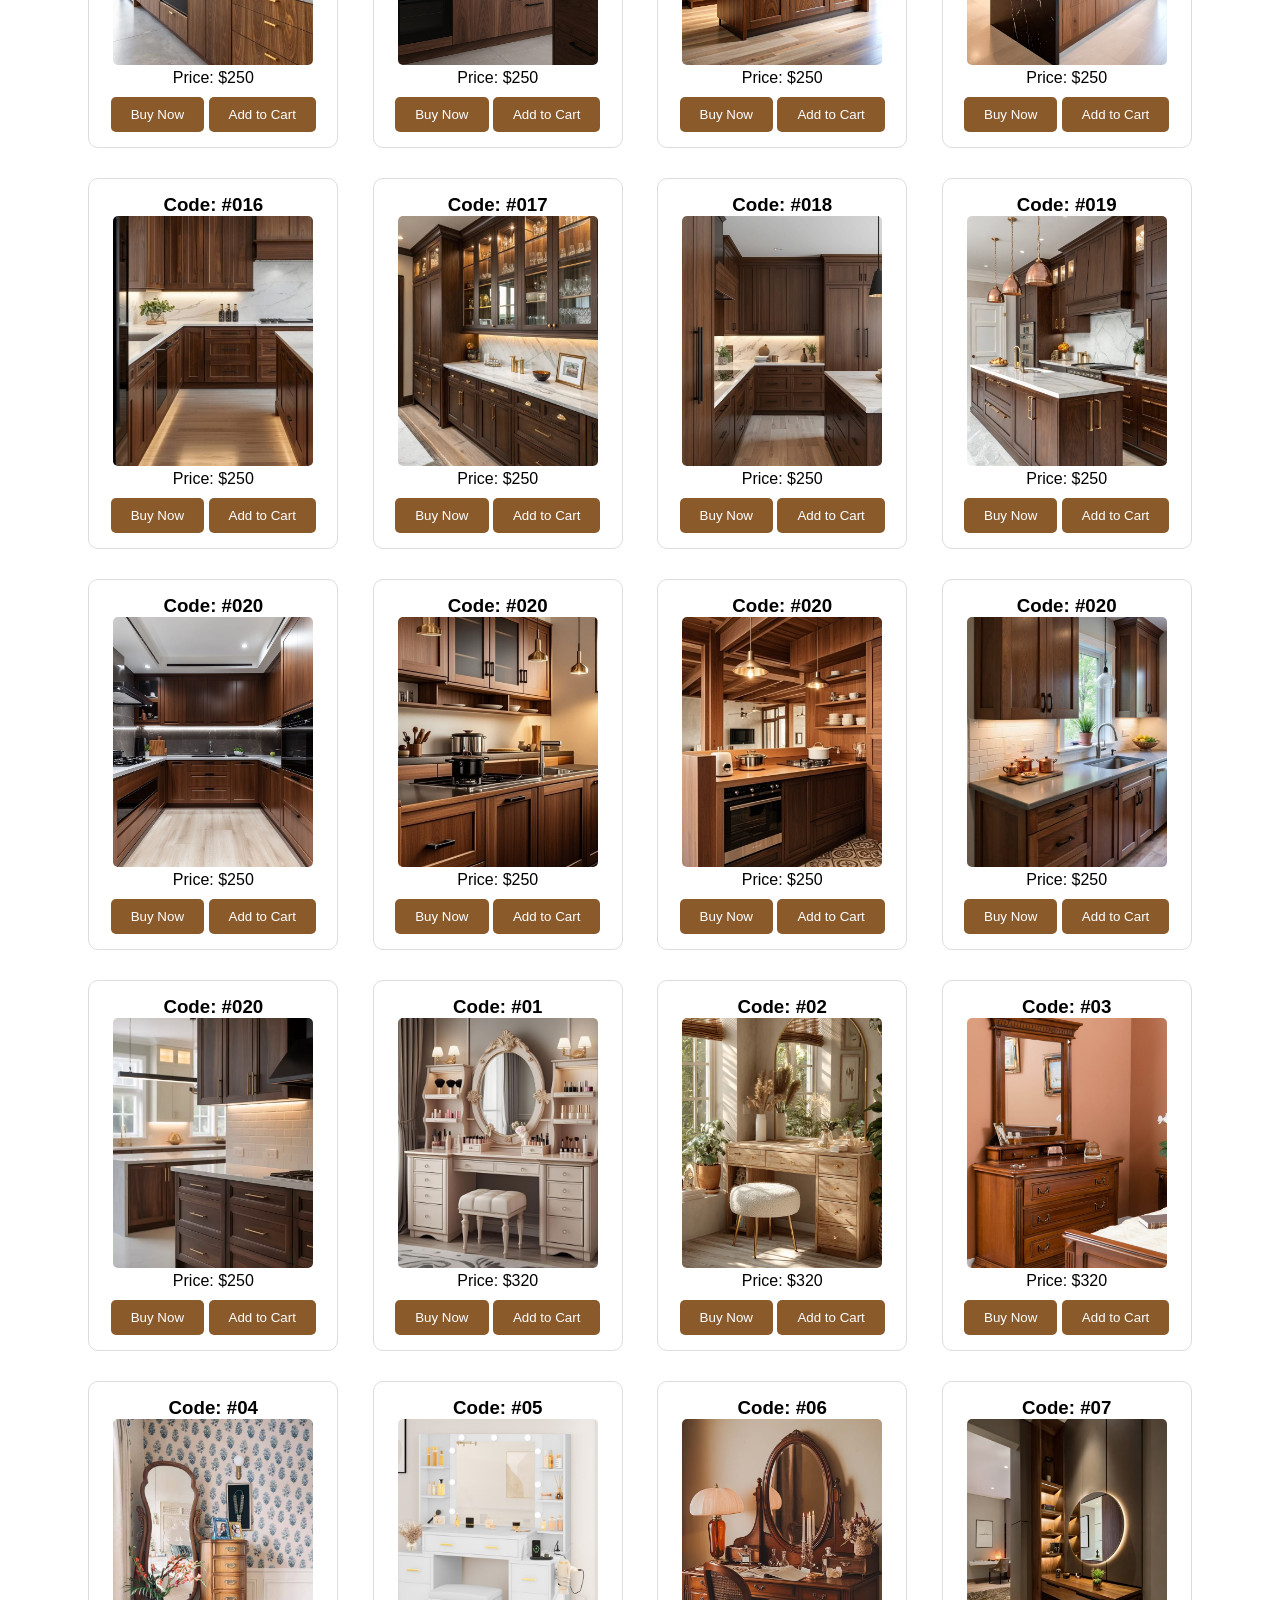
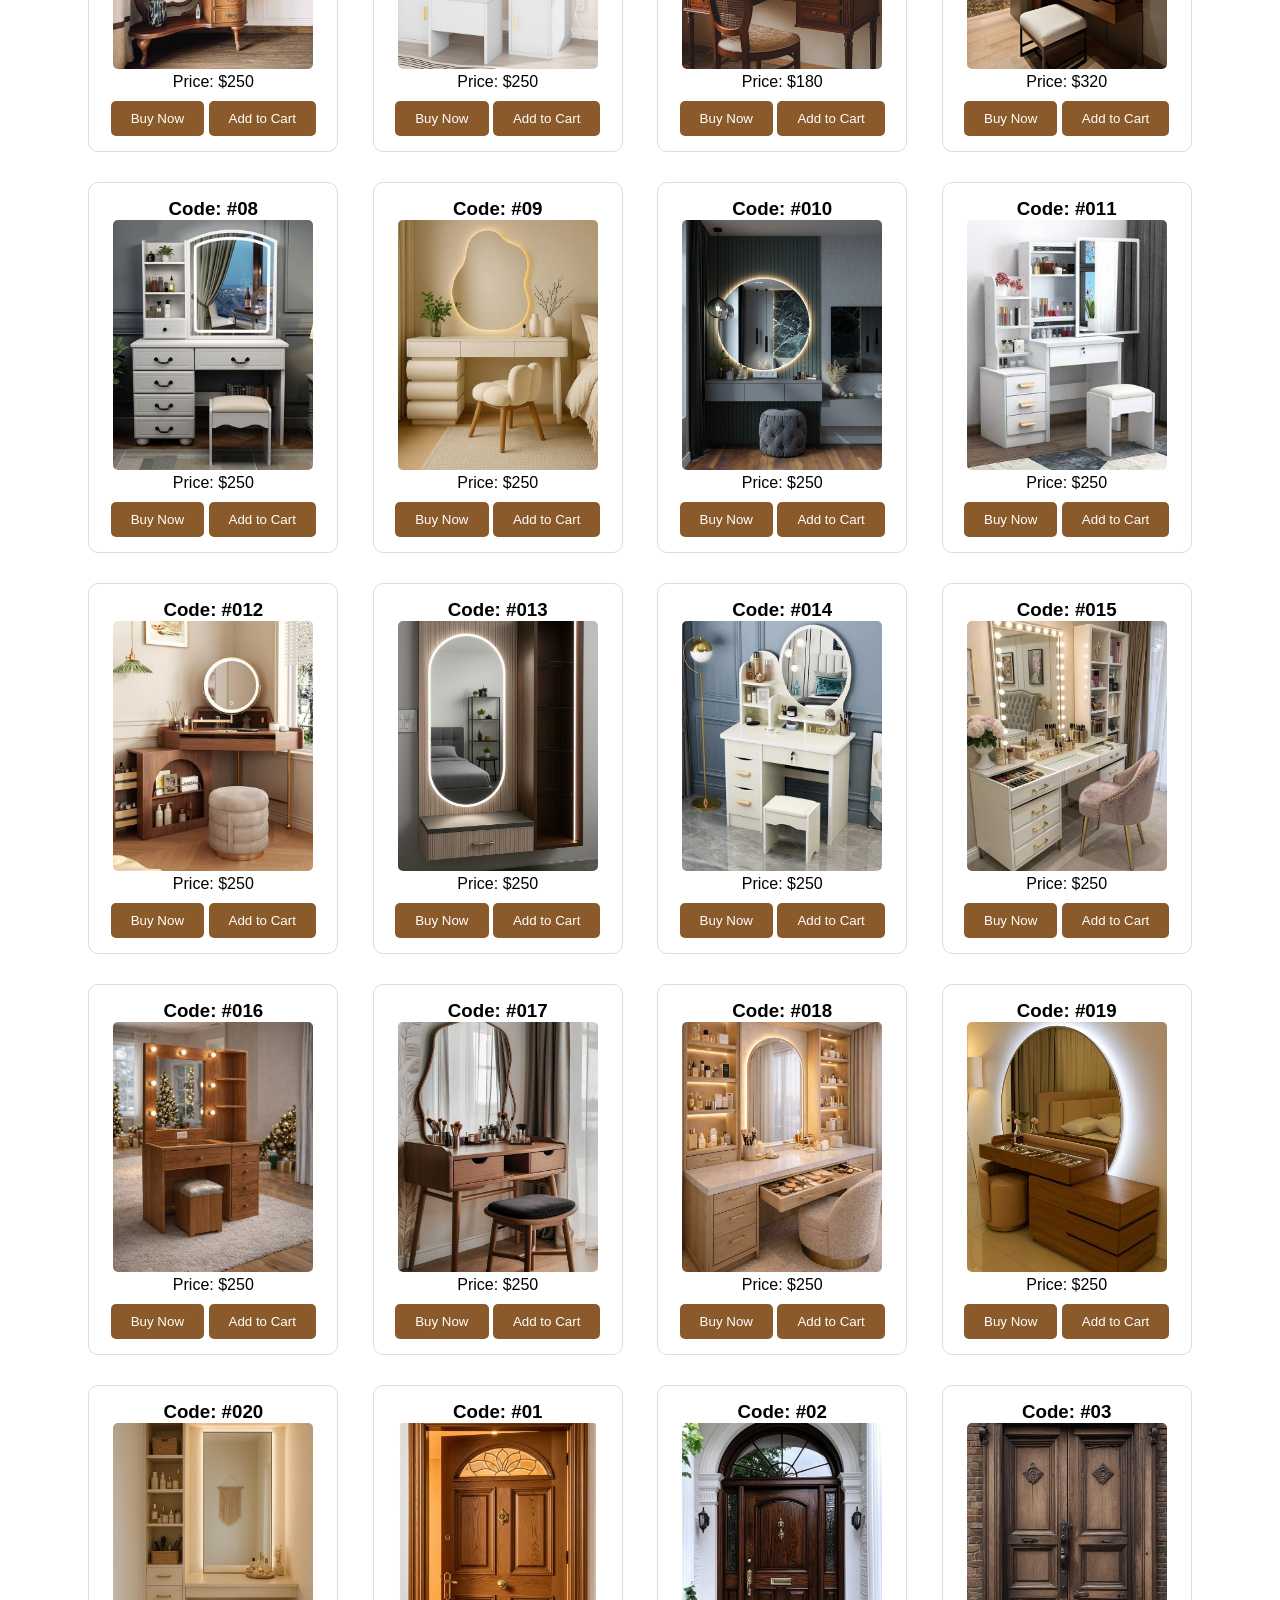
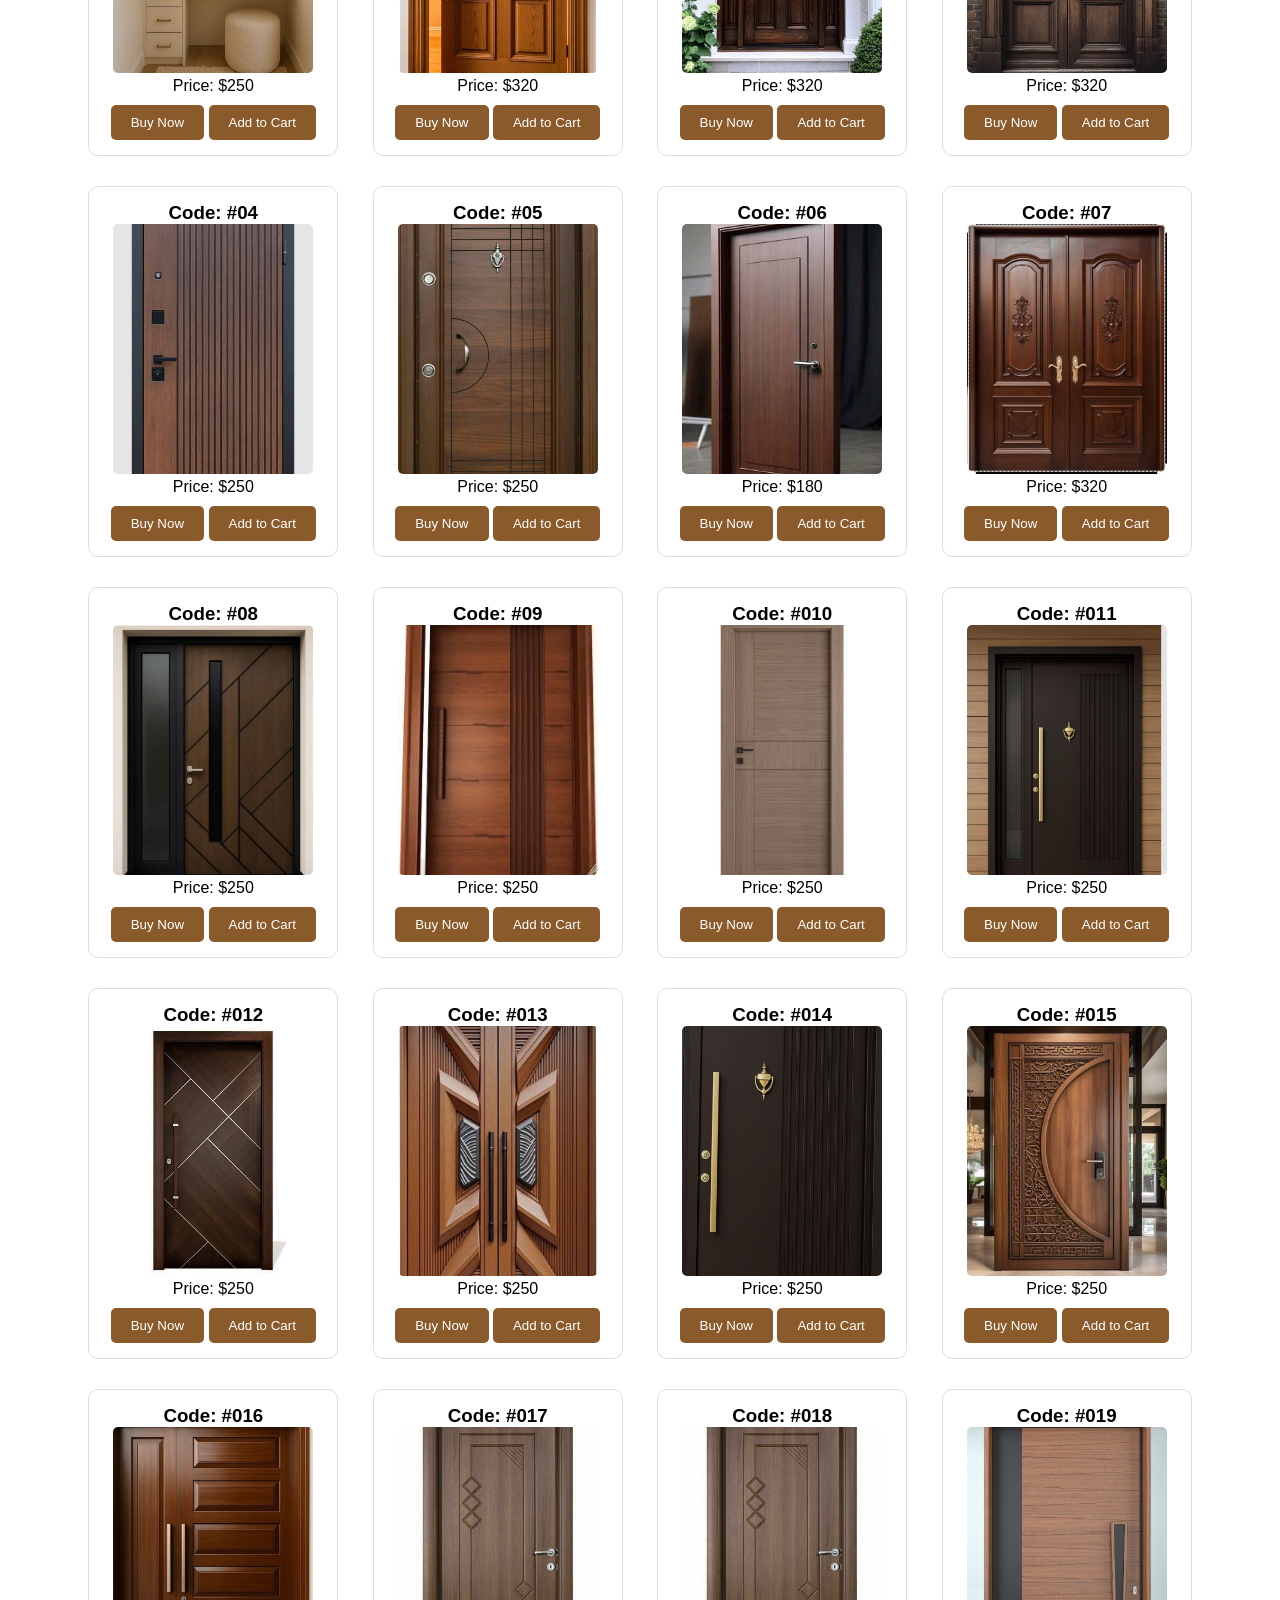
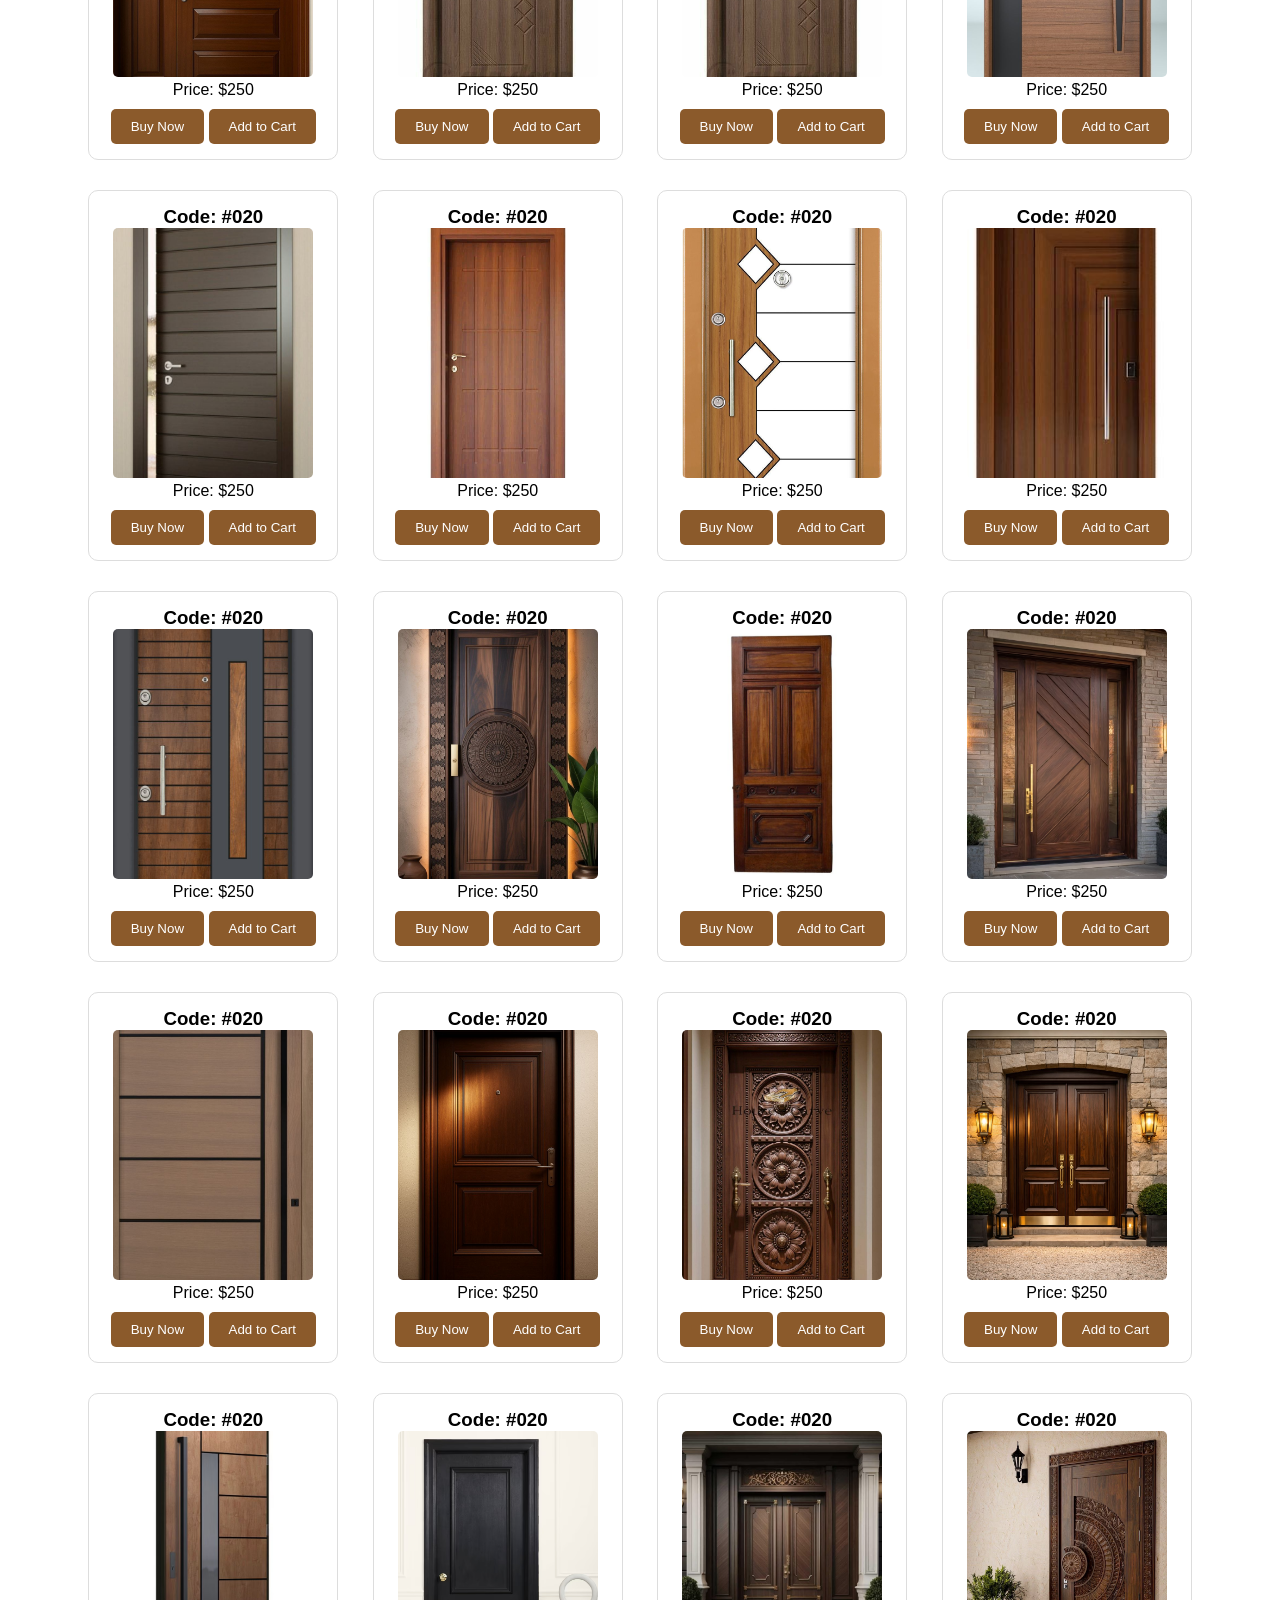
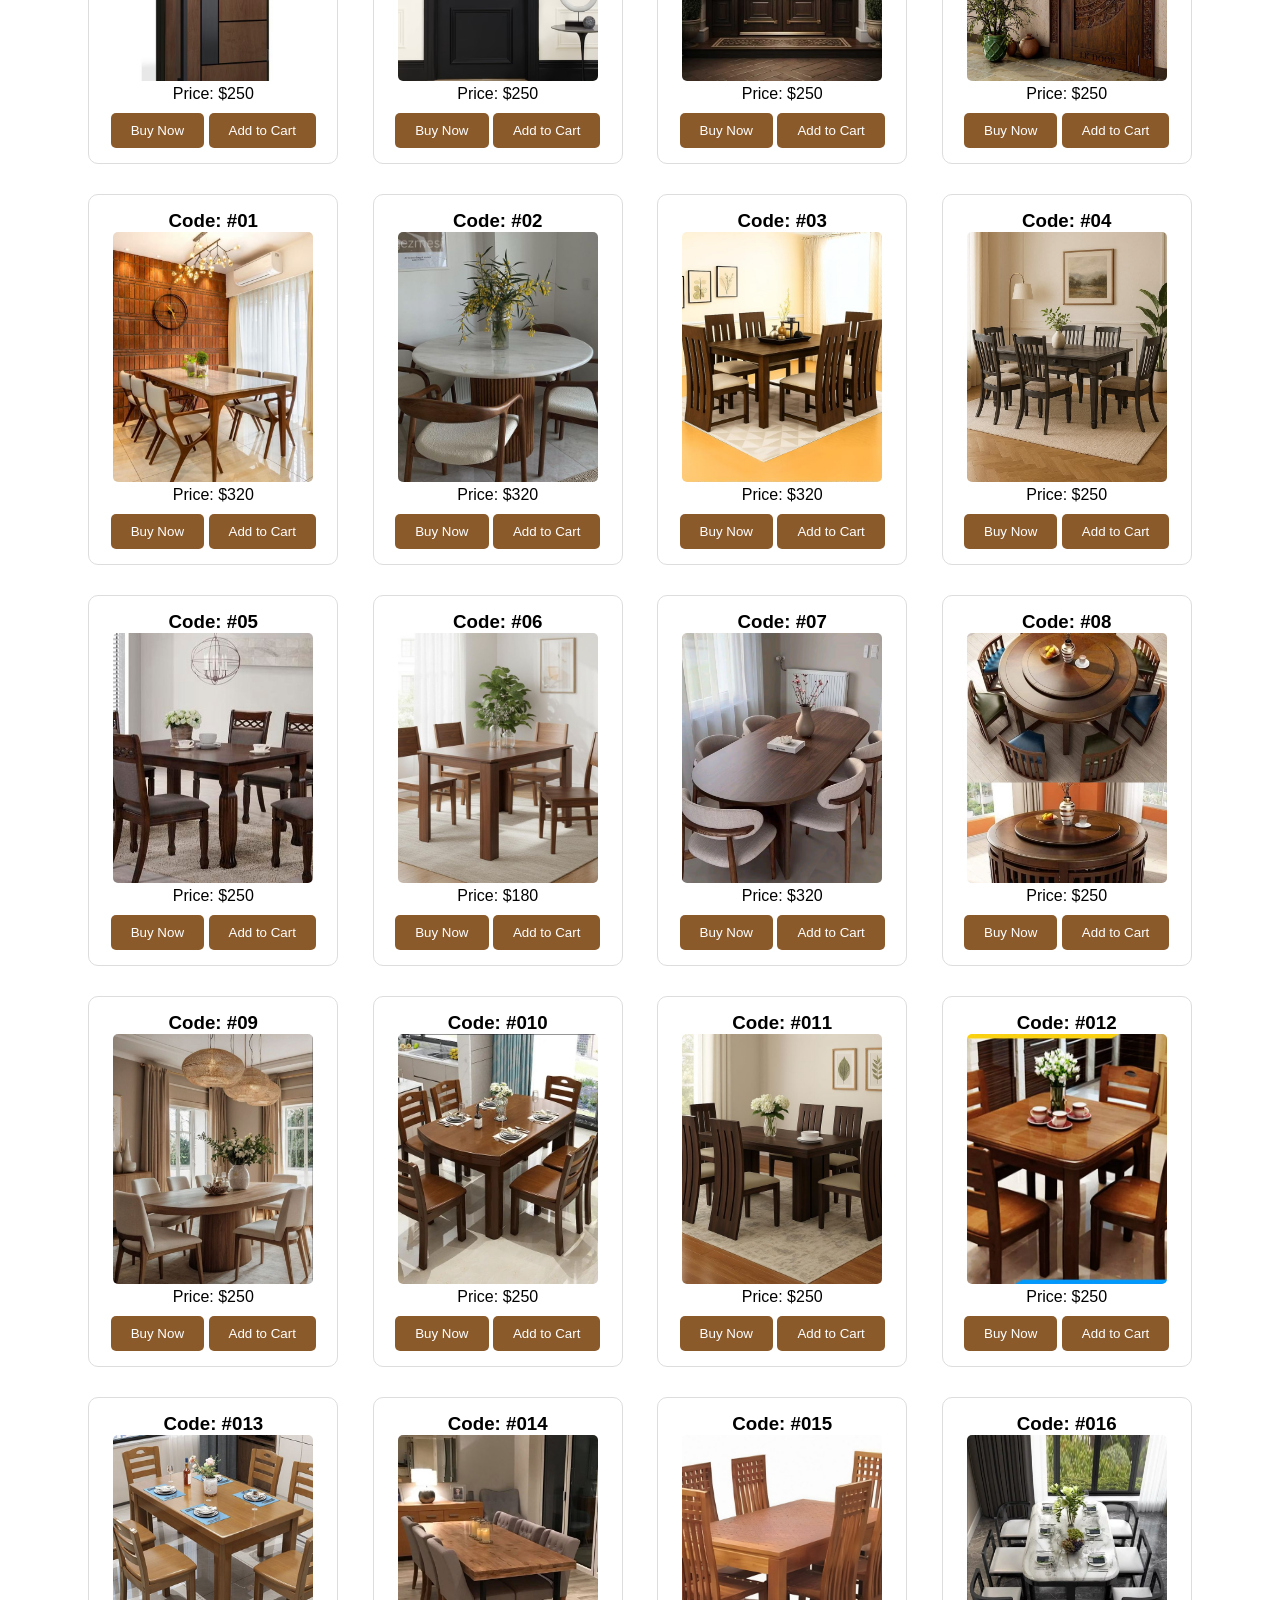
<file: products.html>
<!DOCTYPE html>
<html lang="en">
<head>
    <meta charset="UTF-8">
    <meta name="viewport" content="width=device-width, initial-scale=1.0">
    <link rel="icon" href="Pictures/logo.png" type="image/png">
    <title>All Products</title>
    <link rel="stylesheet" href="style.css">
</head>

<body>

<!-- Header Section -->
<header class="header">
<div class="header-container">
    
    <!-- LEFT SIDE -->
    <div class="left-section">

        <div class="menu-container">
            <div class="menu-icon">☰</div>

            <div class="category-menu">
                <ul>
                    <li><a href="almirah.html">Almirah</a></li>
                    <li><a href="bed.html">Bed</a></li>
                    <li><a href="bookshelf.html">Bookshelf</a></li>
                    <li><a href="ceiling.html">Ceiling</a></li>
                    <li><a href="dining.html">Dining Table</a></li>
                    <li><a href="door.html">Door</a></li>
                    <li><a href="dressing.html">Dressing Table</a></li>
                    <li><a href="kitchen.html">Kitchen Cabinets</a></li>
                    <li><a href="showcase.html">Showcase</a></li>
                    <li><a href="sofa.html">Sofa</a></li>
                </ul>
            </div>
        </div>

        <div class="logo-area">
            <h1>Udvob Furniture</h1>
            <p>Your Comfort, Our Craft</p>
        </div>

    </div>


    <!-- CENTER MENU -->
    <nav class="nav-menu">
        <a href="index.html">Home</a>
        <a href="products.html">Products</a>
        <a href="index.html#about">About Us</a>
        <a href="index.html#contact">Contact</a>
    </nav>


    <!-- RIGHT SIDE -->
    <div class="right-section">

        <div class="search-container">
            <input type="text" id="searchInput" placeholder="Search Furniture..." class="search-input">

            <button class="search-btn">
                <img src="Pictures/search.png" alt="Search">
            </button>
        </div>

        <div class="cart-icon">
            <img src="Pictures/cart.png" alt="Cart">
        </div>

    </div>

</div>

</header>

<!--<hr>

<!-- Hero Section -->
<!--<section>
    <h2>Welcome to Udvob Furniture</h2>
    <p>We provide high quality modern and classic furniture for your home and office</p>
</section>

<hr>-->

<!-- Product Section -->
<section>
    <h2>Our Popular Furniture's</h2>

    <div>
        <h3>Code: #01</h3>
        <img src="almirah/al1.avif" class="product-img">
        <p>Price: $320</p>
        <button class="buy-btn">Buy Now</button>
        <button>Add to Cart</button>
    </div>

    <div>
        <h3>Code: #02</h3>
        <img src="almirah/al2.jpg" class="product-img">
        <p>Price: $320</p>
        <button class="buy-btn">Buy Now</button>
        <button>Add to Cart</button>
    </div>

    <div>
        <h3>Code: #03</h3>
        <img src="almirah/al3.jpg" class="product-img">
        <p>Price: $320</p>
        <button class="buy-btn">Buy Now</button>
        <button>Add to Cart</button>
    </div>

    <div>
        <h3>Code: #04</h3>
        <img src="almirah/al4.avif" class="product-img">
        <p>Price: $250</p>
        <button class="buy-btn">Buy Now</button>
        <button>Add to Cart</button>
    </div>

    <div>
        <h3>Code: #05</h3>
        <img src="almirah/al5.jpg" class="product-img">
        <p>Price: $250</p>
        <button class="buy-btn">Buy Now</button>
        <button>Add to Cart</button>
    </div>

    <div>
        <h3>Code: #06</h3>
        <img src="almirah/al6.avif" class="product-img">
        <p>Price: $180</p>
        <button class="buy-btn">Buy Now</button>
        <button>Add to Cart</button>
    </div>

    <div>
        <h3>Code: #07</h3>
        <img src="almirah/al7.jpg" class="product-img">
        <p>Price: $320</p>
        <button class="buy-btn">Buy Now</button>
        <button>Add to Cart</button>
    </div>

    <div>
        <h3>Code: #08</h3>
        <img src="almirah/al8.jpg" class="product-img">
        <p>Price: $250</p>
        <button class="buy-btn">Buy Now</button>
        <button>Add to Cart</button>
    </div>

    <div>
        <h3>Code: #09</h3>
        <img src="almirah/al9.jpg" class="product-img">
        <p>Price: $250</p>
        <button class="buy-btn">Buy Now</button>
        <button>Add to Cart</button>
    </div>

    <div>
        <h3>Code: #010</h3>
        <img src="almirah/al10.avif" class="product-img">
        <p>Price: $250</p>
        <button class="buy-btn">Buy Now</button>
        <button>Add to Cart</button>
    </div>

    <div>
        <h3>Code: #011</h3>
        <img src="almirah/al11.avif" class="product-img">
        <p>Price: $250</p>
        <button class="buy-btn">Buy Now</button>
        <button>Add to Cart</button>
    </div>

    <div>
        <h3>Code: #012</h3>
        <img src="almirah/al12.jpg" class="product-img">
        <p>Price: $250</p>
        <button class="buy-btn">Buy Now</button>
        <button>Add to Cart</button>
    </div>

    <div>
        <h3>Code: #013</h3>
        <img src="almirah/al13.jpg" class="product-img">
        <p>Price: $250</p>
        <button class="buy-btn">Buy Now</button>
        <button>Add to Cart</button>
    </div>

    <div>
        <h3>Code: #014</h3>
        <img src="almirah/al14.jpg" class="product-img">
        <p>Price: $250</p>
        <button class="buy-btn">Buy Now</button>
        <button>Add to Cart</button>
    </div>

    <div>
        <h3>Code: #015</h3>
        <img src="almirah/al15.jpg" class="product-img">
        <p>Price: $250</p>
        <button class="buy-btn">Buy Now</button>
        <button>Add to Cart</button>
    </div>

    <div>
        <h3>Code: #016</h3>
        <img src="almirah/al16.jpg" class="product-img">
        <p>Price: $250</p>
        <button class="buy-btn">Buy Now</button>
        <button>Add to Cart</button>
    </div>

    <div>
        <h3>Code: #017</h3>
        <img src="almirah/al17.jpg" class="product-img">
        <p>Price: $250</p>
        <button class="buy-btn">Buy Now</button>
        <button>Add to Cart</button>
    </div>

    <div>
        <h3>Code: #018</h3>
        <img src="almirah/al18.jpg" class="product-img">
        <p>Price: $250</p>
        <button class="buy-btn">Buy Now</button>
        <button>Add to Cart</button>
    </div>

    <div>
        <h3>Code: #019</h3>
        <img src="almirah/al19.jpg" class="product-img">
        <p>Price: $250</p>
        <button class="buy-btn">Buy Now</button>
        <button>Add to Cart</button>
    </div>

    <div>
        <h3>Code: #020</h3>
        <img src="almirah/al20.jpg" class="product-img">
        <p>Price: $250</p>
        <button class="buy-btn">Buy Now</button>
        <button>Add to Cart</button>
    </div>

    <div>
        <h3>Code: #01</h3>
        <img src="sofa/so1.avif" class="product-img">
        <p>Price: $320</p>
        <button class="buy-btn">Buy Now</button>
        <button>Add to Cart</button>
    </div>

    <div>
        <h3>Code: #02</h3>
        <img src="sofa/so2.avif" class="product-img">
        <p>Price: $320</p>
        <button class="buy-btn">Buy Now</button>
        <button>Add to Cart</button>
    </div>

    <div>
        <h3>Code: #03</h3>
        <img src="sofa/so3.jpg" class="product-img">
        <p>Price: $320</p>
        <button class="buy-btn">Buy Now</button>
        <button>Add to Cart</button>
    </div>

    <div>
        <h3>Code: #04</h3>
        <img src="sofa/so4.avif" class="product-img">
        <p>Price: $250</p>
        <button class="buy-btn">Buy Now</button>
        <button>Add to Cart</button>
    </div>

    <div>
        <h3>Code: #05</h3>
        <img src="sofa/so5.avif" class="product-img">
        <p>Price: $250</p>
        <button class="buy-btn">Buy Now</button>
        <button>Add to Cart</button>
    </div>

    <div>
        <h3>Code: #06</h3>
        <img src="sofa/so6.avif" class="product-img">
        <p>Price: $180</p>
        <button class="buy-btn">Buy Now</button>
        <button>Add to Cart</button>
    </div>

    <div>
        <h3>Code: #07</h3>
        <img src="sofa/so7.avif" class="product-img">
        <p>Price: $320</p>
        <button class="buy-btn">Buy Now</button>
        <button>Add to Cart</button>
    </div>

    <div>
        <h3>Code: #08</h3>
        <img src="sofa/so8.jpg" class="product-img">
        <p>Price: $250</p>
        <button class="buy-btn">Buy Now</button>
        <button>Add to Cart</button>
    </div>

    <div>
        <h3>Code: #09</h3>
        <img src="sofa/so9.avif" class="product-img">
        <p>Price: $250</p>
        <button class="buy-btn">Buy Now</button>
        <button>Add to Cart</button>
    </div>

    <div>
        <h3>Code: #010</h3>
        <img src="sofa/so10.avif" class="product-img">
        <p>Price: $250</p>
        <button class="buy-btn">Buy Now</button>
        <button>Add to Cart</button>
    </div>

    <div>
        <h3>Code: #011</h3>
        <img src="sofa/so11.jpg" class="product-img">
        <p>Price: $250</p>
        <button class="buy-btn">Buy Now</button>
        <button>Add to Cart</button>
    </div>

    <div>
        <h3>Code: #012</h3>
        <img src="sofa/so12.jpg" class="product-img">
        <p>Price: $250</p>
        <button class="buy-btn">Buy Now</button>
        <button>Add to Cart</button>
    </div>

    <div>
        <h3>Code: #013</h3>
        <img src="sofa/so13.avif" class="product-img">
        <p>Price: $250</p>
        <button class="buy-btn">Buy Now</button>
        <button>Add to Cart</button>
    </div>

    <div>
        <h3>Code: #014</h3>
        <img src="sofa/so14.jpg" class="product-img">
        <p>Price: $250</p>
        <button class="buy-btn">Buy Now</button>
        <button>Add to Cart</button>
    </div>

    <div>
        <h3>Code: #015</h3>
        <img src="sofa/so15.jpg" class="product-img">
        <p>Price: $250</p>
        <button class="buy-btn">Buy Now</button>
        <button>Add to Cart</button>
    </div>

    <div>
        <h3>Code: #016</h3>
        <img src="sofa/so16.jpg" class="product-img">
        <p>Price: $250</p>
        <button class="buy-btn">Buy Now</button>
        <button>Add to Cart</button>
    </div>

    <div>
        <h3>Code: #017</h3>
        <img src="sofa/so17.jpg" class="product-img">
        <p>Price: $250</p>
        <button class="buy-btn">Buy Now</button>
        <button>Add to Cart</button>
    </div>

    <div>
        <h3>Code: #018</h3>
        <img src="sofa/so18.avif" class="product-img">
        <p>Price: $250</p>
        <button class="buy-btn">Buy Now</button>
        <button>Add to Cart</button>
    </div>

    <div>
        <h3>Code: #019</h3>
        <img src="sofa/so19.jpg" class="product-img">
        <p>Price: $250</p>
        <button class="buy-btn">Buy Now</button>
        <button>Add to Cart</button>
    </div>

    <div>
        <h3>Code: #020</h3>
        <img src="sofa/so20.jpg" class="product-img">
        <p>Price: $250</p>
        <button class="buy-btn">Buy Now</button>
        <button>Add to Cart</button>
    </div>

    <div>
        <h3>Code: #020</h3>
        <img src="sofa/so21.avif" class="product-img">
        <p>Price: $250</p>
        <button class="buy-btn">Buy Now</button>
        <button>Add to Cart</button>
    </div>

    <div>
        <h3>Code: #020</h3>
        <img src="sofa/so22.jpg" class="product-img">
        <p>Price: $250</p>
        <button class="buy-btn">Buy Now</button>
        <button>Add to Cart</button>
    </div>

    <div>
        <h3>Code: #01</h3>
        <img src="showcase/sh1.avif" class="product-img">
        <p>Price: $320</p>
        <button class="buy-btn">Buy Now</button>
        <button>Add to Cart</button>
    </div>

    <div>
        <h3>Code: #02</h3>
        <img src="showcase/sh2.avif" class="product-img">
        <p>Price: $320</p>
        <button class="buy-btn">Buy Now</button>
        <button>Add to Cart</button>
    </div>

    <div>
        <h3>Code: #03</h3>
        <img src="showcase/sh3.jpg" class="product-img">
        <p>Price: $320</p>
        <button class="buy-btn">Buy Now</button>
        <button>Add to Cart</button>
    </div>

    <div>
        <h3>Code: #04</h3>
        <img src="showcase/sh4.avif" class="product-img">
        <p>Price: $250</p>
        <button class="buy-btn">Buy Now</button>
        <button>Add to Cart</button>
    </div>

    <div>
        <h3>Code: #05</h3>
        <img src="showcase/sh5.avif" class="product-img">
        <p>Price: $250</p>
        <button class="buy-btn">Buy Now</button>
        <button>Add to Cart</button>
    </div>

    <div>
        <h3>Code: #06</h3>
        <img src="showcase/sh6.avif" class="product-img">
        <p>Price: $180</p>
        <button class="buy-btn">Buy Now</button>
        <button>Add to Cart</button>
    </div>

    <div>
        <h3>Code: #07</h3>
        <img src="showcase/sh7.avif" class="product-img">
        <p>Price: $320</p>
        <button class="buy-btn">Buy Now</button>
        <button>Add to Cart</button>
    </div>

    <div>
        <h3>Code: #08</h3>
        <img src="showcase/sh8.avif" class="product-img">
        <p>Price: $250</p>
        <button class="buy-btn">Buy Now</button>
        <button>Add to Cart</button>
    </div>

    <div>
        <h3>Code: #09</h3>
        <img src="showcase/sh9.jpg" class="product-img">
        <p>Price: $250</p>
        <button class="buy-btn">Buy Now</button>
        <button>Add to Cart</button>
    </div>

    <div>
        <h3>Code: #010</h3>
        <img src="showcase/sh10.jpg" class="product-img">
        <p>Price: $250</p>
        <button class="buy-btn">Buy Now</button>
        <button>Add to Cart</button>
    </div>

    <div>
        <h3>Code: #011</h3>
        <img src="showcase/sh11.avif" class="product-img">
        <p>Price: $250</p>
        <button class="buy-btn">Buy Now</button>
        <button>Add to Cart</button>
    </div>

    <div>
        <h3>Code: #012</h3>
        <img src="showcase/sh12.avif" class="product-img">
        <p>Price: $250</p>
        <button class="buy-btn">Buy Now</button>
        <button>Add to Cart</button>
    </div>

    <div>
        <h3>Code: #013</h3>
        <img src="showcase/sh13.avif" class="product-img">
        <p>Price: $250</p>
        <button class="buy-btn">Buy Now</button>
        <button>Add to Cart</button>
    </div>

    <div>
        <h3>Code: #014</h3>
        <img src="showcase/sh14.avif" class="product-img">
        <p>Price: $250</p>
        <button class="buy-btn">Buy Now</button>
        <button>Add to Cart</button>
    </div>

    <div>
        <h3>Code: #015</h3>
        <img src="showcase/sh15.jpg" class="product-img">
        <p>Price: $250</p>
        <button class="buy-btn">Buy Now</button>
        <button>Add to Cart</button>
    </div>

    <div>
        <h3>Code: #016</h3>
        <img src="showcase/sh16.avif" class="product-img">
        <p>Price: $250</p>
        <button class="buy-btn">Buy Now</button>
        <button>Add to Cart</button>
    </div>

    <div>
        <h3>Code: #017</h3>
        <img src="showcase/sh17.jpg" class="product-img">
        <p>Price: $250</p>
        <button class="buy-btn">Buy Now</button>
        <button>Add to Cart</button>
    </div>

    <div>
        <h3>Code: #018</h3>
        <img src="showcase/sh18.avif" class="product-img">
        <p>Price: $250</p>
        <button class="buy-btn">Buy Now</button>
        <button>Add to Cart</button>
    </div>

    <div>
        <h3>Code: #019</h3>
        <img src="showcase/sh19.jpg" class="product-img">
        <p>Price: $250</p>
        <button class="buy-btn">Buy Now</button>
        <button>Add to Cart</button>
    </div>

    <div>
        <h3>Code: #020</h3>
        <img src="showcase/sh20.jpg" class="product-img">
        <p>Price: $250</p>
        <button class="buy-btn">Buy Now</button>
        <button>Add to Cart</button>
    </div>

    <div>
        <h3>Code: #020</h3>
        <img src="showcase/sh21.jpg" class="product-img">
        <p>Price: $250</p>
        <button class="buy-btn">Buy Now</button>
        <button>Add to Cart</button>
    </div>

    <div>
        <h3>Code: #020</h3>
        <img src="showcase/sh22.jpg" class="product-img">
        <p>Price: $250</p>
        <button class="buy-btn">Buy Now</button>
        <button>Add to Cart</button>
    </div>

    <div>
        <h3>Code: #020</h3>
        <img src="showcase/sh23.jpg" class="product-img">
        <p>Price: $250</p>
        <button class="buy-btn">Buy Now</button>
        <button>Add to Cart</button>
    </div>

    <div>
        <h3>Code: #01</h3>
        <img src="kitchen/k1.jpg" class="product-img">
        <p>Price: $320</p>
        <button class="buy-btn">Buy Now</button>
        <button>Add to Cart</button>
    </div>

    <div>
        <h3>Code: #02</h3>
        <img src="kitchen/k2.jpg" class="product-img">
        <p>Price: $320</p>
        <button class="buy-btn">Buy Now</button>
        <button>Add to Cart</button>
    </div>

    <div>
        <h3>Code: #03</h3>
        <img src="kitchen/k3.avif" class="product-img">
        <p>Price: $320</p>
        <button class="buy-btn">Buy Now</button>
        <button>Add to Cart</button>
    </div>

    <div>
        <h3>Code: #04</h3>
        <img src="kitchen/k4.avif" class="product-img">
        <p>Price: $250</p>
        <button class="buy-btn">Buy Now</button>
        <button>Add to Cart</button>
    </div>

    <div>
        <h3>Code: #05</h3>
        <img src="kitchen/k5.jpg" class="product-img">
        <p>Price: $250</p>
        <button class="buy-btn">Buy Now</button>
        <button>Add to Cart</button>
    </div>

    <div>
        <h3>Code: #06</h3>
        <img src="kitchen/k6.jpg" class="product-img">
        <p>Price: $180</p>
        <button class="buy-btn">Buy Now</button>
        <button>Add to Cart</button>
    </div>

    <div>
        <h3>Code: #07</h3>
        <img src="kitchen/k7.jpg" class="product-img">
        <p>Price: $320</p>
        <button class="buy-btn">Buy Now</button>
        <button>Add to Cart</button>
    </div>

    <div>
        <h3>Code: #08</h3>
        <img src="kitchen/k8.avif" class="product-img">
        <p>Price: $250</p>
        <button class="buy-btn">Buy Now</button>
        <button>Add to Cart</button>
    </div>

    <div>
        <h3>Code: #09</h3>
        <img src="kitchen/k9.jpg" class="product-img">
        <p>Price: $250</p>
        <button class="buy-btn">Buy Now</button>
        <button>Add to Cart</button>
    </div>

    <div>
        <h3>Code: #010</h3>
        <img src="kitchen/k10.jpg" class="product-img">
        <p>Price: $250</p>
        <button class="buy-btn">Buy Now</button>
        <button>Add to Cart</button>
    </div>

    <div>
        <h3>Code: #011</h3>
        <img src="kitchen/k11.jpg" class="product-img">
        <p>Price: $250</p>
        <button class="buy-btn">Buy Now</button>
        <button>Add to Cart</button>
    </div>

    <div>
        <h3>Code: #012</h3>
        <img src="kitchen/k12.avif" class="product-img">
        <p>Price: $250</p>
        <button class="buy-btn">Buy Now</button>
        <button>Add to Cart</button>
    </div>

    <div>
        <h3>Code: #013</h3>
        <img src="kitchen/k13.jpg" class="product-img">
        <p>Price: $250</p>
        <button class="buy-btn">Buy Now</button>
        <button>Add to Cart</button>
    </div>

    <div>
        <h3>Code: #014</h3>
        <img src="kitchen/k14.jpg" class="product-img">
        <p>Price: $250</p>
        <button class="buy-btn">Buy Now</button>
        <button>Add to Cart</button>
    </div>

    <div>
        <h3>Code: #015</h3>
        <img src="kitchen/k15.jpg" class="product-img">
        <p>Price: $250</p>
        <button class="buy-btn">Buy Now</button>
        <button>Add to Cart</button>
    </div>

    <div>
        <h3>Code: #016</h3>
        <img src="kitchen/k16.jpg" class="product-img">
        <p>Price: $250</p>
        <button class="buy-btn">Buy Now</button>
        <button>Add to Cart</button>
    </div>

    <div>
        <h3>Code: #017</h3>
        <img src="kitchen/k17.avif" class="product-img">
        <p>Price: $250</p>
        <button class="buy-btn">Buy Now</button>
        <button>Add to Cart</button>
    </div>

    <div>
        <h3>Code: #018</h3>
        <img src="kitchen/k18.jpg" class="product-img">
        <p>Price: $250</p>
        <button class="buy-btn">Buy Now</button>
        <button>Add to Cart</button>
    </div>

    <div>
        <h3>Code: #019</h3>
        <img src="kitchen/k19.avif" class="product-img">
        <p>Price: $250</p>
        <button class="buy-btn">Buy Now</button>
        <button>Add to Cart</button>
    </div>

    <div>
        <h3>Code: #020</h3>
        <img src="kitchen/k20.jpg" class="product-img">
        <p>Price: $250</p>
        <button class="buy-btn">Buy Now</button>
        <button>Add to Cart</button>
    </div>

    <div>
        <h3>Code: #020</h3>
        <img src="kitchen/k21.jpg" class="product-img">
        <p>Price: $250</p>
        <button class="buy-btn">Buy Now</button>
        <button>Add to Cart</button>
    </div>

    <div>
        <h3>Code: #020</h3>
        <img src="kitchen/k22.jpg" class="product-img">
        <p>Price: $250</p>
        <button class="buy-btn">Buy Now</button>
        <button>Add to Cart</button>
    </div>

    <div>
        <h3>Code: #020</h3>
        <img src="kitchen/k23.avif" class="product-img">
        <p>Price: $250</p>
        <button class="buy-btn">Buy Now</button>
        <button>Add to Cart</button>
    </div>

    <div>
        <h3>Code: #020</h3>
        <img src="kitchen/k24.avif" class="product-img">
        <p>Price: $250</p>
        <button class="buy-btn">Buy Now</button>
        <button>Add to Cart</button>
    </div>

    <div>
        <h3>Code: #01</h3>
        <img src="dressing/d1.jpg" class="product-img">
        <p>Price: $320</p>
        <button class="buy-btn">Buy Now</button>
        <button>Add to Cart</button>
    </div>

    <div>
        <h3>Code: #02</h3>
        <img src="dressing/d2.avif" class="product-img">
        <p>Price: $320</p>
        <button class="buy-btn">Buy Now</button>
        <button>Add to Cart</button>
    </div>

    <div>
        <h3>Code: #03</h3>
        <img src="dressing/d3.jpg" class="product-img">
        <p>Price: $320</p>
        <button class="buy-btn">Buy Now</button>
        <button>Add to Cart</button>
    </div>

    <div>
        <h3>Code: #04</h3>
        <img src="dressing/d4.jpg" class="product-img">
        <p>Price: $250</p>
        <button class="buy-btn">Buy Now</button>
        <button>Add to Cart</button>
    </div>

    <div>
        <h3>Code: #05</h3>
        <img src="dressing/d5.jpg" class="product-img">
        <p>Price: $250</p>
        <button class="buy-btn">Buy Now</button>
        <button>Add to Cart</button>
    </div>

    <div>
        <h3>Code: #06</h3>
        <img src="dressing/d6.avif" class="product-img">
        <p>Price: $180</p>
        <button class="buy-btn">Buy Now</button>
        <button>Add to Cart</button>
    </div>

    <div>
        <h3>Code: #07</h3>
        <img src="dressing/d7.avif" class="product-img">
        <p>Price: $320</p>
        <button class="buy-btn">Buy Now</button>
        <button>Add to Cart</button>
    </div>

    <div>
        <h3>Code: #08</h3>
        <img src="dressing/d8.jpg" class="product-img">
        <p>Price: $250</p>
        <button class="buy-btn">Buy Now</button>
        <button>Add to Cart</button>
    </div>

    <div>
        <h3>Code: #09</h3>
        <img src="dressing/d9.avif" class="product-img">
        <p>Price: $250</p>
        <button class="buy-btn">Buy Now</button>
        <button>Add to Cart</button>
    </div>

    <div>
        <h3>Code: #010</h3>
        <img src="dressing/d10.jpg" class="product-img">
        <p>Price: $250</p>
        <button class="buy-btn">Buy Now</button>
        <button>Add to Cart</button>
    </div>

    <div>
        <h3>Code: #011</h3>
        <img src="dressing/d11.jpg" class="product-img">
        <p>Price: $250</p>
        <button class="buy-btn">Buy Now</button>
        <button>Add to Cart</button>
    </div>

    <div>
        <h3>Code: #012</h3>
        <img src="dressing/d12.jpg" class="product-img">
        <p>Price: $250</p>
        <button class="buy-btn">Buy Now</button>
        <button>Add to Cart</button>
    </div>

    <div>
        <h3>Code: #013</h3>
        <img src="dressing/d13.avif" class="product-img">
        <p>Price: $250</p>
        <button class="buy-btn">Buy Now</button>
        <button>Add to Cart</button>
    </div>

    <div>
        <h3>Code: #014</h3>
        <img src="dressing/d14.jpg" class="product-img">
        <p>Price: $250</p>
        <button class="buy-btn">Buy Now</button>
        <button>Add to Cart</button>
    </div>

    <div>
        <h3>Code: #015</h3>
        <img src="dressing/d15.avif" class="product-img">
        <p>Price: $250</p>
        <button class="buy-btn">Buy Now</button>
        <button>Add to Cart</button>
    </div>

    <div>
        <h3>Code: #016</h3>
        <img src="dressing/d16.jpg" class="product-img">
        <p>Price: $250</p>
        <button class="buy-btn">Buy Now</button>
        <button>Add to Cart</button>
    </div>

    <div>
        <h3>Code: #017</h3>
        <img src="dressing/d17.avif" class="product-img">
        <p>Price: $250</p>
        <button class="buy-btn">Buy Now</button>
        <button>Add to Cart</button>
    </div>

    <div>
        <h3>Code: #018</h3>
        <img src="dressing/d18.jpg" class="product-img">
        <p>Price: $250</p>
        <button class="buy-btn">Buy Now</button>
        <button>Add to Cart</button>
    </div>

    <div>
        <h3>Code: #019</h3>
        <img src="dressing/d19.jpg" class="product-img">
        <p>Price: $250</p>
        <button class="buy-btn">Buy Now</button>
        <button>Add to Cart</button>
    </div>

    <div>
        <h3>Code: #020</h3>
        <img src="dressing/d20.avif" class="product-img">
        <p>Price: $250</p>
        <button class="buy-btn">Buy Now</button>
        <button>Add to Cart</button>
    </div>

    <div>
        <h3>Code: #01</h3>
        <img src="door/do1.jpg" class="product-img">
        <p>Price: $320</p>
        <button class="buy-btn">Buy Now</button>
        <button>Add to Cart</button>
    </div>

    <div>
        <h3>Code: #02</h3>
        <img src="door/do2.avif" class="product-img">
        <p>Price: $320</p>
        <button class="buy-btn">Buy Now</button>
        <button>Add to Cart</button>
    </div>

    <div>
        <h3>Code: #03</h3>
        <img src="door/do3.jpg" class="product-img">
        <p>Price: $320</p>
        <button class="buy-btn">Buy Now</button>
        <button>Add to Cart</button>
    </div>

    <div>
        <h3>Code: #04</h3>
        <img src="door/do4.jpg" class="product-img">
        <p>Price: $250</p>
        <button class="buy-btn">Buy Now</button>
        <button>Add to Cart</button>
    </div>

    <div>
        <h3>Code: #05</h3>
        <img src="door/do5.jpg" class="product-img">
        <p>Price: $250</p>
        <button class="buy-btn">Buy Now</button>
        <button>Add to Cart</button>
    </div>

    <div>
        <h3>Code: #06</h3>
        <img src="door/do6.avif" class="product-img">
        <p>Price: $180</p>
        <button class="buy-btn">Buy Now</button>
        <button>Add to Cart</button>
    </div>

    <div>
        <h3>Code: #07</h3>
        <img src="door/do7.jpg" class="product-img">
        <p>Price: $320</p>
        <button class="buy-btn">Buy Now</button>
        <button>Add to Cart</button>
    </div>

    <div>
        <h3>Code: #08</h3>
        <img src="door/do8.jpg" class="product-img">
        <p>Price: $250</p>
        <button class="buy-btn">Buy Now</button>
        <button>Add to Cart</button>
    </div>

    <div>
        <h3>Code: #09</h3>
        <img src="door/do9.avif" class="product-img">
        <p>Price: $250</p>
        <button class="buy-btn">Buy Now</button>
        <button>Add to Cart</button>
    </div>

    <div>
        <h3>Code: #010</h3>
        <img src="door/do10.avif" class="product-img">
        <p>Price: $250</p>
        <button class="buy-btn">Buy Now</button>
        <button>Add to Cart</button>
    </div>

    <div>
        <h3>Code: #011</h3>
        <img src="door/do11.jpg" class="product-img">
        <p>Price: $250</p>
        <button class="buy-btn">Buy Now</button>
        <button>Add to Cart</button>
    </div>

    <div>
        <h3>Code: #012</h3>
        <img src="door/do12.avif" class="product-img">
        <p>Price: $250</p>
        <button class="buy-btn">Buy Now</button>
        <button>Add to Cart</button>
    </div>

    <div>
        <h3>Code: #013</h3>
        <img src="door/do13.jpg" class="product-img">
        <p>Price: $250</p>
        <button class="buy-btn">Buy Now</button>
        <button>Add to Cart</button>
    </div>

    <div>
        <h3>Code: #014</h3>
        <img src="door/do14.jpg" class="product-img">
        <p>Price: $250</p>
        <button class="buy-btn">Buy Now</button>
        <button>Add to Cart</button>
    </div>

    <div>
        <h3>Code: #015</h3>
        <img src="door/do15.jpg" class="product-img">
        <p>Price: $250</p>
        <button class="buy-btn">Buy Now</button>
        <button>Add to Cart</button>
    </div>

    <div>
        <h3>Code: #016</h3>
        <img src="door/do16.jpg" class="product-img">
        <p>Price: $250</p>
        <button class="buy-btn">Buy Now</button>
        <button>Add to Cart</button>
    </div>

    <div>
        <h3>Code: #017</h3>
        <img src="door/do17.jpg" class="product-img">
        <p>Price: $250</p>
        <button class="buy-btn">Buy Now</button>
        <button>Add to Cart</button>
    </div>

    <div>
        <h3>Code: #018</h3>
        <img src="door/do18.jpg" class="product-img">
        <p>Price: $250</p>
        <button class="buy-btn">Buy Now</button>
        <button>Add to Cart</button>
    </div>

    <div>
        <h3>Code: #019</h3>
        <img src="door/do19.jpg" class="product-img">
        <p>Price: $250</p>
        <button class="buy-btn">Buy Now</button>
        <button>Add to Cart</button>
    </div>

    <div>
        <h3>Code: #020</h3>
        <img src="door/do20.jpg" class="product-img">
        <p>Price: $250</p>
        <button class="buy-btn">Buy Now</button>
        <button>Add to Cart</button>
    </div>

    <div>
        <h3>Code: #020</h3>
        <img src="door/do21.jpg" class="product-img">
        <p>Price: $250</p>
        <button class="buy-btn">Buy Now</button>
        <button>Add to Cart</button>
    </div>

    <div>
        <h3>Code: #020</h3>
        <img src="door/do22.jpg" class="product-img">
        <p>Price: $250</p>
        <button class="buy-btn">Buy Now</button>
        <button>Add to Cart</button>
    </div>

    <div>
        <h3>Code: #020</h3>
        <img src="door/do23.jpg" class="product-img">
        <p>Price: $250</p>
        <button class="buy-btn">Buy Now</button>
        <button>Add to Cart</button>
    </div>

    <div>
        <h3>Code: #020</h3>
        <img src="door/do24.jpg" class="product-img">
        <p>Price: $250</p>
        <button class="buy-btn">Buy Now</button>
        <button>Add to Cart</button>
    </div>

    <div>
        <h3>Code: #020</h3>
        <img src="door/do25.jpg" class="product-img">
        <p>Price: $250</p>
        <button class="buy-btn">Buy Now</button>
        <button>Add to Cart</button>
    </div>

    <div>
        <h3>Code: #020</h3>
        <img src="door/do26.jpg" class="product-img">
        <p>Price: $250</p>
        <button class="buy-btn">Buy Now</button>
        <button>Add to Cart</button>
    </div>

    <div>
        <h3>Code: #020</h3>
        <img src="door/do27.avif" class="product-img">
        <p>Price: $250</p>
        <button class="buy-btn">Buy Now</button>
        <button>Add to Cart</button>
    </div>

    <div>
        <h3>Code: #020</h3>
        <img src="door/do28.jpg" class="product-img">
        <p>Price: $250</p>
        <button class="buy-btn">Buy Now</button>
        <button>Add to Cart</button>
    </div>

    <div>
        <h3>Code: #020</h3>
        <img src="door/do29.jpg" class="product-img">
        <p>Price: $250</p>
        <button class="buy-btn">Buy Now</button>
        <button>Add to Cart</button>
    </div>

    <div>
        <h3>Code: #020</h3>
        <img src="door/do30.jpg" class="product-img">
        <p>Price: $250</p>
        <button class="buy-btn">Buy Now</button>
        <button>Add to Cart</button>
    </div>

    <div>
        <h3>Code: #020</h3>
        <img src="door/do31.jpg" class="product-img">
        <p>Price: $250</p>
        <button class="buy-btn">Buy Now</button>
        <button>Add to Cart</button>
    </div>

    <div>
        <h3>Code: #020</h3>
        <img src="door/do32.avif" class="product-img">
        <p>Price: $250</p>
        <button class="buy-btn">Buy Now</button>
        <button>Add to Cart</button>
    </div>

    <div>
        <h3>Code: #020</h3>
        <img src="door/do33.avif" class="product-img">
        <p>Price: $250</p>
        <button class="buy-btn">Buy Now</button>
        <button>Add to Cart</button>
    </div>

    <div>
        <h3>Code: #020</h3>
        <img src="door/do34.jpg" class="product-img">
        <p>Price: $250</p>
        <button class="buy-btn">Buy Now</button>
        <button>Add to Cart</button>
    </div>

    <div>
        <h3>Code: #020</h3>
        <img src="door/do35.avif" class="product-img">
        <p>Price: $250</p>
        <button class="buy-btn">Buy Now</button>
        <button>Add to Cart</button>
    </div>

    <div>
        <h3>Code: #01</h3>
        <img src="di table/ta1.avif" class="product-img">
        <p>Price: $320</p>
        <button class="buy-btn">Buy Now</button>
        <button>Add to Cart</button>
    </div>

    <div>
        <h3>Code: #02</h3>
        <img src="di table/ta2.jpg" class="product-img">
        <p>Price: $320</p>
        <button class="buy-btn">Buy Now</button>
        <button>Add to Cart</button>
    </div>

    <div>
        <h3>Code: #03</h3>
        <img src="di table/ta3.jpg" class="product-img">
        <p>Price: $320</p>
        <button class="buy-btn">Buy Now</button>
        <button>Add to Cart</button>
    </div>

    <div>
        <h3>Code: #04</h3>
        <img src="di table/ta4.jpg" class="product-img">
        <p>Price: $250</p>
        <button class="buy-btn">Buy Now</button>
        <button>Add to Cart</button>
    </div>

    <div>
        <h3>Code: #05</h3>
        <img src="di table/ta5.jpg" class="product-img">
        <p>Price: $250</p>
        <button class="buy-btn">Buy Now</button>
        <button>Add to Cart</button>
    </div>

    <div>
        <h3>Code: #06</h3>
        <img src="di table/ta6.jpg" class="product-img">
        <p>Price: $180</p>
        <button class="buy-btn">Buy Now</button>
        <button>Add to Cart</button>
    </div>

    <div>
        <h3>Code: #07</h3>
        <img src="di table/ta7.avif" class="product-img">
        <p>Price: $320</p>
        <button class="buy-btn">Buy Now</button>
        <button>Add to Cart</button>
    </div>

    <div>
        <h3>Code: #08</h3>
        <img src="di table/ta8.jpg" class="product-img">
        <p>Price: $250</p>
        <button class="buy-btn">Buy Now</button>
        <button>Add to Cart</button>
    </div>

    <div>
        <h3>Code: #09</h3>
        <img src="di table/ta9.jpg" class="product-img">
        <p>Price: $250</p>
        <button class="buy-btn">Buy Now</button>
        <button>Add to Cart</button>
    </div>

    <div>
        <h3>Code: #010</h3>
        <img src="di table/ta10.jpg" class="product-img">
        <p>Price: $250</p>
        <button class="buy-btn">Buy Now</button>
        <button>Add to Cart</button>
    </div>

    <div>
        <h3>Code: #011</h3>
        <img src="di table/ta11.jpg" class="product-img">
        <p>Price: $250</p>
        <button class="buy-btn">Buy Now</button>
        <button>Add to Cart</button>
    </div>

    <div>
        <h3>Code: #012</h3>
        <img src="di table/ta12.jpg" class="product-img">
        <p>Price: $250</p>
        <button class="buy-btn">Buy Now</button>
        <button>Add to Cart</button>
    </div>

    <div>
        <h3>Code: #013</h3>
        <img src="di table/ta13.jpg" class="product-img">
        <p>Price: $250</p>
        <button class="buy-btn">Buy Now</button>
        <button>Add to Cart</button>
    </div>

    <div>
        <h3>Code: #014</h3>
        <img src="di table/ta14.avif" class="product-img">
        <p>Price: $250</p>
        <button class="buy-btn">Buy Now</button>
        <button>Add to Cart</button>
    </div>

    <div>
        <h3>Code: #015</h3>
        <img src="di table/ta15.jpg" class="product-img">
        <p>Price: $250</p>
        <button class="buy-btn">Buy Now</button>
        <button>Add to Cart</button>
    </div>

    <div>
        <h3>Code: #016</h3>
        <img src="di table/ta16.jpg" class="product-img">
        <p>Price: $250</p>
        <button class="buy-btn">Buy Now</button>
        <button>Add to Cart</button>
    </div>

    <div>
        <h3>Code: #017</h3>
        <img src="di table/ta17.jpg" class="product-img">
        <p>Price: $250</p>
        <button class="buy-btn">Buy Now</button>
        <button>Add to Cart</button>
    </div>

    <div>
        <h3>Code: #018</h3>
        <img src="di table/ta18.jpg" class="product-img">
        <p>Price: $250</p>
        <button class="buy-btn">Buy Now</button>
        <button>Add to Cart</button>
    </div>

    <div>
        <h3>Code: #019</h3>
        <img src="di table/ta19.jpg" class="product-img">
        <p>Price: $250</p>
        <button class="buy-btn">Buy Now</button>
        <button>Add to Cart</button>
    </div>

    <div>
        <h3>Code: #020</h3>
        <img src="di table/ta20.jpg" class="product-img">
        <p>Price: $250</p>
        <button class="buy-btn">Buy Now</button>
        <button>Add to Cart</button>
    </div>

    <div>
        <h3>Code: #020</h3>
        <img src="di table/ta21.jpg" class="product-img">
        <p>Price: $250</p>
        <button class="buy-btn">Buy Now</button>
        <button>Add to Cart</button>
    </div>

    <div>
        <h3>Code: #01</h3>
        <img src="ceiling/c1.jpg" class="product-img">
        <p>Price: $320</p>
        <button class="buy-btn">Buy Now</button>
        <button>Add to Cart</button>
    </div>

    <div>
        <h3>Code: #02</h3>
        <img src="ceiling/c2.jpg" class="product-img">
        <p>Price: $320</p>
        <button class="buy-btn">Buy Now</button>
        <button>Add to Cart</button>
    </div>

    <div>
        <h3>Code: #03</h3>
        <img src="ceiling/c3.jpg" class="product-img">
        <p>Price: $320</p>
        <button class="buy-btn">Buy Now</button>
        <button>Add to Cart</button>
    </div>

    <div>
        <h3>Code: #04</h3>
        <img src="ceiling/c4.avif" class="product-img">
        <p>Price: $250</p>
        <button class="buy-btn">Buy Now</button>
        <button>Add to Cart</button>
    </div>

    <div>
        <h3>Code: #05</h3>
        <img src="ceiling/c5.jpg" class="product-img">
        <p>Price: $250</p>
        <button class="buy-btn">Buy Now</button>
        <button>Add to Cart</button>
    </div>

    <div>
        <h3>Code: #06</h3>
        <img src="ceiling/c6.jpg" class="product-img">
        <p>Price: $180</p>
        <button class="buy-btn">Buy Now</button>
        <button>Add to Cart</button>
    </div>

    <div>
        <h3>Code: #07</h3>
        <img src="ceiling/c7.jpg" class="product-img">
        <p>Price: $320</p>
        <button class="buy-btn">Buy Now</button>
        <button>Add to Cart</button>
    </div>

    <div>
        <h3>Code: #08</h3>
        <img src="ceiling/c8.jpg" class="product-img">
        <p>Price: $250</p>
        <button class="buy-btn">Buy Now</button>
        <button>Add to Cart</button>
    </div>

    <div>
        <h3>Code: #09</h3>
        <img src="ceiling/c9.jpg" class="product-img">
        <p>Price: $250</p>
        <button class="buy-btn">Buy Now</button>
        <button>Add to Cart</button>
    </div>

    <div>
        <h3>Code: #010</h3>
        <img src="ceiling/c10.avif" class="product-img">
        <p>Price: $250</p>
        <button class="buy-btn">Buy Now</button>
        <button>Add to Cart</button>
    </div>

    <div>
        <h3>Code: #011</h3>
        <img src="ceiling/c11.jpg" class="product-img">
        <p>Price: $250</p>
        <button class="buy-btn">Buy Now</button>
        <button>Add to Cart</button>
    </div>

    <div>
        <h3>Code: #012</h3>
        <img src="ceiling/c12.jpg" class="product-img">
        <p>Price: $250</p>
        <button class="buy-btn">Buy Now</button>
        <button>Add to Cart</button>
    </div>

    <div>
        <h3>Code: #013</h3>
        <img src="ceiling/c13.avif" class="product-img">
        <p>Price: $250</p>
        <button class="buy-btn">Buy Now</button>
        <button>Add to Cart</button>
    </div>

    <div>
        <h3>Code: #014</h3>
        <img src="ceiling/c14.avif" class="product-img">
        <p>Price: $250</p>
        <button class="buy-btn">Buy Now</button>
        <button>Add to Cart</button>
    </div>

    <div>
        <h3>Code: #015</h3>
        <img src="ceiling/c15.avif" class="product-img">
        <p>Price: $250</p>
        <button class="buy-btn">Buy Now</button>
        <button>Add to Cart</button>
    </div>

    <div>
        <h3>Code: #016</h3>
        <img src="ceiling/c16.jpg" class="product-img">
        <p>Price: $250</p>
        <button class="buy-btn">Buy Now</button>
        <button>Add to Cart</button>
    </div>

    <div>
        <h3>Code: #017</h3>
        <img src="ceiling/c17.avif" class="product-img">
        <p>Price: $250</p>
        <button class="buy-btn">Buy Now</button>
        <button>Add to Cart</button>
    </div>

    <div>
        <h3>Code: #018</h3>
        <img src="ceiling/c18.jpg" class="product-img">
        <p>Price: $250</p>
        <button class="buy-btn">Buy Now</button>
        <button>Add to Cart</button>
    </div>

    <div>
        <h3>Code: #019</h3>
        <img src="ceiling/c19.jpg" class="product-img">
        <p>Price: $250</p>
        <button class="buy-btn">Buy Now</button>
        <button>Add to Cart</button>
    </div>

    <div>
        <h3>Code: #020</h3>
        <img src="ceiling/c20.jpg" class="product-img">
        <p>Price: $250</p>
        <button class="buy-btn">Buy Now</button>
        <button>Add to Cart</button>
    </div>

    <div>
        <h3>Code: #020</h3>
        <img src="ceiling/c21.jpg" class="product-img">
        <p>Price: $250</p>
        <button class="buy-btn">Buy Now</button>
        <button>Add to Cart</button>
    </div>

    <div>
        <h3>Code: #020</h3>
        <img src="ceiling/c22.jpg" class="product-img">
        <p>Price: $250</p>
        <button class="buy-btn">Buy Now</button>
        <button>Add to Cart</button>
    </div>

    <div>
        <h3>Code: #020</h3>
        <img src="ceiling/c23.jpg" class="product-img">
        <p>Price: $250</p>
        <button class="buy-btn">Buy Now</button>
        <button>Add to Cart</button>
    </div>

    <div>
        <h3>Code: #020</h3>
        <img src="ceiling/c24.jpg" class="product-img">
        <p>Price: $250</p>
        <button class="buy-btn">Buy Now</button>
        <button>Add to Cart</button>
    </div>

    <div>
        <h3>Code: #020</h3>
        <img src="ceiling/c25.avif" class="product-img">
        <p>Price: $250</p>
        <button class="buy-btn">Buy Now</button>
        <button>Add to Cart</button>
    </div>

    <div>
        <h3>Code: #020</h3>
        <img src="ceiling/c26.jpg" class="product-img">
        <p>Price: $250</p>
        <button class="buy-btn">Buy Now</button>
        <button>Add to Cart</button>
    </div>

    <div>
        <h3>Code: #020</h3>
        <img src="ceiling/c27.jpg" class="product-img">
        <p>Price: $250</p>
        <button class="buy-btn">Buy Now</button>
        <button>Add to Cart</button>
    </div>

    <div>
        <h3>Code: #020</h3>
        <img src="ceiling/c28.jpg" class="product-img">
        <p>Price: $250</p>
        <button class="buy-btn">Buy Now</button>
        <button>Add to Cart</button>
    </div>

    <div>
        <h3>Code: #020</h3>
        <img src="ceiling/c29.avif" class="product-img">
        <p>Price: $250</p>
        <button class="buy-btn">Buy Now</button>
        <button>Add to Cart</button>
    </div>

    <div>
        <h3>Code: #020</h3>
        <img src="ceiling/c30.jpg" class="product-img">
        <p>Price: $250</p>
        <button class="buy-btn">Buy Now</button>
        <button>Add to Cart</button>
    </div>

    <div>
        <h3>Code: #020</h3>
        <img src="ceiling/c31.jpg" class="product-img">
        <p>Price: $250</p>
        <button class="buy-btn">Buy Now</button>
        <button>Add to Cart</button>
    </div>

    <div>
        <h3>Code: #020</h3>
        <img src="ceiling/c32.jpg" class="product-img">
        <p>Price: $250</p>
        <button class="buy-btn">Buy Now</button>
        <button>Add to Cart</button>
    </div>

    <div>
        <h3>Code: #020</h3>
        <img src="ceiling/c33.jpg" class="product-img">
        <p>Price: $250</p>
        <button class="buy-btn">Buy Now</button>
        <button>Add to Cart</button>
    </div>

    <div>
        <h3>Code: #020</h3>
        <img src="ceiling/c34.jpg" class="product-img">
        <p>Price: $250</p>
        <button class="buy-btn">Buy Now</button>
        <button>Add to Cart</button>
    </div>

    <div>
        <h3>Code: #020</h3>
        <img src="ceiling/c35.avif" class="product-img">
        <p>Price: $250</p>
        <button class="buy-btn">Buy Now</button>
        <button>Add to Cart</button>
    </div>

    <div>
        <h3>Code: #020</h3>
        <img src="ceiling/c36.jpg" class="product-img">
        <p>Price: $250</p>
        <button class="buy-btn">Buy Now</button>
        <button>Add to Cart</button>
    </div>

    <div>
        <h3>Code: #01</h3>
        <img src="bookshelves/book1.jpg" class="product-img">
        <p>Price: $320</p>
        <button class="buy-btn">Buy Now</button>
        <button>Add to Cart</button>
    </div>

    <div>
        <h3>Code: #02</h3>
        <img src="bookshelves/book2.avif" class="product-img">
        <p>Price: $320</p>
        <button class="buy-btn">Buy Now</button>
        <button>Add to Cart</button>
    </div>

    <div>
        <h3>Code: #03</h3>
        <img src="bookshelves/book3.avif" class="product-img">
        <p>Price: $320</p>
        <button class="buy-btn">Buy Now</button>
        <button>Add to Cart</button>
    </div>

    <div>
        <h3>Code: #04</h3>
        <img src="bookshelves/book4.jpg" class="product-img">
        <p>Price: $250</p>
        <button class="buy-btn">Buy Now</button>
        <button>Add to Cart</button>
    </div>

    <div>
        <h3>Code: #05</h3>
        <img src="bookshelves/book5.avif" class="product-img">
        <p>Price: $250</p>
        <button class="buy-btn">Buy Now</button>
        <button>Add to Cart</button>
    </div>

    <div>
        <h3>Code: #06</h3>
        <img src="bookshelves/book6.avif" class="product-img">
        <p>Price: $180</p>
        <button class="buy-btn">Buy Now</button>
        <button>Add to Cart</button>
    </div>

    <div>
        <h3>Code: #07</h3>
        <img src="bookshelves/book7.jpg" class="product-img">
        <p>Price: $320</p>
        <button class="buy-btn">Buy Now</button>
        <button>Add to Cart</button>
    </div>

    <div>
        <h3>Code: #08</h3>
        <img src="bookshelves/book8.jpg" class="product-img">
        <p>Price: $250</p>
        <button class="buy-btn">Buy Now</button>
        <button>Add to Cart</button>
    </div>

    <div>
        <h3>Code: #09</h3>
        <img src="bookshelves/book9.avif" class="product-img">
        <p>Price: $250</p>
        <button class="buy-btn">Buy Now</button>
        <button>Add to Cart</button>
    </div>

    <div>
        <h3>Code: #010</h3>
        <img src="bookshelves/book10.jpg" class="product-img">
        <p>Price: $250</p>
        <button class="buy-btn">Buy Now</button>
        <button>Add to Cart</button>
    </div>

    <div>
        <h3>Code: #011</h3>
        <img src="bookshelves/book11.jpg" class="product-img">
        <p>Price: $250</p>
        <button class="buy-btn">Buy Now</button>
        <button>Add to Cart</button>
    </div>

    <div>
        <h3>Code: #012</h3>
        <img src="bookshelves/book12.avif" class="product-img">
        <p>Price: $250</p>
        <button class="buy-btn">Buy Now</button>
        <button>Add to Cart</button>
    </div>

    <div>
        <h3>Code: #013</h3>
        <img src="bookshelves/book13.avif" class="product-img">
        <p>Price: $250</p>
        <button class="buy-btn">Buy Now</button>
        <button>Add to Cart</button>
    </div>

    <div>
        <h3>Code: #014</h3>
        <img src="bookshelves/book14.avif" class="product-img">
        <p>Price: $250</p>
        <button class="buy-btn">Buy Now</button>
        <button>Add to Cart</button>
    </div>

    <div>
        <h3>Code: #015</h3>
        <img src="bookshelves/book15.avif" class="product-img">
        <p>Price: $250</p>
        <button class="buy-btn">Buy Now</button>
        <button>Add to Cart</button>
    </div>

    <div>
        <h3>Code: #016</h3>
        <img src="bookshelves/book16.jpg" class="product-img">
        <p>Price: $250</p>
        <button class="buy-btn">Buy Now</button>
        <button>Add to Cart</button>
    </div>

    <div>
        <h3>Code: #017</h3>
        <img src="bookshelves/book17.avif" class="product-img">
        <p>Price: $250</p>
        <button class="buy-btn">Buy Now</button>
        <button>Add to Cart</button>
    </div>

    <div>
        <h3>Code: #018</h3>
        <img src="bookshelves/book18.avif" class="product-img">
        <p>Price: $250</p>
        <button class="buy-btn">Buy Now</button>
        <button>Add to Cart</button>
    </div>

    <div>
        <h3>Code: #019</h3>
        <img src="bookshelves/book19.jpg" class="product-img">
        <p>Price: $250</p>
        <button class="buy-btn">Buy Now</button>
        <button>Add to Cart</button>
    </div>

    <div>
        <h3>Code: #020</h3>
        <img src="bookshelves/book20.jpg" class="product-img">
        <p>Price: $250</p>
        <button class="buy-btn">Buy Now</button>
        <button>Add to Cart</button>
    </div>

    <div>
        <h3>Code: #01</h3>
        <img src="almirah/al1.avif" class="product-img">
        <p>Price: $320</p>
        <button class="buy-btn">Buy Now</button>
        <button>Add to Cart</button>
    </div>

    <div>
        <h3>Code: #02</h3>
        <img src="Bed/bed2.avif" class="product-img">
        <p>Price: $320</p>
        <button class="buy-btn">Buy Now</button>
        <button>Add to Cart</button>
    </div>

    <div>
        <h3>Code: #03</h3>
        <img src="Bed/bed3.avif" class="product-img">
        <p>Price: $320</p>
        <button class="buy-btn">Buy Now</button>
        <button>Add to Cart</button>
    </div>

    <div>
        <h3>Code: #04</h3>
        <img src="Bed/bed4.avif" class="product-img">
        <p>Price: $250</p>
        <button class="buy-btn">Buy Now</button>
        <button>Add to Cart</button>
    </div>

    <div>
        <h3>Code: #05</h3>
        <img src="Bed/bed5.avif" class="product-img">
        <p>Price: $250</p>
        <button class="buy-btn">Buy Now</button>
        <button>Add to Cart</button>
    </div>

    <div>
        <h3>Code: #06</h3>
        <img src="Bed/bed6.jpg" class="product-img">
        <p>Price: $180</p>
        <button class="buy-btn">Buy Now</button>
        <button>Add to Cart</button>
    </div>

    <div>
        <h3>Code: #07</h3>
        <img src="Bed/bed7.avif" class="product-img">
        <p>Price: $320</p>
        <button class="buy-btn">Buy Now</button>
        <button>Add to Cart</button>
    </div>

    <div>
        <h3>Code: #08</h3>
        <img src="Bed/bed8.jpg" class="product-img">
        <p>Price: $250</p>
        <button class="buy-btn">Buy Now</button>
        <button>Add to Cart</button>
    </div>

    <div>
        <h3>Code: #09</h3>
        <img src="Bed/bed9.jpg" class="product-img">
        <p>Price: $250</p>
        <button class="buy-btn">Buy Now</button>
        <button>Add to Cart</button>
    </div>

    <div>
        <h3>Code: #010</h3>
        <img src="Bed/bed10.avif" class="product-img">
        <p>Price: $250</p>
        <button class="buy-btn">Buy Now</button>
        <button>Add to Cart</button>
    </div>

    <div>
        <h3>Code: #011</h3>
        <img src="Bed/bed11.jpg" class="product-img">
        <p>Price: $250</p>
        <button class="buy-btn">Buy Now</button>
        <button>Add to Cart</button>
    </div>

    <div>
        <h3>Code: #012</h3>
        <img src="Bed/bed12.avif" class="product-img">
        <p>Price: $250</p>
        <button class="buy-btn">Buy Now</button>
        <button>Add to Cart</button>
    </div>

    <div>
        <h3>Code: #013</h3>
        <img src="Bed/bed13.avif" class="product-img">
        <p>Price: $250</p>
        <button class="buy-btn">Buy Now</button>
        <button>Add to Cart</button>
    </div>

    <div>
        <h3>Code: #014</h3>
        <img src="Bed/bed14.avif" class="product-img">
        <p>Price: $250</p>
        <button class="buy-btn">Buy Now</button>
        <button>Add to Cart</button>
    </div>

    <div>
        <h3>Code: #015</h3>
        <img src="Bed/bed15.jpg" class="product-img">
        <p>Price: $250</p>
        <button class="buy-btn">Buy Now</button>
        <button>Add to Cart</button>
    </div>

    <div>
        <h3>Code: #016</h3>
        <img src="Bed/bed16.jpg" class="product-img">
        <p>Price: $250</p>
        <button class="buy-btn">Buy Now</button>
        <button>Add to Cart</button>
    </div>

    <div>
        <h3>Code: #017</h3>
        <img src="Bed/bed17.jpg" class="product-img">
        <p>Price: $250</p>
        <button class="buy-btn">Buy Now</button>
        <button>Add to Cart</button>
    </div>

    <div>
        <h3>Code: #018</h3>
        <img src="Bed/bed18.jpg" class="product-img">
        <p>Price: $250</p>
        <button class="buy-btn">Buy Now</button>
        <button>Add to Cart</button>
    </div>

    <div>
        <h3>Code: #019</h3>
        <img src="Bed/bed19.jpg" class="product-img">
        <p>Price: $250</p>
        <button class="buy-btn">Buy Now</button>
        <button>Add to Cart</button>
    </div>

    <div>
        <h3>Code: #020</h3>
        <img src="Bed/bed20.jpg" class="product-img">
        <p>Price: $250</p>
        <button class="buy-btn">Buy Now</button>
        <button>Add to Cart</button>
    </div>

    <div>
        <h3>Code: #020</h3>
        <img src="Bed/bed21.jpg" class="product-img">
        <p>Price: $250</p>
        <button class="buy-btn">Buy Now</button>
        <button>Add to Cart</button>
    </div>


</section>

<hr>

<!-- About Section -->
<section>
    <h2>About Us</h2>
    <p>
        Udvob Furniture is dedicated to providing high-quality furniture
        designed for comfort, durability, and style. Our mission is to make
        your home beautiful with premium furniture.
    </p>
</section>
</file>
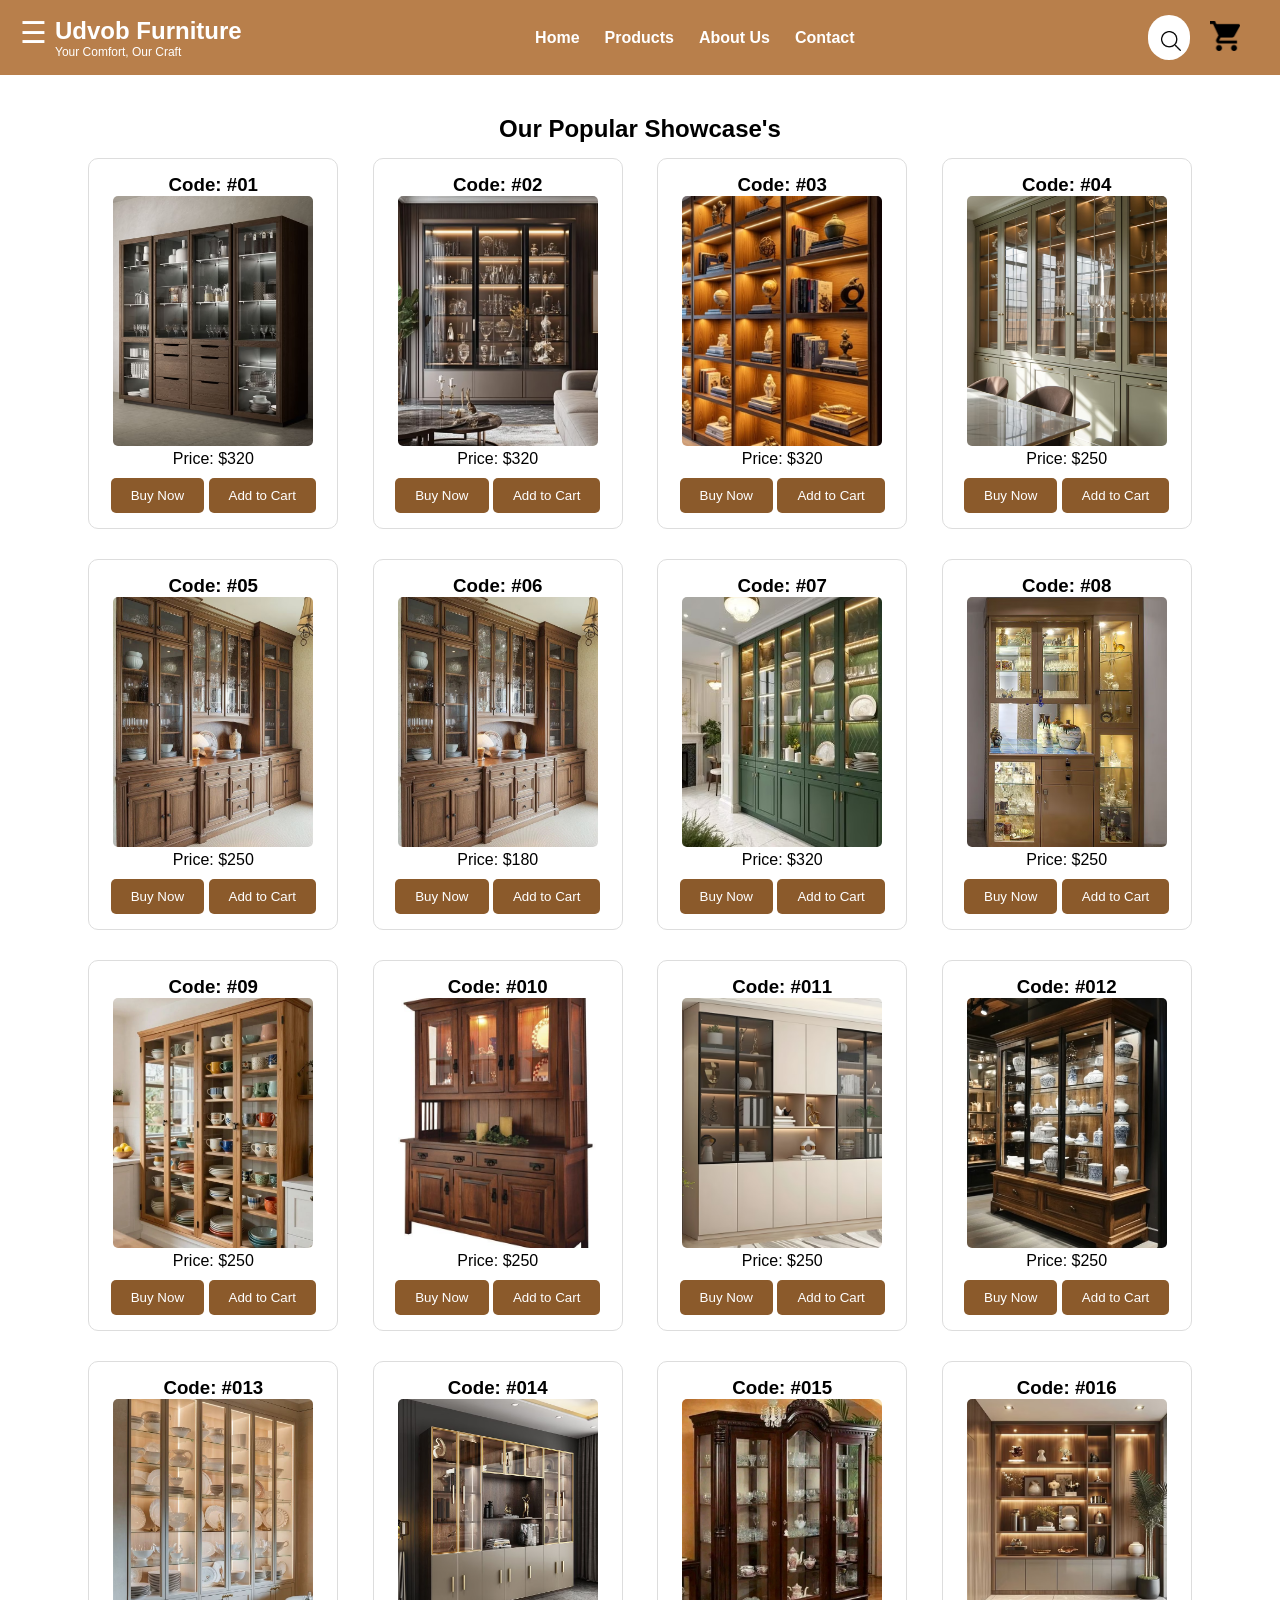
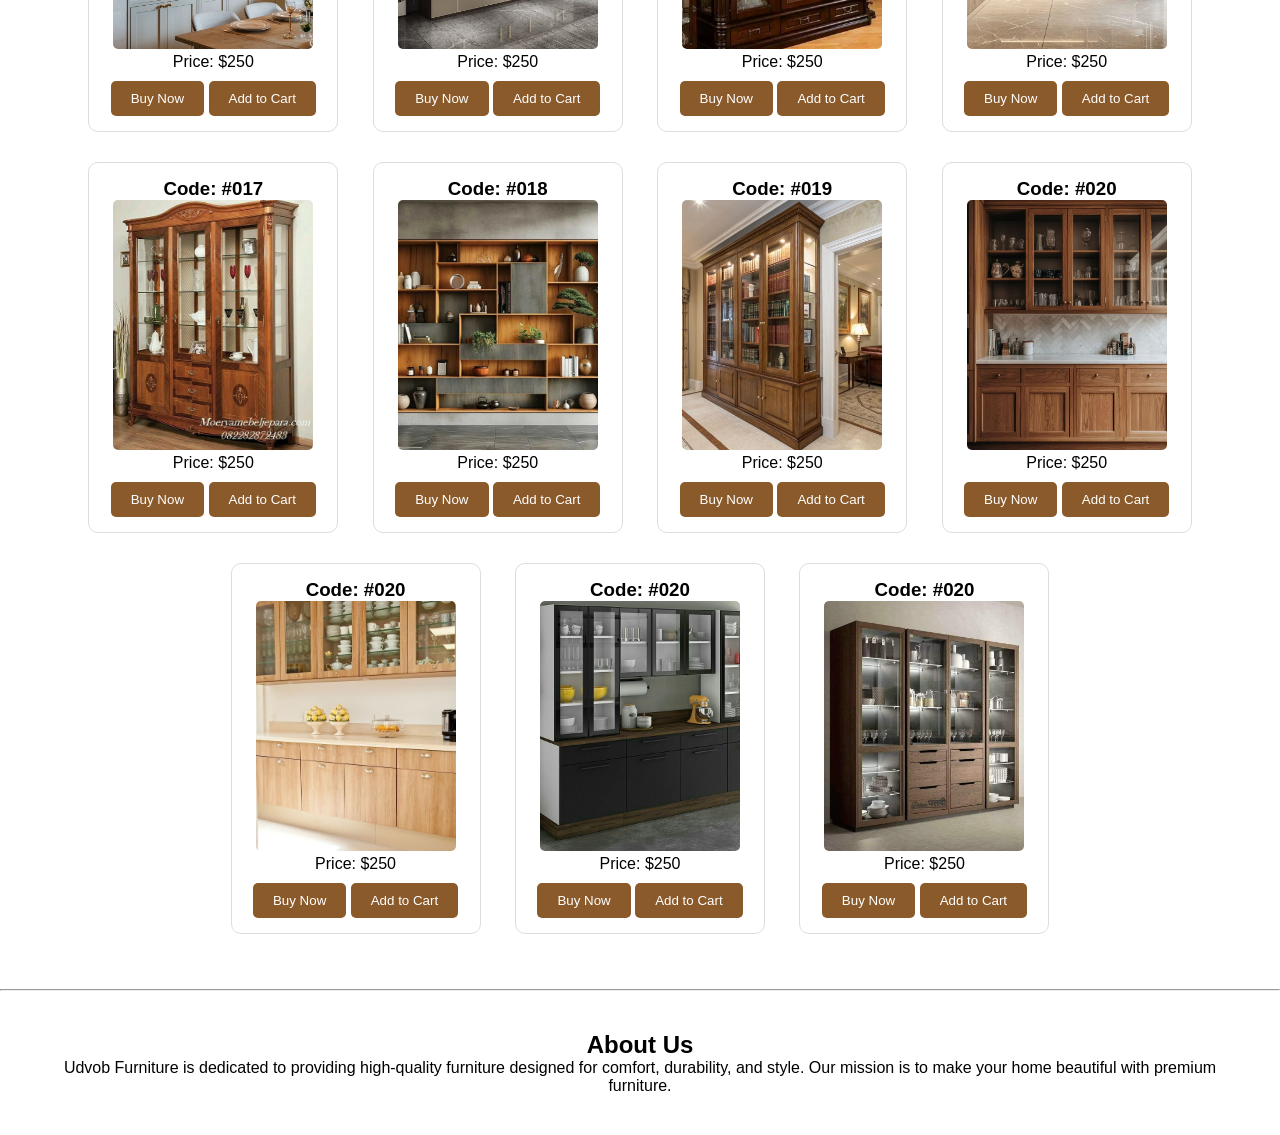
<file: showcase.html>
<!DOCTYPE html>
<html lang="en">
<head>
    <meta charset="UTF-8">
    <meta name="viewport" content="width=device-width, initial-scale=1.0">
    <link rel="icon" href="Pictures/logo.png" type="image/png">
    <title>Showcase</title>
    <link rel="stylesheet" href="style.css">
</head>

<body>

<!-- Header Section -->
<header class="header">
<div class="header-container">
    
    <!-- LEFT SIDE -->
    <div class="left-section">

        <div class="menu-container">
            <div class="menu-icon">☰</div>

            <div class="category-menu">
                <ul>
                    <li><a href="almirah.html">Almirah</a></li>
                    <li><a href="bed.html">Bed</a></li>
                    <li><a href="bookshelf.html">Bookshelf</a></li>
                    <li><a href="ceiling.html">Ceiling</a></li>
                    <li><a href="dining.html">Dining Table</a></li>
                    <li><a href="door.html">Door</a></li>
                    <li><a href="dressing.html">Dressing Table</a></li>
                    <li><a href="kitchen.html">Kitchen Cabinets</a></li>
                    <li><a href="showcase.html">Showcase</a></li>
                    <li><a href="sofa.html">Sofa</a></li>
                </ul>
            </div>
        </div>

        <div class="logo-area">
            <h1>Udvob Furniture</h1>
            <p>Your Comfort, Our Craft</p>
        </div>

    </div>


    <!-- CENTER MENU -->
    <nav class="nav-menu">
        <a href="index.html">Home</a>
        <a href="products.html">Products</a>
        <a href="index.html#about">About Us</a>
        <a href="index.html#contact">Contact</a>
    </nav>


    <!-- RIGHT SIDE -->
    <div class="right-section">

        <div class="search-container">
            <input type="text" id="searchInput" placeholder="Search Furniture..." class="search-input">

            <button class="search-btn">
                <img src="Pictures/search.png" alt="Search">
            </button>
        </div>

        <div class="cart-icon">
            <img src="Pictures/cart.png" alt="Cart">
        </div>

    </div>

</div>

</header>

<!--<hr>

<!-- Hero Section -->
<!--<section>
    <h2>Welcome to Udvob Furniture</h2>
    <p>We provide high quality modern and classic furniture for your home and office</p>
</section>

<hr>-->

<!-- Product Section -->
<section>
    <h2>Our Popular Showcase's</h2>

    <div>
        <h3>Code: #01</h3>
        <img src="showcase/sh1.avif" class="product-img">
        <p>Price: $320</p>
        <button class="buy-btn">Buy Now</button>
        <button>Add to Cart</button>
    </div>

    <div>
        <h3>Code: #02</h3>
        <img src="showcase/sh2.avif" class="product-img">
        <p>Price: $320</p>
        <button class="buy-btn">Buy Now</button>
        <button>Add to Cart</button>
    </div>

    <div>
        <h3>Code: #03</h3>
        <img src="showcase/sh3.jpg" class="product-img">
        <p>Price: $320</p>
        <button class="buy-btn">Buy Now</button>
        <button>Add to Cart</button>
    </div>

    <div>
        <h3>Code: #04</h3>
        <img src="showcase/sh4.avif" class="product-img">
        <p>Price: $250</p>
        <button class="buy-btn">Buy Now</button>
        <button>Add to Cart</button>
    </div>

    <div>
        <h3>Code: #05</h3>
        <img src="showcase/sh5.avif" class="product-img">
        <p>Price: $250</p>
        <button class="buy-btn">Buy Now</button>
        <button>Add to Cart</button>
    </div>

    <div>
        <h3>Code: #06</h3>
        <img src="showcase/sh6.avif" class="product-img">
        <p>Price: $180</p>
        <button class="buy-btn">Buy Now</button>
        <button>Add to Cart</button>
    </div>

    <div>
        <h3>Code: #07</h3>
        <img src="showcase/sh7.avif" class="product-img">
        <p>Price: $320</p>
        <button class="buy-btn">Buy Now</button>
        <button>Add to Cart</button>
    </div>

    <div>
        <h3>Code: #08</h3>
        <img src="showcase/sh8.avif" class="product-img">
        <p>Price: $250</p>
        <button class="buy-btn">Buy Now</button>
        <button>Add to Cart</button>
    </div>

    <div>
        <h3>Code: #09</h3>
        <img src="showcase/sh9.jpg" class="product-img">
        <p>Price: $250</p>
        <button class="buy-btn">Buy Now</button>
        <button>Add to Cart</button>
    </div>

    <div>
        <h3>Code: #010</h3>
        <img src="showcase/sh10.jpg" class="product-img">
        <p>Price: $250</p>
        <button class="buy-btn">Buy Now</button>
        <button>Add to Cart</button>
    </div>

    <div>
        <h3>Code: #011</h3>
        <img src="showcase/sh11.avif" class="product-img">
        <p>Price: $250</p>
        <button class="buy-btn">Buy Now</button>
        <button>Add to Cart</button>
    </div>

    <div>
        <h3>Code: #012</h3>
        <img src="showcase/sh12.avif" class="product-img">
        <p>Price: $250</p>
        <button class="buy-btn">Buy Now</button>
        <button>Add to Cart</button>
    </div>

    <div>
        <h3>Code: #013</h3>
        <img src="showcase/sh13.avif" class="product-img">
        <p>Price: $250</p>
        <button class="buy-btn">Buy Now</button>
        <button>Add to Cart</button>
    </div>

    <div>
        <h3>Code: #014</h3>
        <img src="showcase/sh14.avif" class="product-img">
        <p>Price: $250</p>
        <button class="buy-btn">Buy Now</button>
        <button>Add to Cart</button>
    </div>

    <div>
        <h3>Code: #015</h3>
        <img src="showcase/sh15.jpg" class="product-img">
        <p>Price: $250</p>
        <button class="buy-btn">Buy Now</button>
        <button>Add to Cart</button>
    </div>

    <div>
        <h3>Code: #016</h3>
        <img src="showcase/sh16.avif" class="product-img">
        <p>Price: $250</p>
        <button class="buy-btn">Buy Now</button>
        <button>Add to Cart</button>
    </div>

    <div>
        <h3>Code: #017</h3>
        <img src="showcase/sh17.jpg" class="product-img">
        <p>Price: $250</p>
        <button class="buy-btn">Buy Now</button>
        <button>Add to Cart</button>
    </div>

    <div>
        <h3>Code: #018</h3>
        <img src="showcase/sh18.avif" class="product-img">
        <p>Price: $250</p>
        <button class="buy-btn">Buy Now</button>
        <button>Add to Cart</button>
    </div>

    <div>
        <h3>Code: #019</h3>
        <img src="showcase/sh19.jpg" class="product-img">
        <p>Price: $250</p>
        <button class="buy-btn">Buy Now</button>
        <button>Add to Cart</button>
    </div>

    <div>
        <h3>Code: #020</h3>
        <img src="showcase/sh20.jpg" class="product-img">
        <p>Price: $250</p>
        <button class="buy-btn">Buy Now</button>
        <button>Add to Cart</button>
    </div>

    <div>
        <h3>Code: #020</h3>
        <img src="showcase/sh21.jpg" class="product-img">
        <p>Price: $250</p>
        <button class="buy-btn">Buy Now</button>
        <button>Add to Cart</button>
    </div>

    <div>
        <h3>Code: #020</h3>
        <img src="showcase/sh22.jpg" class="product-img">
        <p>Price: $250</p>
        <button class="buy-btn">Buy Now</button>
        <button>Add to Cart</button>
    </div>

    <div>
        <h3>Code: #020</h3>
        <img src="showcase/sh23.jpg" class="product-img">
        <p>Price: $250</p>
        <button class="buy-btn">Buy Now</button>
        <button>Add to Cart</button>
    </div>

</section>

<hr>

<!-- About Section -->
<section>
    <h2>About Us</h2>
    <p>
        Udvob Furniture is dedicated to providing high-quality furniture
        designed for comfort, durability, and style. Our mission is to make
        your home beautiful with premium furniture.
    </p>
</section>
</file>
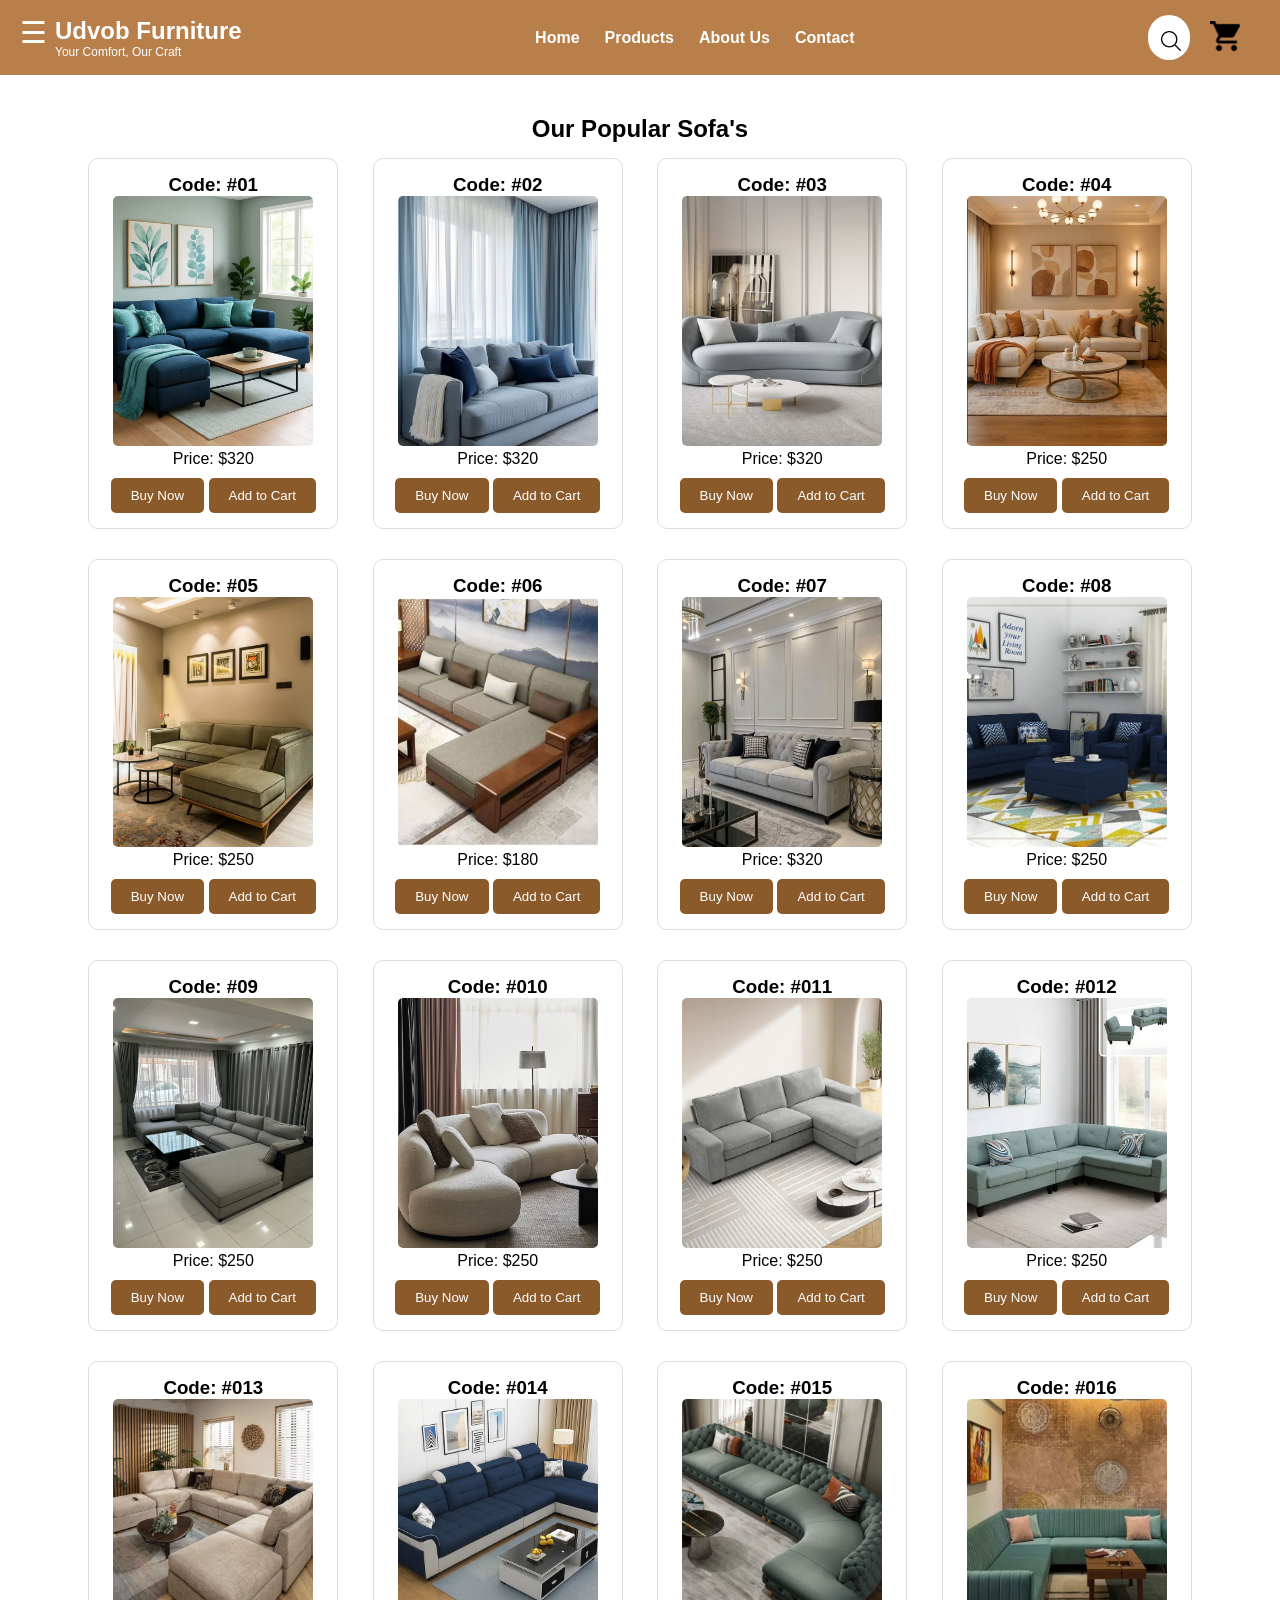
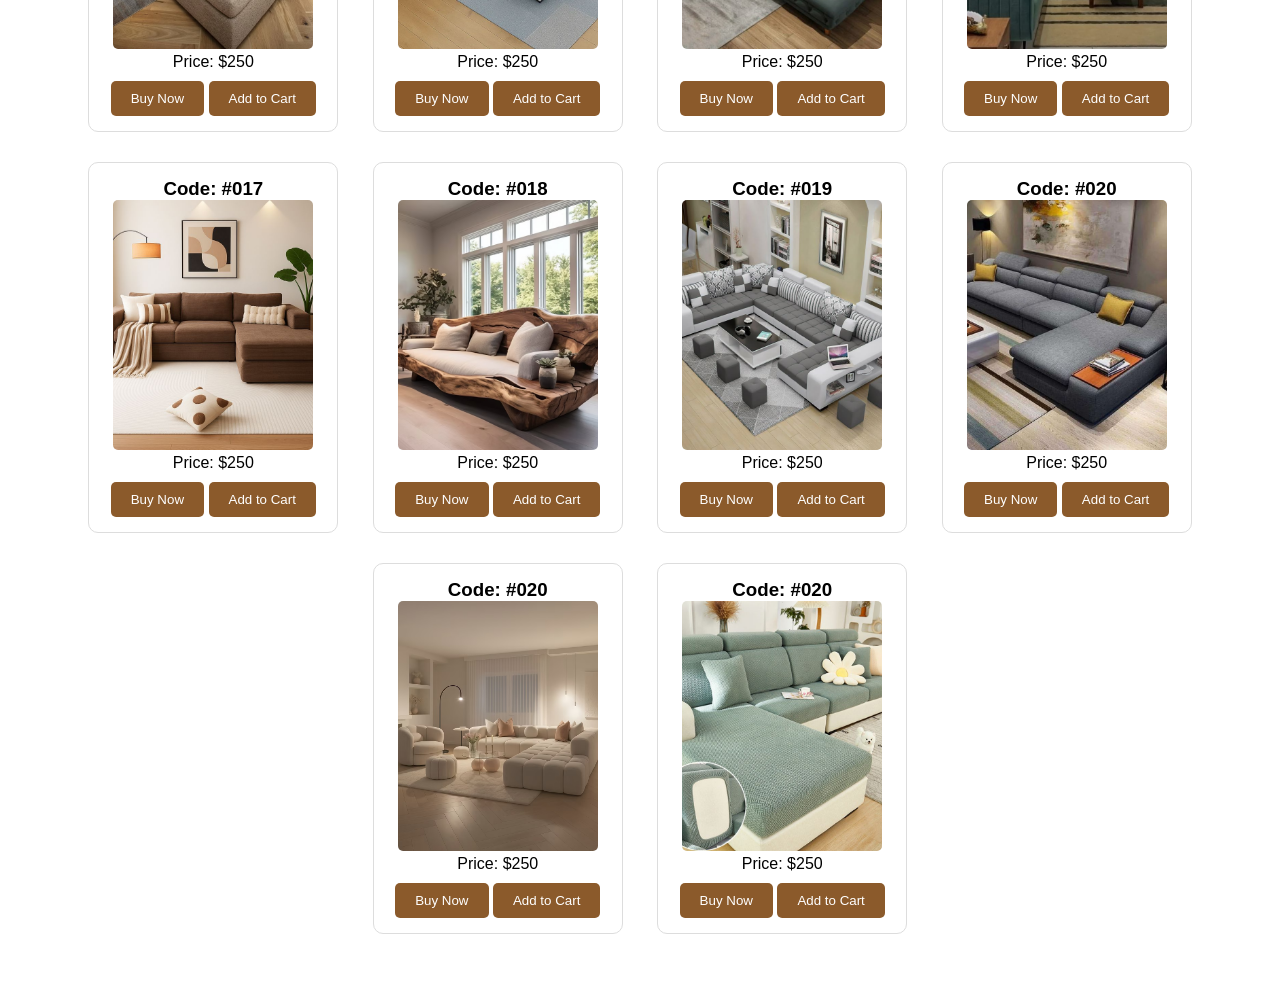
<file: sofa.html>
<!DOCTYPE html>
<html lang="en">
<head>
    <meta charset="UTF-8">
    <meta name="viewport" content="width=device-width, initial-scale=1.0">
    <link rel="icon" href="Pictures/logo.png" type="image/png">
    <title>Sofa</title>
    <link rel="stylesheet" href="style.css">
</head>

<body>

<!-- Header Section -->
<header class="header">
<div class="header-container">
    
    <!-- LEFT SIDE -->
    <div class="left-section">

        <div class="menu-container">
            <div class="menu-icon">☰</div>

            <div class="category-menu">
                <ul>
                    <li><a href="almirah.html">Almirah</a></li>
                    <li><a href="bed.html">Bed</a></li>
                    <li><a href="bookshelf.html">Bookshelf</a></li>
                    <li><a href="ceiling.html">Ceiling</a></li>
                    <li><a href="dining.html">Dining Table</a></li>
                    <li><a href="door.html">Door</a></li>
                    <li><a href="dressing.html">Dressing Table</a></li>
                    <li><a href="kitchen.html">Kitchen Cabinets</a></li>
                    <li><a href="showcase.html">Showcase</a></li>
                    <li><a href="sofa.html">Sofa</a></li>
                </ul>
            </div>
        </div>

        <div class="logo-area">
            <h1>Udvob Furniture</h1>
            <p>Your Comfort, Our Craft</p>
        </div>

    </div>


    <!-- CENTER MENU -->
    <nav class="nav-menu">
        <a href="index.html">Home</a>
        <a href="products.html">Products</a>
        <a href="index.html#about">About Us</a>
        <a href="index.html#contact">Contact</a>
    </nav>


    <!-- RIGHT SIDE -->
    <div class="right-section">

        <div class="search-container">
            <input type="text" id="searchInput" placeholder="Search Furniture..." class="search-input">

            <button class="search-btn">
                <img src="Pictures/search.png" alt="Search">
            </button>
        </div>

        <div class="cart-icon">
            <img src="Pictures/cart.png" alt="Cart">
        </div>

    </div>

</div>

</header>

<!--<hr>

<!-- Hero Section -->
<!--<section>
    <h2>Welcome to Udvob Furniture</h2>
    <p>We provide high quality modern and classic furniture for your home and office</p>
</section>

<hr>-->

<!-- Product Section -->
<section>
    <h2>Our Popular Sofa's</h2>

    <div>
        <h3>Code: #01</h3>
        <img src="sofa/so1.avif" class="product-img">
        <p>Price: $320</p>
        <button class="buy-btn">Buy Now</button>
        <button>Add to Cart</button>
    </div>

    <div>
        <h3>Code: #02</h3>
        <img src="sofa/so2.avif" class="product-img">
        <p>Price: $320</p>
        <button class="buy-btn">Buy Now</button>
        <button>Add to Cart</button>
    </div>

    <div>
        <h3>Code: #03</h3>
        <img src="sofa/so3.jpg" class="product-img">
        <p>Price: $320</p>
        <button class="buy-btn">Buy Now</button>
        <button>Add to Cart</button>
    </div>

    <div>
        <h3>Code: #04</h3>
        <img src="sofa/so4.avif" class="product-img">
        <p>Price: $250</p>
        <button class="buy-btn">Buy Now</button>
        <button>Add to Cart</button>
    </div>

    <div>
        <h3>Code: #05</h3>
        <img src="sofa/so5.avif" class="product-img">
        <p>Price: $250</p>
        <button class="buy-btn">Buy Now</button>
        <button>Add to Cart</button>
    </div>

    <div>
        <h3>Code: #06</h3>
        <img src="sofa/so6.avif" class="product-img">
        <p>Price: $180</p>
        <button class="buy-btn">Buy Now</button>
        <button>Add to Cart</button>
    </div>

    <div>
        <h3>Code: #07</h3>
        <img src="sofa/so7.avif" class="product-img">
        <p>Price: $320</p>
        <button class="buy-btn">Buy Now</button>
        <button>Add to Cart</button>
    </div>

    <div>
        <h3>Code: #08</h3>
        <img src="sofa/so8.jpg" class="product-img">
        <p>Price: $250</p>
        <button class="buy-btn">Buy Now</button>
        <button>Add to Cart</button>
    </div>

    <div>
        <h3>Code: #09</h3>
        <img src="sofa/so9.avif" class="product-img">
        <p>Price: $250</p>
        <button class="buy-btn">Buy Now</button>
        <button>Add to Cart</button>
    </div>

    <div>
        <h3>Code: #010</h3>
        <img src="sofa/so10.avif" class="product-img">
        <p>Price: $250</p>
        <button class="buy-btn">Buy Now</button>
        <button>Add to Cart</button>
    </div>

    <div>
        <h3>Code: #011</h3>
        <img src="sofa/so11.jpg" class="product-img">
        <p>Price: $250</p>
        <button class="buy-btn">Buy Now</button>
        <button>Add to Cart</button>
    </div>

    <div>
        <h3>Code: #012</h3>
        <img src="sofa/so12.jpg" class="product-img">
        <p>Price: $250</p>
        <button class="buy-btn">Buy Now</button>
        <button>Add to Cart</button>
    </div>

    <div>
        <h3>Code: #013</h3>
        <img src="sofa/so13.avif" class="product-img">
        <p>Price: $250</p>
        <button class="buy-btn">Buy Now</button>
        <button>Add to Cart</button>
    </div>

    <div>
        <h3>Code: #014</h3>
        <img src="sofa/so14.jpg" class="product-img">
        <p>Price: $250</p>
        <button class="buy-btn">Buy Now</button>
        <button>Add to Cart</button>
    </div>

    <div>
        <h3>Code: #015</h3>
        <img src="sofa/so15.jpg" class="product-img">
        <p>Price: $250</p>
        <button class="buy-btn">Buy Now</button>
        <button>Add to Cart</button>
    </div>

    <div>
        <h3>Code: #016</h3>
        <img src="sofa/so16.jpg" class="product-img">
        <p>Price: $250</p>
        <button class="buy-btn">Buy Now</button>
        <button>Add to Cart</button>
    </div>

    <div>
        <h3>Code: #017</h3>
        <img src="sofa/so17.jpg" class="product-img">
        <p>Price: $250</p>
        <button class="buy-btn">Buy Now</button>
        <button>Add to Cart</button>
    </div>

    <div>
        <h3>Code: #018</h3>
        <img src="sofa/so18.avif" class="product-img">
        <p>Price: $250</p>
        <button class="buy-btn">Buy Now</button>
        <button>Add to Cart</button>
    </div>

    <div>
        <h3>Code: #019</h3>
        <img src="sofa/so19.jpg" class="product-img">
        <p>Price: $250</p>
        <button class="buy-btn">Buy Now</button>
        <button>Add to Cart</button>
    </div>

    <div>
        <h3>Code: #020</h3>
        <img src="sofa/so20.jpg" class="product-img">
        <p>Price: $250</p>
        <button class="buy-btn">Buy Now</button>
        <button>Add to Cart</button>
    </div>

    <div>
        <h3>Code: #020</h3>
        <img src="sofa/so21.avif" class="product-img">
        <p>Price: $250</p>
        <button class="buy-btn">Buy Now</button>
        <button>Add to Cart</button>
    </div>

    <div>
        <h3>Code: #020</h3>
        <img src="sofa/so22.jpg" class="product-img">
        <p>Price: $250</p>
        <button class="buy-btn">Buy Now</button>
        <button>Add to Cart</button>
    </div>

</section>
</file>
<file: style.css>
/* Reset default margin */
*{
    margin:0;
    padding:0;
    box-sizing:border-box;
    font-family: Arial, sans-serif;
}

html{
    scroll-behavior:smooth;
}

/* Header */
.header{
   background:#b87f4b;
   color:white;
   padding:15px 40px;
}

.header-container{
   display:flex;
   justify-content:space-between;
   align-items:center;
   flex-wrap:wrap;
}

.left-section{
    display:flex;
    align-items:center;
    gap:15px;
}

.logo-area h1{
    font-size:24px;
}

.logo-area p{
    font-size:12px;
}

/* Cart icon position */
.right-section{
    display:flex;
    align-items:center;
    gap:20px;
}

.cart-icon{
    cursor:pointer;
}

.cart-icon img{
    width:30px;
}

.search-container{
    display:flex;
    align-items:center;
    background:white;
    border-radius:30px;
    padding:1px 4px;
}

/* Search input */
.search-input{
    width:0;
    padding:8px 0;
    border:1px solid #ccc transparent;
    outline:none;
    transition:0.4s;
    border-radius:15px;
    opacity: 0;
}

/* Search button */
.search-btn{
    border:none;
    background:none;
    padding:5px;
    cursor:pointer;
    border-radius:5px;
    flex-shrink: 0;
}

.search-container:hover .search-input,
.search-input:focus {
    width: 300px;
    padding: 8px 15px;
    border-bottom: 1px solid #ccc;
}

/* --- RESPONSIVE--- */
@media (max-width: 768px) {
    .search-container:hover .search-input,
    .search-input:focus {
        width: 200px;
    }
}

@media (max-width: 480px) {
    .search-container:hover .search-input,
    .search-input:focus {
        width: 60vw;
    }
}

/* Search icon size */
.search-btn img{
    width:20px;
    height:20px;
}

/* Expand search bar on hover */
.search-container:hover .search-input{
    width:400px;
    padding: 8px 12px;
    border-color: #ccc;
    margin-right:5px;
    opacity: 1;
}

/* Menu Icon */
.menu-container{
    position:relative;
    cursor: pointer;
}

.menu-icon{
    font-size:30px;
    cursor:pointer;
    position:absolute;
    left:-20px;
    top:-23px;

}

/* Category Menu */
.category-menu a{
    text-decoration:none;
    color:black;
    display:block;
}

.category-menu a:hover{
    color:white;
}
.category-menu{
    display: none;
    background:#e1a266;
    width:170px;
    padding:15px;
    position:absolute;
    top:15px;
    left:-20px;
    border-radius:5px;
    color: black;
    text-decoration:none;
}

.category-menu ul{
    list-style:none;
}

.category-menu li{
    padding:8px;
    border-bottom:1px solid #ddd;
    cursor:pointer;
}

.category-menu li:hover{
    color:white;
    font-weight: bold;
    transition: 0.2s;
}

.menu-container:hover .category-menu {
    display: block;
}

.nav-menu{
    display:flex;
    justify-content:center;
    align-items:center;
    gap:25px;
    flex:1;
}

nav a{
    color:white;
    text-decoration:none;
    font-weight:bold;
}

nav a:hover{
    color:yellow;
}

/* Hero Section */
section{
    padding:40px;
    text-align:center;
}

button{
    background:#8B5A2B;
    color:white;
    border:none;
    padding:10px 20px;
    margin-top:10px;
    cursor:pointer;
    border-radius:5px;
}

button:hover{
    background:#ca8a46;
}

/* Product Section */
section div{
    display:inline-block;
    width:250px;
    border:1px solid #ddd;
    padding:15px;
    margin:15px;
    border-radius:10px;
}

section img{
    width:100%;
    border-radius:5px;
}

.product-img{
    width: 200px;
    height: 250px;
    object-fit: cover;
}

/* Footer */
footer{
    background:#222;
    color:white;
    text-align:center;
    padding:15px;
    margin-top:30px;
}

/* Responsive */
@media (max-width:768px){

.header-container{
    flex-direction:column;
    gap:10px;
}

.nav-menu{
    display:flex;
    justify-content:center;
    flex-wrap:wrap;
}

.right-section{
    justify-content:center;
}

}
</file>
